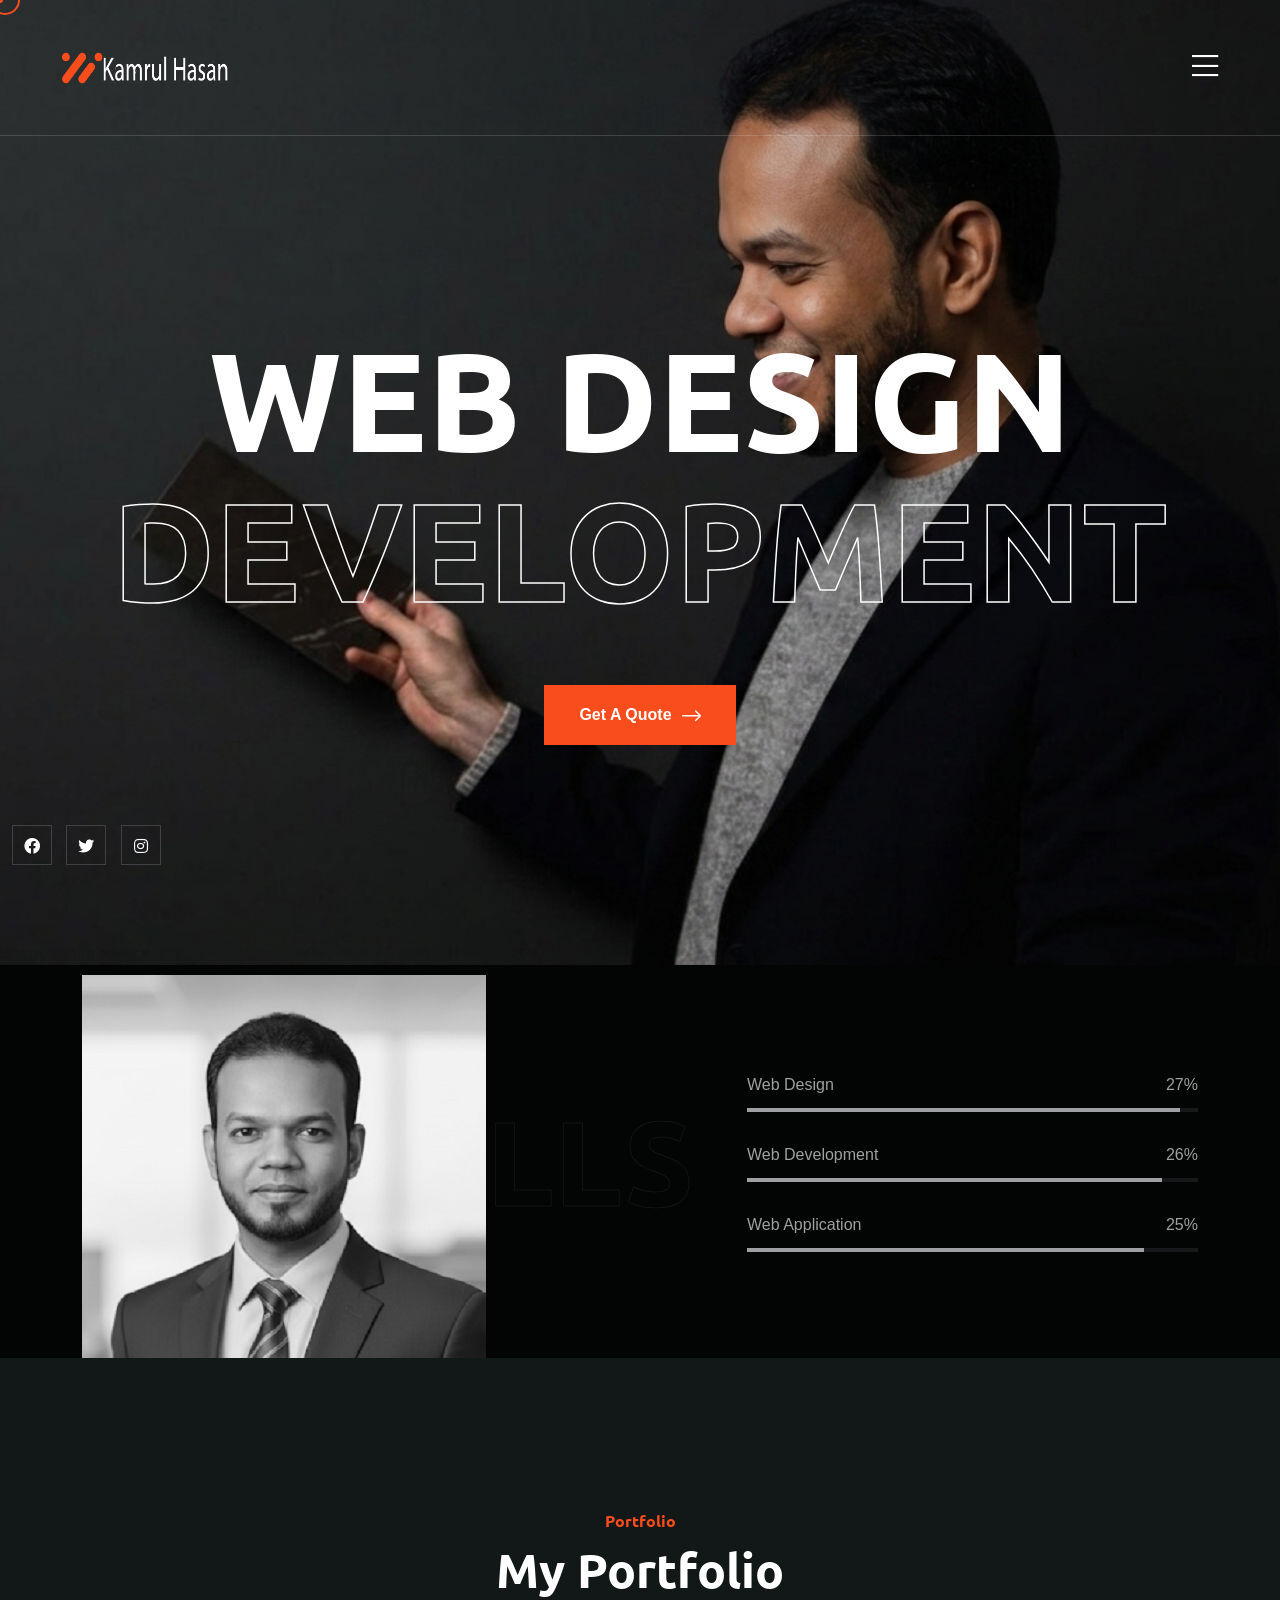
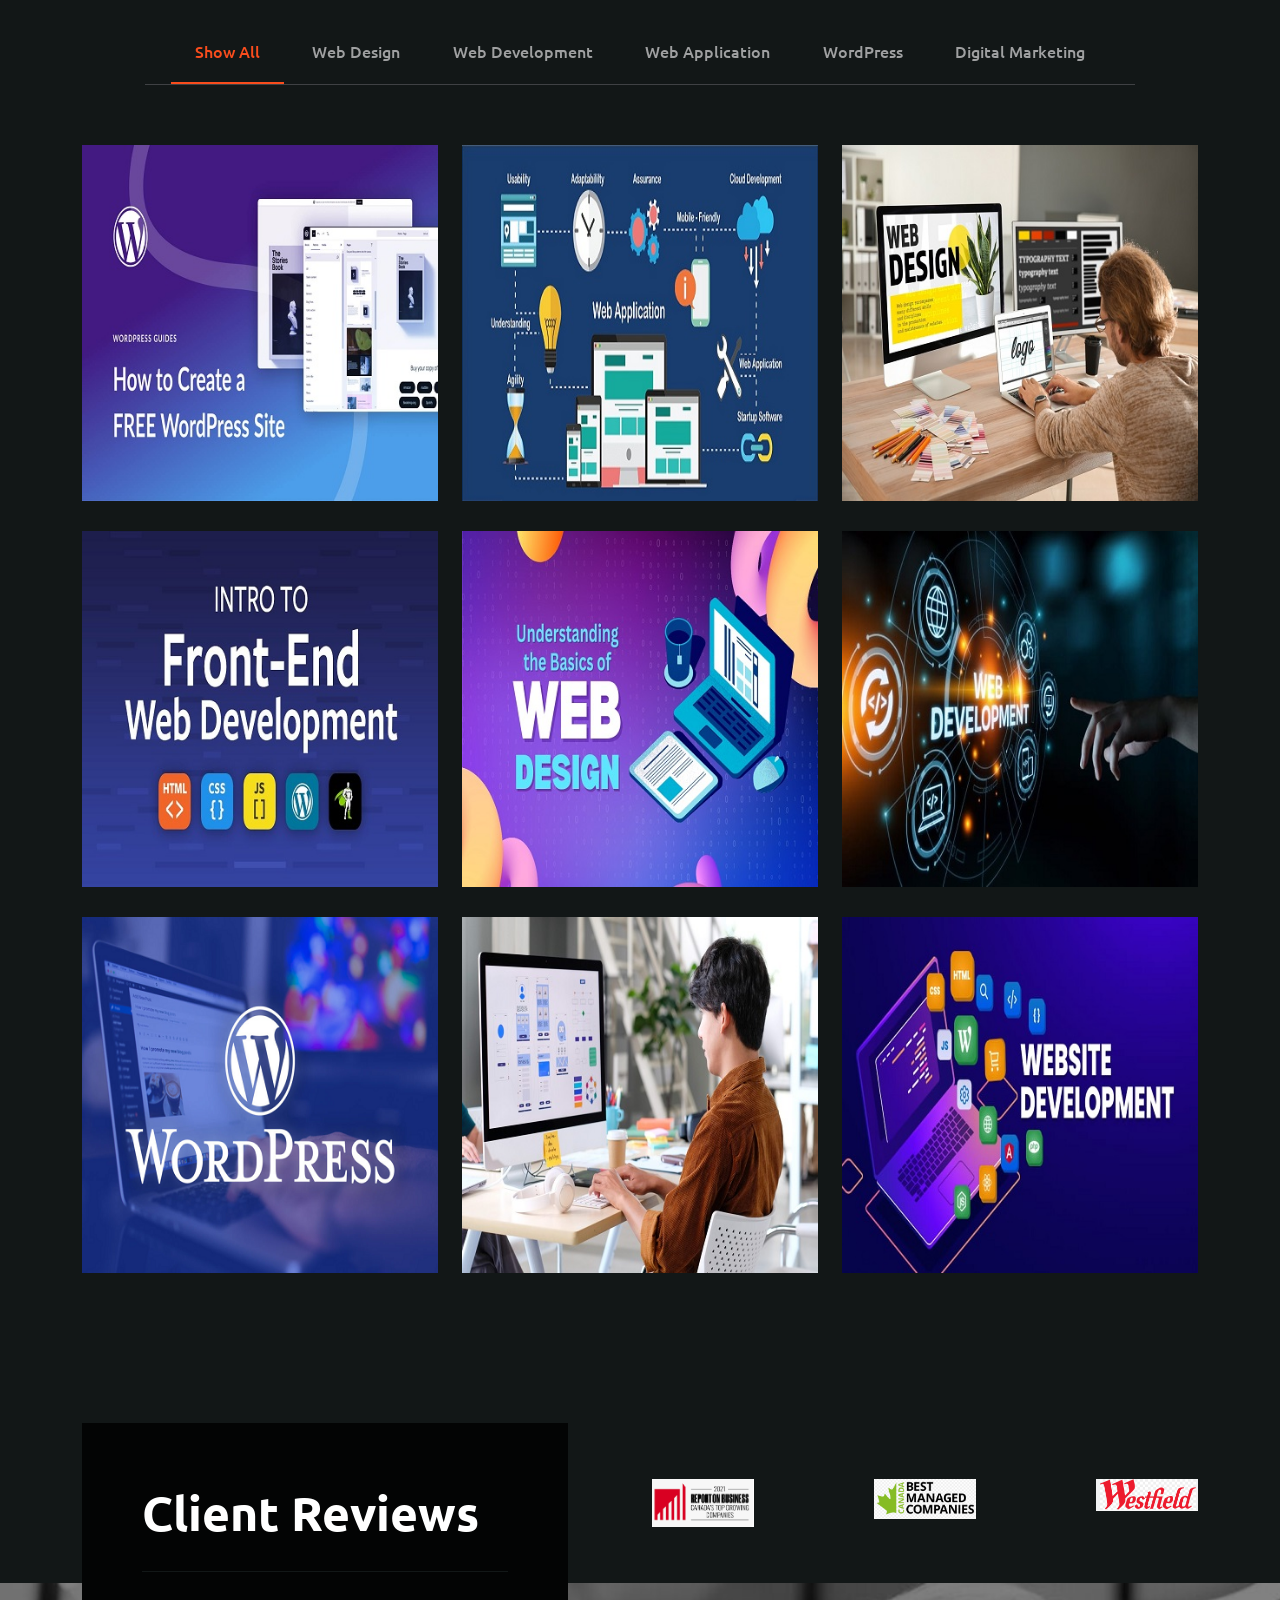
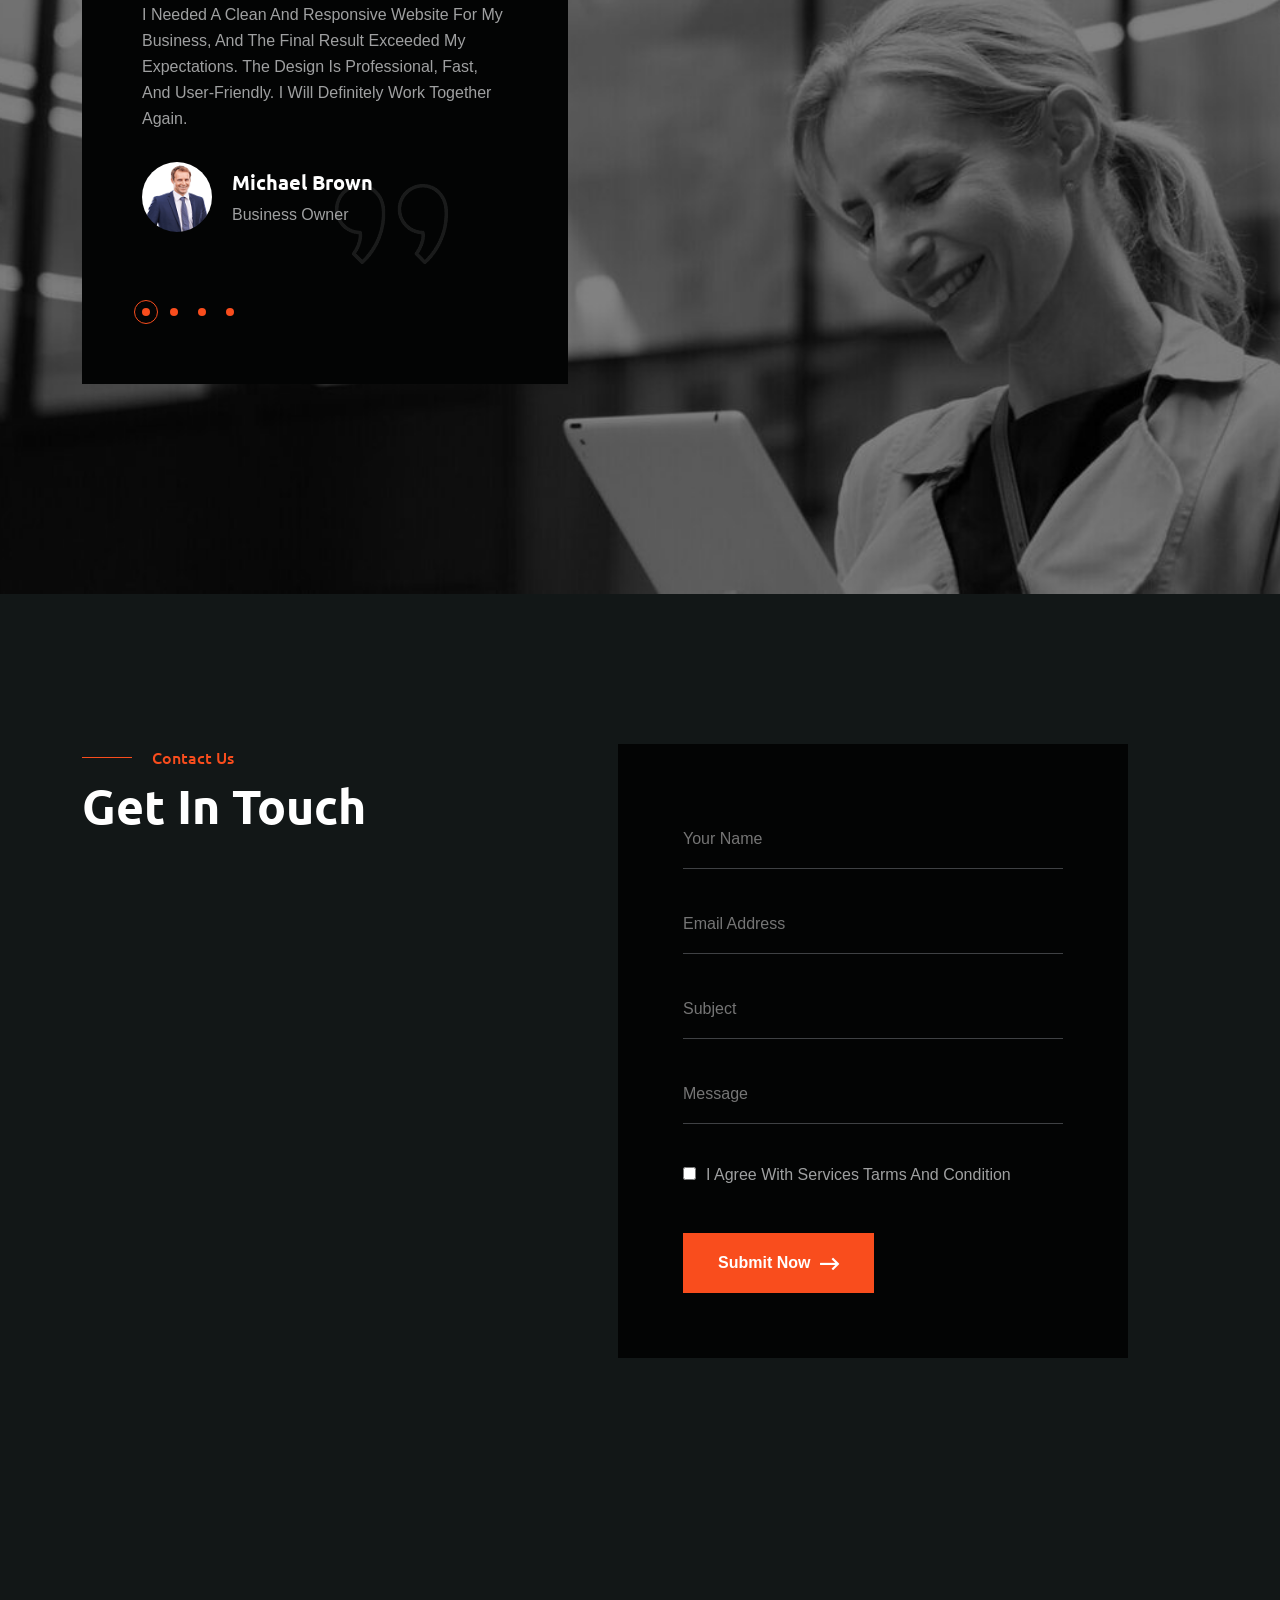
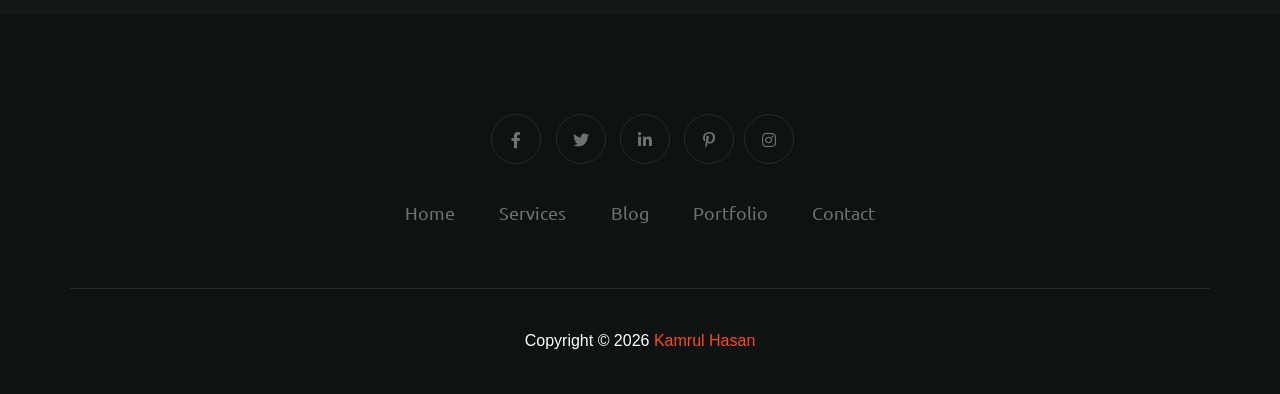
<file: index.html>
<!DOCTYPE html>
<html lang="en">
  <head>
    <!-- Start Meta -->
    <meta charset="UTF-8" />
    <meta http-equiv="X-UA-Compatible" content="IE=edge" />
    <meta name="description" content="Kamrul Hasan" />
    <meta
      name="keywords"
      content="Creative Web Designer, Web Designer, Digital Marketing, Website Designer, landing Page Design, freelancer, Google Ads, PPC, SEO, Facebook, Social Media"
    />
    <meta name="author" content="Kamrul Hasan" />
    <meta name="viewport" content="width=device-width, initial-scale=1" />
    <!-- Title of Site -->
    <title>Kamrul Hasan</title>
    <!-- Favicons -->
    <link rel="icon" type="image/png" href="assets/img/favicon.png" />
    <!-- Bootstrap CSS -->
    <link rel="stylesheet" href="assets/css/bootstrap.min.css" />
    <!-- font awesome -->
    <link rel="stylesheet" href="assets/css/all.css" />
    <!-- Animate CSS -->
    <link rel="stylesheet" href="assets/css/animate.css" />
    <!-- Swiper -->
    <link rel="stylesheet" href="assets/css/swiper-bundle.min.css" />
    <!-- Magnific -->
    <link rel="stylesheet" href="assets/css/magnific-popup.css" />
    <!-- Mean menu -->
    <link rel="stylesheet" href="assets/css/meanmenu.min.css" />
    <!-- Custom CSS -->
    <link rel="stylesheet" href="assets/sass/style.css" />
  </head>

  <body class="custom__cursor">
    <div class="custom__cursor-one"></div>
    <div class="custom__cursor-two"></div>
    <!-- Preloader start -->
    <div class="theme-loader">
      <div class="spinner">
        <div class="double-bounce1"></div>
        <div class="double-bounce2"></div>
      </div>
    </div>
    <!-- Preloader end -->
    <!-- Header Area Start -->
    <div class="header__area three">
      <div class="container custom-container">
        <div class="header__area-box">
          <div class="header__area-box-logo">
            <a href="index.html">
              <img src="assets/img/logo-2.png" alt="" />
            </a>
          </div>
          <div class="header__area-box-sidebar d-block">
            <div class="header__area-box-sidebar-popup-icon">
              <a href="#"><i class="fal fa-bars"></i></a>
            </div>
          </div>
          <!-- sidebar Menu Start -->
          <div class="header__area-box-sidebar-popup">
            <div class="sidebar-close-btn">
              <a href="#"><i class="fal fa-times"></i></a>
            </div>
            <div class="header__area-box-sidebar-popup-logo">
              <a href="index.html">
                <img src="assets/img/logo-2.png" alt="" />
              </a>
            </div>
            <div class="header__area-box-sidebar-popup-menu">
              <ul>
                <li class="toggle-menu">
                  <a href="#">Home</a>
                  <!-- <ul class="sub-menu">
                    <li><a href="index.html">Home 01</a></li>
                    <li><a href="index-2.html">Home 02</a></li>
                    <li><a href="index-3.html">Home 03</a></li>
                  </ul> -->
                </li>
                <li><a href="about.html">About</a></li>
                <li><a href="services.html">Services</a></li>

                <!-- <li class="toggle-menu">
                  <a href="#">Page<i class="fal fa-angle-down change"></i></a>
                  <ul class="sub-menu">
                    <li><a href="about.html">About</a></li>
                    <li><a href="services.html">Services</a></li>
                    <li>
                      <a href="services-details.html">Services Details</a>
                    </li>
                    <li><a href="error.html">Error</a></li>
                  </ul>
                </li> -->

                <li><a href="portfolio.html">Portfolio</a></li>
                <li><a href="blog.html">Blog</a></li>

                <!-- <li class="toggle-menu">
                  <a href="#"
                    >Portfolio<i class="fal fa-angle-down change"></i
                  ></a>
                  <ul class="sub-menu">
                    <li><a href="portfolio-1.html">Portfolio 01</a></li>
                    <li><a href="portfolio-2.html">Portfolio 02</a></li>
                    <li><a href="portfolio-3.html">Portfolio 03</a></li>
                    <li>
                      <a href="portfolio-details.html">Portfolio Details 01</a>
                    </li>
                    <li>
                      <a href="portfolio-details-2.html"
                        >Portfolio Details 02</a
                      >
                    </li>
                  </ul>
                </li> -->
                <!-- <li class="toggle-menu">
                  <a href="#">News<i class="fal fa-angle-down change"></i></a>
                  <ul class="sub-menu">
                    <li><a href="blog-standard.html">News</a></li>
                    <li><a href="blog-details.html">News Details</a></li>
                  </ul>
                </li> -->
                <li><a href="contact.html">Contact</a></li>
              </ul>
            </div>
            <div class="contact__info">
              <h4 class="mb-25">Contact Info</h4>
              <div class="contact__info-list">
                <a href="tel:89709806789"
                  ><i class="fal fa-phone-alt"></i>897 098 067 89</a
                >
                <a href="mailto:info@webmail.com"
                  ><i class="fal fa-envelope-open-text"></i>info@webmail.com</a
                >
                <a href="#"
                  ><i class="fal fa-map-marker-alt"></i>12/A, New Boston, NYC</a
                >
              </div>
            </div>
          </div>
          <div class="sidebar-overlay"></div>
          <!-- sidebar Menu Start -->
        </div>
      </div>
    </div>
    <!-- Header Area End -->
    <!-- Banner Area Start -->
    <div class="banner__area-three" data-background="assets/img/banner-3.jpg">
      <div class="container">
        <div class="row">
          <div class="col-xl-12">
            <div class="banner__area-three-content">
              <h1>Web Design <span>Development</span></h1>
              <a class="theme-btn-1" href="contact.html"
                >Get A Quote <i class="fal fa-long-arrow-right"></i
              ></a>
            </div>
          </div>
        </div>
      </div>
      <div class="banner__area-three-bottom">
        <div class="container custom-container">
          <div class="banner__area-three-bottom-icon">
            <ul>
              <li>
                <a href="https://www.facebook.com/profile.php?id=61591187701008"><i class="fab fa-facebook"></i></a>
              </li>
              
              <li>
                <a href="#"><i class="fab fa-twitter"></i></a>
              </li>
              <li>
                <a href="#"><i class="fab fa-instagram"></i></a>
              </li>
            </ul>
          </div>
        </div>
      </div>
    </div>
    <!-- Banner Area End -->
    <!-- Skill Area Start -->
    <div class="skill__area-two">
      <div class="container">
        <div class="row align-items-center">
          <div class="col-xl-7 col-lg-7 lg-mb-30">
            <div class="skill__area-two-left">
              <span>My Skills</span> <img src="assets/img/skills.png" alt="" />
            </div>
          </div>
          <div class="col-xl-5 col-lg-5">
            <div class="skill__area-two-right">
              <div class="skill__area-two-right-skill">
                <div class="skill__area-two-right-skill-item">
                  <div class="skill__area-two-right-skill-item-content">
                    <h6>Web Design</h6>
                    <span class="skill__area-two-right-skill-item-count">
                      <span class="counter">96</span>%</span
                    >
                  </div>
                  <div class="skill__area-two-right-skill-item-inner">
                    <div
                      class="skill__area-two-right-skill-item-bar"
                      data-width="96"
                    ></div>
                  </div>
                </div>
              </div>
              <div class="skill__area-two-right-skill mt-30">
                <div class="skill__area-two-right-skill-item">
                  <div class="skill__area-two-right-skill-item-content">
                    <h6>Web Development</h6>
                    <span class="skill__area-two-right-skill-item-count">
                      <span class="counter">92</span>%</span
                    >
                  </div>
                  <div class="skill__area-two-right-skill-item-inner">
                    <div
                      class="skill__area-two-right-skill-item-bar"
                      data-width="92"
                    ></div>
                  </div>
                </div>
              </div>
              <div class="skill__area-two-right-skill mt-30">
                <div class="skill__area-two-right-skill-item">
                  <div class="skill__area-two-right-skill-item-content">
                    <h6>Web Application</h6>
                    <span class="skill__area-two-right-skill-item-count">
                      <span class="counter">88</span>%</span
                    >
                  </div>
                  <div class="skill__area-two-right-skill-item-inner">
                    <div
                      class="skill__area-two-right-skill-item-bar"
                      data-width="88"
                    ></div>
                  </div>
                </div>
              </div>
            </div>
          </div>
        </div>
      </div>
    </div>
    <!-- Skill Area End -->
    <!-- Portfolio Area Start -->
    <div class="portfolio__area-two section-padding">
      <div class="container">
        <div class="row">
          <div class="col-xl-12 mb-60">
            <div class="portfolio__area-two-title">
              <span class="subtitle-one">Portfolio</span>
              <h2>My Portfolio</h2>
            </div>
            <div class="portfolio__area-two-btn">
              <ul>
                <li class="active" data-filter="*">Show All</li>
                <li data-filter=".webdesign">Web Design</li>
                <li data-filter=".webdevelopment">Web Development</li>
                <li data-filter=".webapplication">Web Application</li>
                <li data-filter=".wordpress">WordPress</li>
                <li data-filter=".digitalmarketing">Digital Marketing</li>
              </ul>
            </div>
          </div>
        </div>
        <div class="row portfolio__area-two-active">
          <div class="col-xl-4 col-lg-4 col-md-6 portfolio-item mb-30">
            <div class="portfolio__area-two-item">
              <img
                class="img__full"
                src="assets/img/portfolio/portfolio-7.jpg"
                alt=""
              />
              <div class="portfolio__area-two-item-content">
                <span>Web Development</span>
                <h4><a href="portfolio-details-2.html">Web Development</a></h4>
              </div>
            </div>
          </div>
          <div
            class="col-xl-4 col-lg-4 col-md-6 portfolio-item webapplication mb-30"
          >
            <div class="portfolio__area-two-item">
              <img
                class="img__full"
                src="assets/img/portfolio/portfolio-8.jpg"
                alt=""
              />
              <div class="portfolio__area-two-item-content">
                <span>Web Application</span>
                <h4><a href="portfolio-details-2.html">Web Application</a></h4>
              </div>
            </div>
          </div>
          <div
            class="col-xl-4 col-lg-4 col-md-6 portfolio-item digitalmarketing webdesign mb-30"
          >
            <div class="portfolio__area-two-item">
              <img
                class="img__full"
                src="assets/img/portfolio/portfolio-9.jpg"
                alt=""
              />
              <div class="portfolio__area-two-item-content">
                <span>Web Design</span>
                <h4><a href="portfolio-details-2.html">Web Design</a></h4>
              </div>
            </div>
          </div>
          <div
            class="col-xl-4 col-lg-4 col-md-6 portfolio-item webdevelopment webapplication mb-30"
          >
            <div class="portfolio__area-two-item">
              <img
                class="img__full"
                src="assets/img/portfolio/portfolio-10.jpg"
                alt=""
              />
              <div class="portfolio__area-two-item-content">
                <span>Web Development</span>
                <h4><a href="portfolio-details-2.html">Web Development</a></h4>
              </div>
            </div>
          </div>
          <div class="col-xl-4 col-lg-4 col-md-6 portfolio-item webdesign mb-30">
            <div class="portfolio__area-two-item">
              <img
                class="img__full"
                src="assets/img/portfolio/portfolio-11.jpg"
                alt=""
              />
              <div class="portfolio__area-two-item-content">
                <span>Web Design</span>
                <h4><a href="portfolio-details-2.html">Web Design</a></h4>
              </div>
            </div>
          </div>
          <div
            class="col-xl-4 col-lg-4 col-md-6 portfolio-item webdevelopment digitalmarketing wordpress mb-30"
          >
            <div class="portfolio__area-two-item">
              <img
                class="img__full"
                src="assets/img/portfolio/portfolio-12.jpg"
                alt=""
              />
              <div class="portfolio__area-two-item-content">
                <span>Digital Marketing</span>
                <h4><a href="portfolio-details-2.html">Digital Marketing</a></h4>
              </div>
            </div>
          </div>
          <div
            class="col-xl-4 col-lg-4 col-md-6 portfolio-item wordpress digitalmarketing lg-mb-30"
          >
            <div class="portfolio__area-two-item">
              <img
                class="img__full"
                src="assets/img/portfolio/portfolio-13.jpg"
                alt=""
              />
              <div class="portfolio__area-two-item-content">
                <span>WordPress</span>
                <h4><a href="portfolio-details-2.html">WordPress</a></h4>
              </div>
            </div>
          </div>
          <div
            class="col-xl-4 col-lg-4 col-md-6 portfolio-item webdesign lg-mb-30"
          >
            <div class="portfolio__area-two-item">
              <img
                class="img__full"
                src="assets/img/portfolio/portfolio-14.jpg"
                alt=""
              />
              <div class="portfolio__area-two-item-content">
                <span>Web Design</span>
                <h4><a href="portfolio-details-2.html">Web Design</a></h4>
              </div>
            </div>
          </div>
          <div
            class="col-xl-4 col-lg-4 col-md-6 portfolio-item wordpress webdevelopment"
          >
            <div class="portfolio__area-two-item">
              <img
                class="img__full"
                src="assets/img/portfolio/portfolio-15.jpg"
                alt=""
              />
              <div class="portfolio__area-two-item-content">
                <span>WordPress</span>
                <h4><a href="portfolio-details-2.html">WordPress</a></h4>
              </div>
            </div>
          </div>
        </div>
      </div>
    </div>
    <!-- Portfolio Area End -->
    <!-- Sponsors Area Start -->
    <div class="sponsors__area">
      <div class="container">
        <div class="row">
          <div class="col-xl-6"></div>
          <div class="col-xl-6">
            <div class="swiper sponsors-slider">
              <div class="swiper-wrapper">
                <div class="sponsors__area-brand swiper-slide">
                  <a href="#"><img src="assets/img/brand-1.png" alt="" /></a>
                </div>
                <div class="sponsors__area-brand swiper-slide">
                  <a href="#"><img src="assets/img/brand-2.png" alt="" /></a>
                </div>
                <div class="sponsors__area-brand swiper-slide">
                  <a href="#"><img src="assets/img/brand-3.png" alt="" /></a>
                </div>
                <div class="sponsors__area-brand swiper-slide">
                  <a href="#"><img src="assets/img/brand-4.png" alt="" /></a>
                </div>
              </div>
            </div>
          </div>
        </div>
      </div>
    </div>
    <!-- Sponsors Area End -->
    <!-- Reviews Area Start -->
    <div class="reviews__area" data-background="assets/img/reviews.jpg">
      <div class="container">
        <div class="row">
          <div class="col-xl-6 col-lg-8">
            <div class="reviews__area-left">
              <div class="reviews__area-left-title">
                <h2>Client Reviews</h2>
              </div>
              <div class="swiper reviews">
                <div class="swiper-wrapper">
                  <div class="reviews__area-left-item swiper-slide">
                    <p>
                      I needed a clean and responsive website for my business, and the final result exceeded my expectations. The design is professional, fast, and user-friendly. I will definitely work together again.
                    </p>
                    <div class="reviews__area-left-item-client">
                      <div class="reviews__area-left-item-client-avatar">
                        <img src="assets/img/avatar/client.jpg" alt="" />
                      </div>
                      <div class="reviews__area-left-item-client-content">
                        <h5>Michael Brown</h5>
                        <span>Business Owner</span>
                      </div>
                    </div>
                  </div>
                  <div class="reviews__area-left-item swiper-slide">
                    <p>
                      Working with this developer was an excellent experience. Our website was delivered on time, looks modern, and works perfectly on all devices. Communication was smooth throughout the project, and every detail was handled professionally. Highly recommended!
                    </p>
                    <div class="reviews__area-left-item-client">
                      <div class="reviews__area-left-item-client-avatar">
                        <img src="assets/img/avatar/client-1.jpg" alt="" />
                      </div>
                      <div class="reviews__area-left-item-client-content">
                        <h5>Sarah Johnson</h5>
                        <span>Marketing Manager</span>
                      </div>
                    </div>
                  </div>
                  <div class="reviews__area-left-item swiper-slide">
                    <p>
                      Professional, reliable, and highly skilled. Every milestone was delivered on schedule, and the final website matched our expectations perfectly. I would happily recommend these web design services.
                    </p>
                    <div class="reviews__area-left-item-client">
                      <div class="reviews__area-left-item-client-avatar">
                        <img src="assets/img/avatar/client-2.jpg" alt="" />
                      </div>
                      <div class="reviews__area-left-item-client-content">
                        <h5>Christopher Taylor</h5>
                        <span>Project Manager</span>
                      </div>
                    </div>
                  </div>
                  <div class="reviews__area-left-item swiper-slide">
                    <p>
                      The quality of work was outstanding. Our new website not only looks amazing but also performs exceptionally well. Thank you for creating a professional online presence for our company.
                    </p>
                    <div class="reviews__area-left-item-client">
                      <div class="reviews__area-left-item-client-avatar">
                        <img src="assets/img/avatar/client-3.jpg" alt="" />
                      </div>
                      <div class="reviews__area-left-item-client-content">
                        <h5>Daniel Anderson</h5>
                        <span>CEO</span>
                      </div>
                    </div>
                  </div>
                </div>
              </div>
              <div class="reviews__area-left-dots">
                <div class="reviews-pagination"></div>
              </div>
              <div class="reviews__area-left-quote">
                <img src="assets/img/icon/quote.png" alt="" />
              </div>
            </div>
          </div>
        </div>
      </div>
    </div>
    <!-- Reviews Area End -->
    <!-- Contact Area Start -->
    <div class="contact__area section-padding">
      <div class="container">
        <div class="row mb-60">
          <div class="col-xl-12">
            <div class="contact__area-title lg-t-center">
              <span class="subtitle">Contact Us</span>
              <h2>Get in Touch</h2>
            </div>
          </div>
        </div>
        <div class="row">
          <div class="col-xl-12">
            <div class="contact__area-bottom">
              <div class="contact__area-bottom-form">
                <form
                  id="contact-form"
                  action="assets/form/mail.php"
                  method="POST"
                >
                  <div class="row">
                    <div class="col-sm-12 mb-25">
                      <div class="contact__area-bottom-form-item">
                        <input
                          type="text"
                          name="name"
                          placeholder="Your Name"
                          required="required"
                        />
                      </div>
                    </div>
                    <div class="col-sm-12 mb-25">
                      <div class="contact__area-bottom-form-item">
                        <input
                          type="text"
                          name="email"
                          placeholder="Email Address"
                          required="required"
                        />
                      </div>
                    </div>
                    <div class="col-sm-12 mb-25">
                      <div class="contact__area-bottom-form-item">
                        <input
                          type="text"
                          name="subject"
                          placeholder="Subject"
                          required="required"
                        />
                      </div>
                    </div>
                    <div class="col-sm-12 mb-30">
                      <div class="contact__area-bottom-form-item">
                        <textarea
                          name="message"
                          rows="5"
                          placeholder="Message"
                        ></textarea>
                      </div>
                    </div>
                    <div class="col-sm-12 mb-45">
                      <div class="contact__area-bottom-form-item">
                        <label>
                          <input class="mr-10" type="checkbox" />I agree with
                          services tarms and condition</label
                        >
                      </div>
                    </div>
                    <div class="col-sm-12">
                      <div class="contact__area-bottom-form-item">
                        <button class="theme-btn-1" type="submit">
                          Submit Now<i class="far fa-long-arrow-right"></i>
                        </button>
                      </div>
                    </div>
                  </div>
                </form>
              </div>
              <div class="contact__area-bottom-map">
                
              

                <iframe src="https://www.google.com/maps/embed?pb=!1m18!1m12!1m3!1d7497568.715992224!2d85.04596142271285!3d23.427176529853078!2m3!1f0!2f0!3f0!3m2!1i1024!2i768!4f13.1!3m3!1m2!1s0x30adaaed80e18ba7%3A0xf2d28e0c4e1fc6b!2sBangladesh!5e0!3m2!1sen!2sbd!4v1783216453153!5m2!1sen!2sbd"  loading="lazy" 
                ></iframe>

              </div>
            </div>
          </div>
        </div>
      </div>
    </div>
    <!-- Contact Area End -->
    <!-- Footer Area Start -->
    <div class="footer__area pt-60 pb-60">
      <div class="container">
        <div class="row align-items-center">
          <div class="col-xl-12">
            <div class="footer__area-widget t-center">
              <div class="footer__area-widget-about">
                <div class="footer__area-widget-about-social three">
                  <ul>
                    <li>
                      <a href="https://www.facebook.com/profile.php?id=61591187701008"><i class="fab fa-facebook-f"></i></a>
                    </li>
                    <li>
                      <a href="#"><i class="fab fa-twitter"></i></a>
                    </li>
                    
                    <li>
                      <a href="#"><i class="fab fa-linkedin-in"></i></a>
                    </li>
                    
                    <li>
                      <a href="#"><i class="fab fa-pinterest-p"></i></a>
                    </li>
                    <li>
                      <a href="#"><i class="fab fa-instagram"></i></a>
                    </li>
                  </ul>
                </div>
                <div class="footer__area-widget-about-menu three">
                  <ul>
                    <li><a href="index.html">Home</a></li>
                    <li><a href="services.html">Services</a></li>
                    <li><a href="blog.html">Blog</a></li>
                    <li><a href="portfolio.html">Portfolio</a></li>
                    <li><a href="contact.html">Contact</a></li>
                  </ul>
                </div>
              </div>
            </div>
          </div>
        </div>
      </div>
    </div>
    <!-- Footer Area End -->
    <!-- Copyright Area Start -->
    <div class="copyright__area">
      <div class="container">
        <div class="row align-items-center copyright__area-border">
          <div class="col-xl-12">
            <div class="copyright__area-left t-center">
              <p>
                Copyright © 2026<a href="index.html"> Kamrul Hasan</a> 
              </p>
            </div>
          </div>
        </div>
      </div>
    </div>
    <!-- Copyright Area End -->
    <!-- Scroll Btn Start -->
    <div class="scroll-up">
      <svg
        class="scroll-circle svg-content"
        width="100%"
        height="100%"
        viewBox="-1 -1 102 102"
      >
        <path d="M50,1 a49,49 0 0,1 0,98 a49,49 0 0,1 0,-98" />
      </svg>
    </div>
    <!-- Scroll Btn End -->
    <!-- Main JS -->
    <script src="assets/js/jquery-3.6.0.min.js"></script>
    <!-- Bootstrap JS -->
    <script src="assets/js/bootstrap.min.js"></script>
    <!-- Counter up -->
    <script src="assets/js/jquery.counterup.min.js"></script>
    <!-- Popper JS -->
    <script src="assets/js/popper.min.js"></script>
    <!-- Progressbar JS -->
    <script src="assets/js/progressbar.min.js"></script>
    <!-- Magnific JS -->
    <script src="assets/js/jquery.magnific-popup.min.js"></script>
    <!-- Swiper JS -->
    <script src="assets/js/swiper-bundle.min.js"></script>
    <!-- Waypoints JS -->
    <script src="assets/js/jquery.waypoints.min.js"></script>
    <!-- Isotope JS -->
    <script src="assets/js/isotope.pkgd.min.js"></script>
    <!-- Mean menu -->
    <script src="assets/js/jquery.meanmenu.min.js"></script>
    <!-- Custom JS -->
    <script src="assets/js/custom.js"></script>
  </body>
</html>
</file>
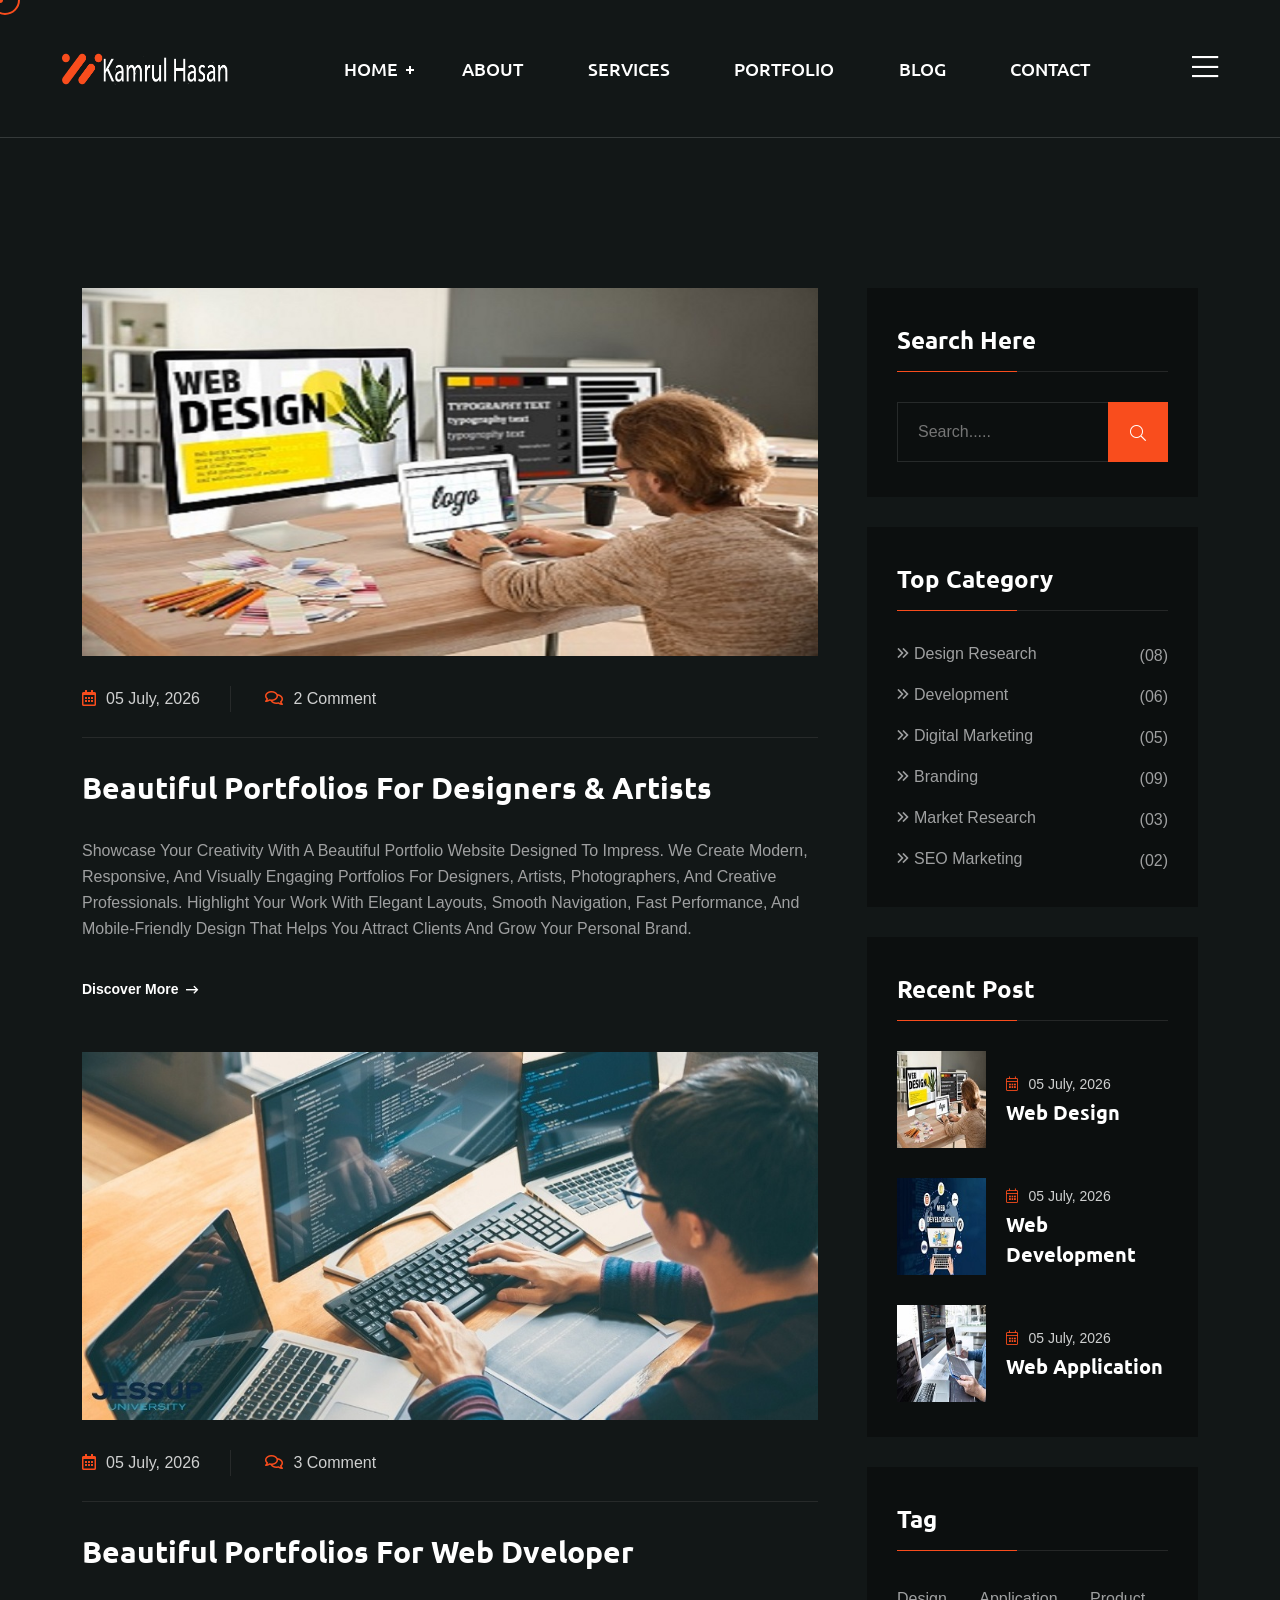
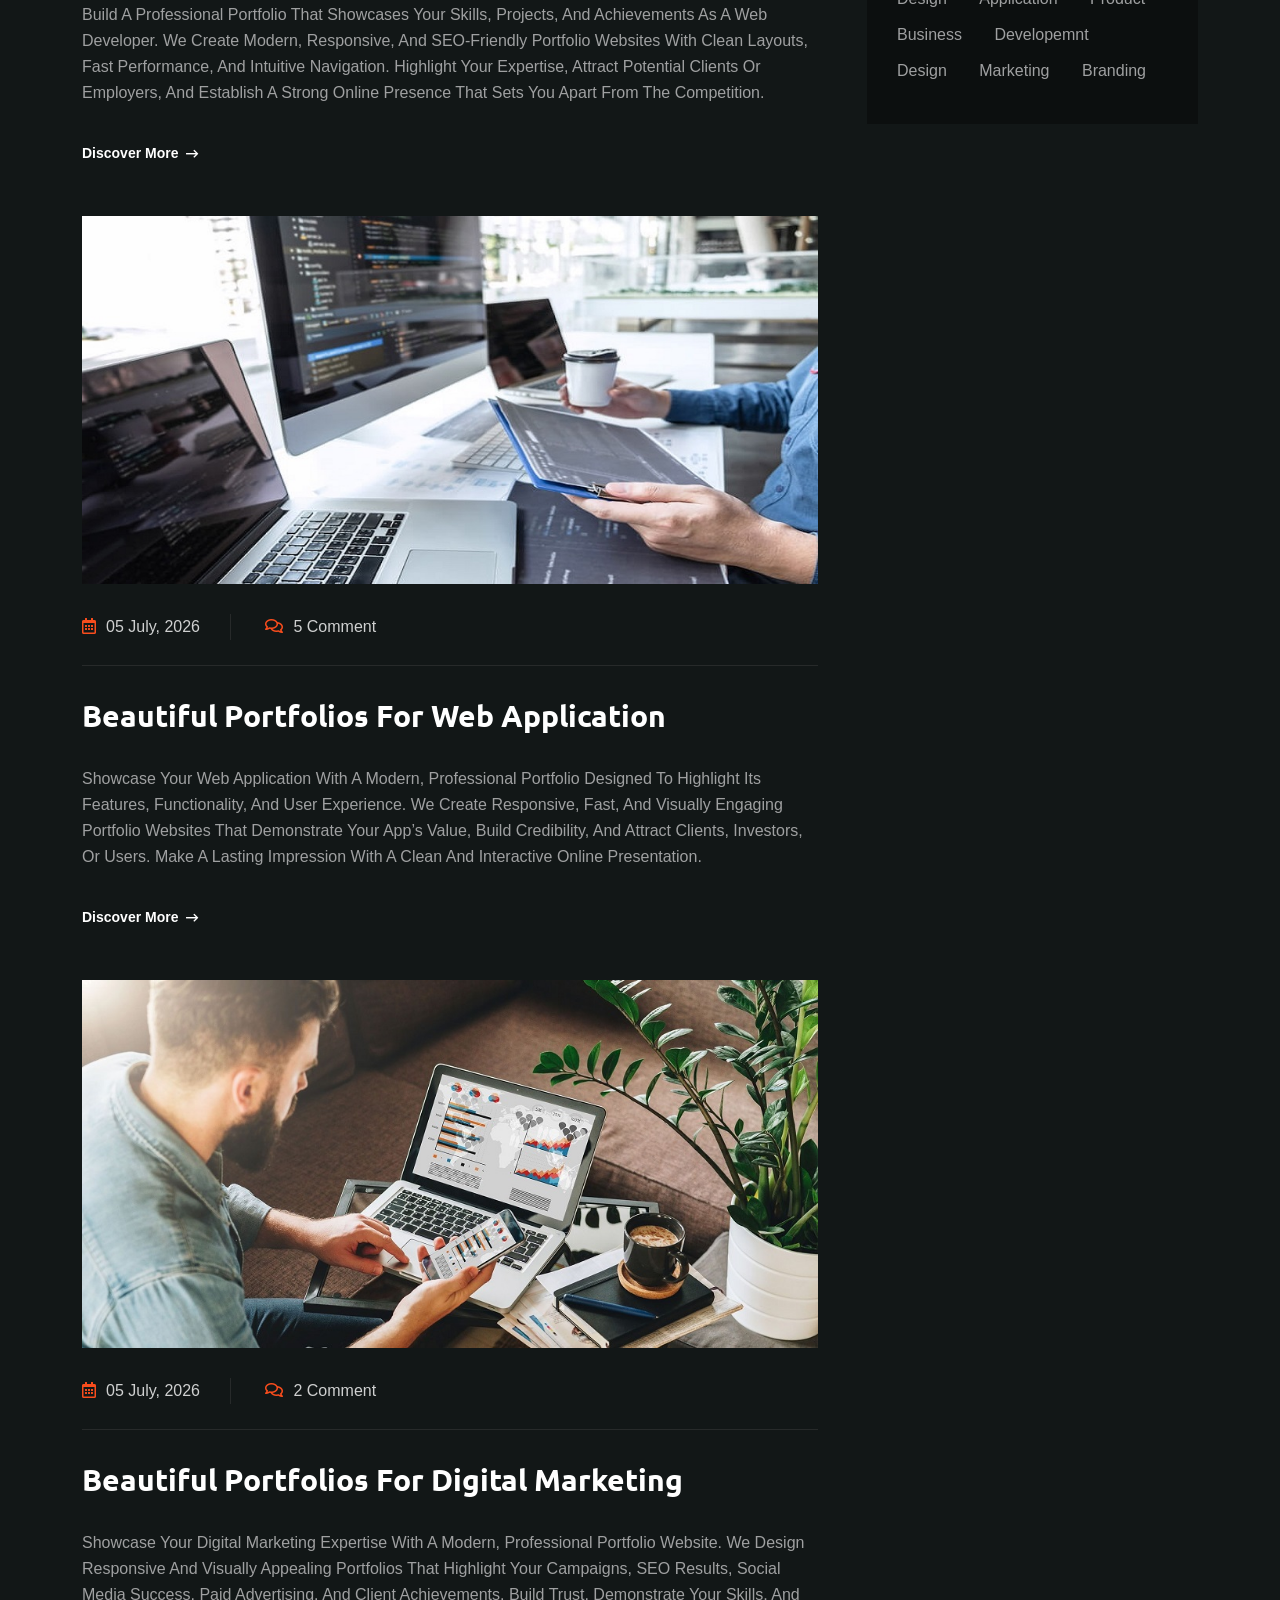
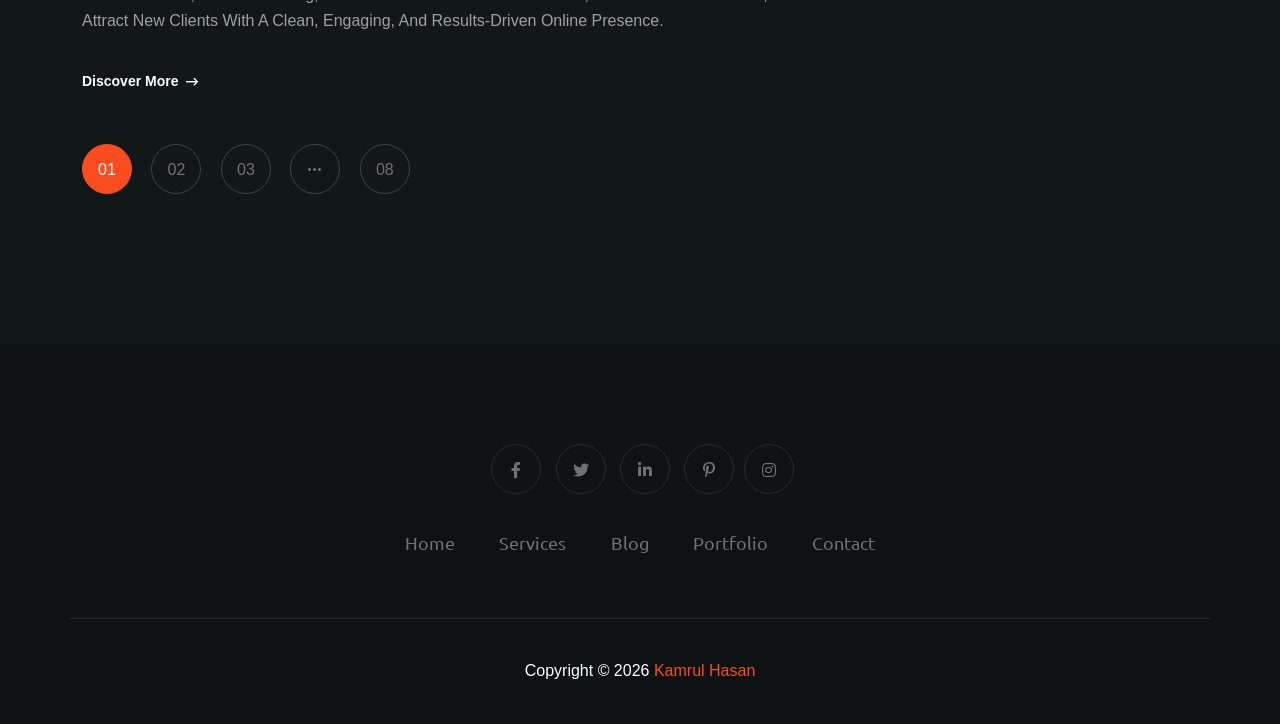
<file: blog.html>
<!DOCTYPE html>
<html lang="en">
  <head>
    <!-- Start Meta -->
    <meta charset="UTF-8" />
    <meta http-equiv="X-UA-Compatible" content="IE=edge" />
    <meta name="description" content="Kamrul Hasan" />
    <meta
      name="keywords"
      content="Creative Web Designer, Web Designer, Digital Marketing, Website Designer, landing Page Design, freelancer, Google Ads, PPC, SEO, Facebook, Social Media"
    />
    <meta name="author" content="Kamrul Hasan" />
    <meta name="viewport" content="width=device-width, initial-scale=1" />
    <!-- Title of Site -->
    <title>Kamrul Hasan</title>
    <!-- Favicons -->
    <link rel="icon" type="image/png" href="assets/img/favicon.png" />
    <!-- Bootstrap CSS -->
    <link rel="stylesheet" href="assets/css/bootstrap.min.css" />
    <!-- font awesome -->
    <link rel="stylesheet" href="assets/css/all.css" />
    <!-- Animate CSS -->
    <link rel="stylesheet" href="assets/css/animate.css" />
    <!-- Swiper -->
    <link rel="stylesheet" href="assets/css/swiper-bundle.min.css" />
    <!-- Magnific -->
    <link rel="stylesheet" href="assets/css/magnific-popup.css" />
    <!-- Mean menu -->
    <link rel="stylesheet" href="assets/css/meanmenu.min.css" />
    <!-- Custom CSS -->
    <link rel="stylesheet" href="assets/sass/style.css" />
  </head>

  <body class="custom__cursor">
    <div class="custom__cursor-one"></div>
    <div class="custom__cursor-two"></div>
    <!-- Preloader start -->
    <div class="theme-loader">
      <div class="spinner">
        <div class="double-bounce1"></div>
        <div class="double-bounce2"></div>
      </div>
    </div>
    <!-- Preloader end -->
    <!-- Header Area Start -->
    <div class="header__area all-page">
      <div class="container custom-container">
        <div class="header__area-box">
          <div class="header__area-box-logo two">
            <a href="index.html">
              <img src="assets/img/logo-2.png" alt="" />
            </a>
            <div class="responsive-menu"></div>
          </div>
          <div class="header__area-box-main-menu meanmenu-responsive">
            <ul id="mobilemenu">
              <li class="menu-item-has-children">
                <a href="index.html">Home</a>
                <!-- <ul class="sub-menu">
                  <li><a href="index.html">Home 01</a></li>
                  <li><a href="index-2.html">Home 02</a></li>
                  <li><a href="index-3.html">Home 03</a></li>
                </ul> -->
              </li>

              <li><a href="about.html">About</a></li>
              <li><a href="services.html">Services</a></li>
              <li><a href="portfolio.html">Portfolio</a></li>
              <li><a href="blog.html">Blog</a></li>

              <!-- <li class="menu-item-has-children">
                <a href="#">Page</a>
                <ul class="sub-menu">
                  <li><a href="about.html">About</a></li>
                  <li><a href="services.html">Services</a></li>
                  <li><a href="services-details.html">Services Details</a></li>
                  <li><a href="error.html">Error</a></li>
                </ul>
              </li> -->
              <!-- <li class="menu-item-has-children">
                <a href="#">Portfolio</a>
                <ul class="sub-menu">
                  <li><a href="portfolio-1.html">Portfolio 01</a></li>
                  <li><a href="portfolio-2.html">Portfolio 02</a></li>
                  <li><a href="portfolio-3.html">Portfolio 03</a></li>
                  <li>
                    <a href="portfolio-details.html">Portfolio Details 01</a>
                  </li>
                  <li>
                    <a href="portfolio-details-2.html">Portfolio Details 02</a>
                  </li>
                </ul>
              </li> -->
              <!-- <li class="menu-item-has-children">
                <a href="#">News</a>
                <ul class="sub-menu">
                  <li><a href="blog-standard.html">News</a></li>
                  <li><a href="blog-details.html">News Details</a></li>
                </ul>
              </li> -->
              <li><a href="contact.html">Contact</a></li>
            </ul>
          </div>
          <div class="header__area-box-sidebar">
            <div class="header__area-box-sidebar-popup-icon">
              <a href="#"><i class="fal fa-bars"></i></a>
            </div>
          </div>
          <!-- sidebar Menu Start -->
          <div class="header__area-box-sidebar-popup">
            <div class="sidebar-close-btn">
              <a href="#"><i class="fal fa-times"></i></a>
            </div>
            <div class="header__area-box-sidebar-popup-logo">
              <a href="index.html">
                <img src="assets/img/logo-2.png" alt="" />
              </a>
            </div>
            <p>
              Aliquam nibh tortor, faucibus quis ligula eget, faucibus auctor
              sapien. Fusce vulputate magna in magna pellentesque in mauris
              dignissim, imperdiet risus ac, congue nunc.
            </p>
            <div class="header__area-box-sidebar-popup-contact">
              <h4 class="mb-25">Contact Us</h4>
              <form action="#">
                <div class="row">
                  <div class="col-sm-12 mb-30">
                    <div
                      class="header__area-box-sidebar-popup-contact-form-item two"
                    >
                      <i class="far fa-user"></i>
                      <input
                        type="text"
                        name="name"
                        placeholder="Your Name"
                        required="required"
                      />
                    </div>
                  </div>
                  <div class="col-sm-12 mb-30">
                    <div
                      class="header__area-box-sidebar-popup-contact-form-item two"
                    >
                      <i class="far fa-envelope-open"></i>
                      <input
                        type="text"
                        name="email"
                        placeholder="Email Address"
                        required="required"
                      />
                    </div>
                  </div>
                  <div class="col-sm-12 mb-30">
                    <div
                      class="header__area-box-sidebar-popup-contact-form-item two"
                    >
                      <i class="fal fa-pen"></i>
                      <textarea
                        name="message"
                        rows="5"
                        placeholder="Message"
                      ></textarea>
                    </div>
                  </div>
                  <div class="col-sm-12">
                    <div
                      class="header__area-box-sidebar-popup-contact-form-item"
                    >
                      <button class="theme-btn-1" type="submit">
                        Submit Now<i class="fal fa-long-arrow-right"></i>
                      </button>
                    </div>
                  </div>
                </div>
              </form>
            </div>
            <div class="header__area-box-sidebar-popup-follow-us">
              <h4 class="mb-25">Follow Us</h4>
              <div class="header__area-box-sidebar-popup-follow-us-social two">
                <ul>
                  <li>
                    <a href="#"><i class="fab fa-facebook-f"></i></a>
                  </li>
                  <li>
                    <a href="#"><i class="fab fa-twitter"></i></a>
                  </li>
                  <li>
                    <a href="#"><i class="fab fa-instagram"></i></a>
                  </li>
                  <li>
                    <a href="#"><i class="fab fa-linkedin-in"></i></a>
                  </li>
                </ul>
              </div>
            </div>
          </div>
          <div class="sidebar-overlay"></div>
          <!-- sidebar Menu Start -->
        </div>
      </div>
    </div>
    <!-- Header Area End -->
    <!-- Blog Standard Start -->
    <div class="blog__standard section-padding">
      <div class="container">
        <div class="row">
          <div class="col-xl-8 col-lg-8 lg-mb-30">
            <div class="blog__standard-item">
              <div class="blog__standard-item-image">
                <a href="blog-details.html"
                  ><img src="assets/img/blog-4.jpg" alt=""
                /></a>
              </div>
              <div class="blog__standard-item-meta">
                <ul>
                  <li>
                    <a href="#"
                      ><i class="far fa-calendar-alt"></i>05 July, 2026</a
                    >
                  </li>
                  <li>
                    <a href="#"><i class="far fa-comments"></i>2 Comment</a>
                  </li>
                </ul>
              </div>
              <div class="blog__standard-item-content">
                <h3>
                  <a href="blog-details.html"
                    > Beautiful Portfolios For Designers & Artists</a
                  >
                </h3>
                <p>
                  Showcase your creativity with a beautiful portfolio website designed to impress. We create modern, responsive, and visually engaging portfolios for designers, artists, photographers, and creative professionals. Highlight your work with elegant layouts, smooth navigation, fast performance, and mobile-friendly design that helps you attract clients and grow your personal brand.
                </p>
                <a class="simple-btn mt-35" href="blog-details.html"
                  >Discover More<i class="far fa-long-arrow-right"></i
                ></a>
              </div>
            </div>
            <div class="blog__standard-item">
              <div class="blog__standard-item-image">
                <a href="blog-details.html"
                  ><img src="assets/img/blog-5.jpg" alt=""
                /></a>
              </div>
              <div class="blog__standard-item-meta">
                <ul>
                  <li>
                    <a href="#"
                      ><i class="far fa-calendar-alt"></i>05 July, 2026</a
                    >
                  </li>
                  <li>
                    <a href="#"><i class="far fa-comments"></i>3 Comment</a>
                  </li>
                </ul>
              </div>
              <div class="blog__standard-item-content">
                <h3>
                  <a href="blog-details.html"
                    >Beautiful Portfolios For Web Dveloper </a
                  >
                </h3>
                <p>
                  Build a professional portfolio that showcases your skills, projects, and achievements as a web developer. We create modern, responsive, and SEO-friendly portfolio websites with clean layouts, fast performance, and intuitive navigation. Highlight your expertise, attract potential clients or employers, and establish a strong online presence that sets you apart from the competition.
                </p>
                <a class="simple-btn mt-35" href="blog-details.html"
                  >Discover More<i class="far fa-long-arrow-right"></i
                ></a>
              </div>
            </div>
            <div class="blog__standard-item">
              <div class="blog__standard-item-image">
                <a href="blog-details.html"
                  ><img src="assets/img/blog-6.jpg" alt=""
                /></a>
              </div>
              <div class="blog__standard-item-meta">
                <ul>
                  <li>
                    <a href="#"
                      ><i class="far fa-calendar-alt"></i>05 July, 2026</a
                    >
                  </li>
                  <li>
                    <a href="#"><i class="far fa-comments"></i>5 Comment</a>
                  </li>
                </ul>
              </div>
              <div class="blog__standard-item-content">
                <h3>
                  <a href="blog-details.html"
                    >Beautiful Portfolios For Web Application</a
                  >
                </h3>
                <p>
                  Showcase your web application with a modern, professional portfolio designed to highlight its features, functionality, and user experience. We create responsive, fast, and visually engaging portfolio websites that demonstrate your app’s value, build credibility, and attract clients, investors, or users. Make a lasting impression with a clean and interactive online presentation.
                </p>
                <a class="simple-btn mt-35" href="blog-details.html"
                  >Discover More<i class="far fa-long-arrow-right"></i
                ></a>
              </div>
            </div>
            <div class="blog__standard-item">
              <div class="blog__standard-item-image">
                <a href="blog-details.html"
                  ><img src="assets/img/blog-7.jpg" alt=""
                /></a>
              </div>
              <div class="blog__standard-item-meta">
                <ul>
                  <li>
                    <a href="#"
                      ><i class="far fa-calendar-alt"></i>05 July, 2026</a
                    >
                  </li>
                  <li>
                    <a href="#"><i class="far fa-comments"></i>2 Comment</a>
                  </li>
                </ul>
              </div>
              <div class="blog__standard-item-content">
                <h3>
                  <a href="blog-details.html"
                    >Beautiful Portfolios For Digital Marketing</a
                  >
                </h3>
                <p>
                  Showcase your digital marketing expertise with a modern, professional portfolio website. We design responsive and visually appealing portfolios that highlight your campaigns, SEO results, social media success, paid advertising, and client achievements. Build trust, demonstrate your skills, and attract new clients with a clean, engaging, and results-driven online presence.

                </p>
                <a class="simple-btn mt-35" href="blog-details.html"
                  >Discover More<i class="far fa-long-arrow-right"></i
                ></a>
              </div>
            </div>
            <div class="pagination mt-50">
              <ul>
                <li><a class="active" href="#">01</a></li>
                <li><a href="#">02</a></li>
                <li><a href="#">03</a></li>
                <li>
                  <a href="#"><i class="far fa-ellipsis-h"></i></a>
                </li>
                <li><a href="#">08</a></li>
              </ul>
            </div>
          </div>
          <div class="col-xl-4 col-lg-4">
            <div class="all__sidebar ml-25 xl-ml-0">
              <div class="all__sidebar-item">
                <h4>Search Here</h4>
                <div class="all__sidebar-item-search">
                  <form action="#">
                    <input type="text" placeholder="Search....." />
                    <button type="submit"><i class="fal fa-search"></i></button>
                  </form>
                </div>
              </div>
              <div class="all__sidebar-item">
                <h4>Top Category</h4>
                <div class="all__sidebar-item-category">
                  <ul>
                    <li>
                      <a href="blog-standard.html"
                        ><i class="far fa-angle-double-right"></i>Design
                        Research<span>(08)</span></a
                      >
                    </li>
                    <li>
                      <a href="blog-standard.html"
                        ><i class="far fa-angle-double-right"></i
                        >Development<span>(06)</span></a
                      >
                    </li>
                    <li>
                      <a href="blog-standard.html"
                        ><i class="far fa-angle-double-right"></i>Digital
                        Marketing<span>(05)</span></a
                      >
                    </li>
                    <li>
                      <a href="blog-standard.html"
                        ><i class="far fa-angle-double-right"></i>Branding<span
                          >(09)</span
                        ></a
                      >
                    </li>
                    <li>
                      <a href="blog-standard.html"
                        ><i class="far fa-angle-double-right"></i>Market
                        Research<span>(03)</span></a
                      >
                    </li>
                    <li>
                      <a href="blog-standard.html"
                        ><i class="far fa-angle-double-right"></i>SEO
                        marketing<span>(02)</span></a
                      >
                    </li>
                  </ul>
                </div>
              </div>
              <div class="all__sidebar-item">
                <h4>Recent Post</h4>
                <div class="all__sidebar-item-post">
                  <div class="all__sidebar-item-post-item">
                    <div class="all__sidebar-item-post-item-image">
                      <a href="blog-details.html"
                        ><img src="assets/img/post-1.jpg" alt=""
                      /></a>
                    </div>
                    <div class="all__sidebar-item-post-item-content">
                      <span
                        ><i class="fal fa-calendar-alt"></i>05 July, 2026</span
                      >
                      <h5>
                        <a href="blog-details.html">Web Design</a>
                      </h5>
                    </div>
                  </div>
                  <div class="all__sidebar-item-post-item">
                    <div class="all__sidebar-item-post-item-image">
                      <a href="blog-details.html"
                        ><img src="assets/img/post-2.jpg" alt=""
                      /></a>
                    </div>
                    <div class="all__sidebar-item-post-item-content">
                      <span
                        ><i class="fal fa-calendar-alt"></i>05 July, 2026</span
                      >
                      <h5>
                        <a href="blog-details.html">Web Development</a>
                      </h5>
                    </div>
                  </div>
                  <div class="all__sidebar-item-post-item">
                    <div class="all__sidebar-item-post-item-image">
                      <a href="blog-details.html"
                        ><img src="assets/img/post-3.jpg" alt=""
                      /></a>
                    </div>
                    <div class="all__sidebar-item-post-item-content">
                      <span
                        ><i class="fal fa-calendar-alt"></i>05 July, 2026</span
                      >
                      <h5>
                        <a href="blog-details.html">Web Application</a>
                      </h5>
                    </div>
                  </div>
                </div>
              </div>
              <div class="all__sidebar-item">
                <h4>Tag</h4>
                <div class="all__sidebar-item-tag">
                  <ul>
                    <li><a href="blog-standard.html">Design</a></li>
                    <li><a href="blog-standard.html">Application</a></li>
                    <li><a href="blog-standard.html">Product</a></li>
                    <li><a href="blog-standard.html">Business</a></li>
                    <li><a href="blog-standard.html">Developemnt</a></li>
                    <li><a href="blog-standard.html">Design</a></li>
                    <li><a href="blog-standard.html">Marketing</a></li>
                    <li><a href="blog-standard.html">Branding</a></li>
                  </ul>
                </div>
              </div>
            </div>
          </div>
        </div>
      </div>
    </div>
    <!-- Blog Standard End -->
    <!-- Footer Area Start -->
    <div class="footer__area pt-60 pb-60">
      <div class="container">
        <div class="row align-items-center">
          <div class="col-xl-12">
            <div class="footer__area-widget t-center">
              <div class="footer__area-widget-about m-0">
                <div class="footer__area-widget-about-social three">
                  <ul>
                    <li>
                      <a href="https://www.facebook.com/profile.php?id=61591187701008"><i class="fab fa-facebook-f"></i></a>
                    </li>
                    <li>
                      <a href="#"><i class="fab fa-twitter"></i></a>
                    </li>
                    
                    <li>
                      <a href="#"><i class="fab fa-linkedin-in"></i></a>
                    </li>
                    
                    <li>
                      <a href="#"><i class="fab fa-pinterest-p"></i></a>
                    </li>
                    <li>
                      <a href="#"><i class="fab fa-instagram"></i></a>
                    </li>
                  </ul>
                </div>
                <div class="footer__area-widget-about-menu three">
                  <ul>
                    <li><a href="index.html">Home</a></li>
                    <li><a href="services.html">Services</a></li>
                    <li><a href="blog.html">Blog</a></li>
                    <li><a href="portfolio.html">Portfolio</a></li>
                    <li><a href="contact.html">Contact</a></li>
                  </ul>
                </div>
              </div>
            </div>
          </div>
        </div>
      </div>
    </div>
    <!-- Footer Area End -->
    <!-- Copyright Area Start -->
    <div class="copyright__area">
      <div class="container">
        <div class="row align-items-center copyright__area-border">
          <div class="col-xl-12">
            <div class="copyright__area-left t-center">
              <p>
                Copyright © 2026<a href="index.html"> Kamrul Hasan</a> 
              </p>
            </div>
          </div>
        </div>
      </div>
    </div>
    <!-- Copyright Area End -->
    <!-- Scroll Btn Start -->
    <div class="scroll-up">
      <svg
        class="scroll-circle svg-content"
        width="100%"
        height="100%"
        viewBox="-1 -1 102 102"
      >
        <path d="M50,1 a49,49 0 0,1 0,98 a49,49 0 0,1 0,-98" />
      </svg>
    </div>
    <!-- Scroll Btn End -->
    <!-- Main JS -->
    <script src="assets/js/jquery-3.6.0.min.js"></script>
    <!-- Bootstrap JS -->
    <script src="assets/js/bootstrap.min.js"></script>
    <!-- Counter up -->
    <script src="assets/js/jquery.counterup.min.js"></script>
    <!-- Popper JS -->
    <script src="assets/js/popper.min.js"></script>
    <!-- Progressbar JS -->
    <script src="assets/js/progressbar.min.js"></script>
    <!-- Magnific JS -->
    <script src="assets/js/jquery.magnific-popup.min.js"></script>
    <!-- Swiper JS -->
    <script src="assets/js/swiper-bundle.min.js"></script>
    <!-- Waypoints JS -->
    <script src="assets/js/jquery.waypoints.min.js"></script>
    <!-- Isotope JS -->
    <script src="assets/js/isotope.pkgd.min.js"></script>
    <!-- Mean menu -->
    <script src="assets/js/jquery.meanmenu.min.js"></script>
    <!-- Custom JS -->
    <script src="assets/js/custom.js"></script>
  </body>
</html>
</file>
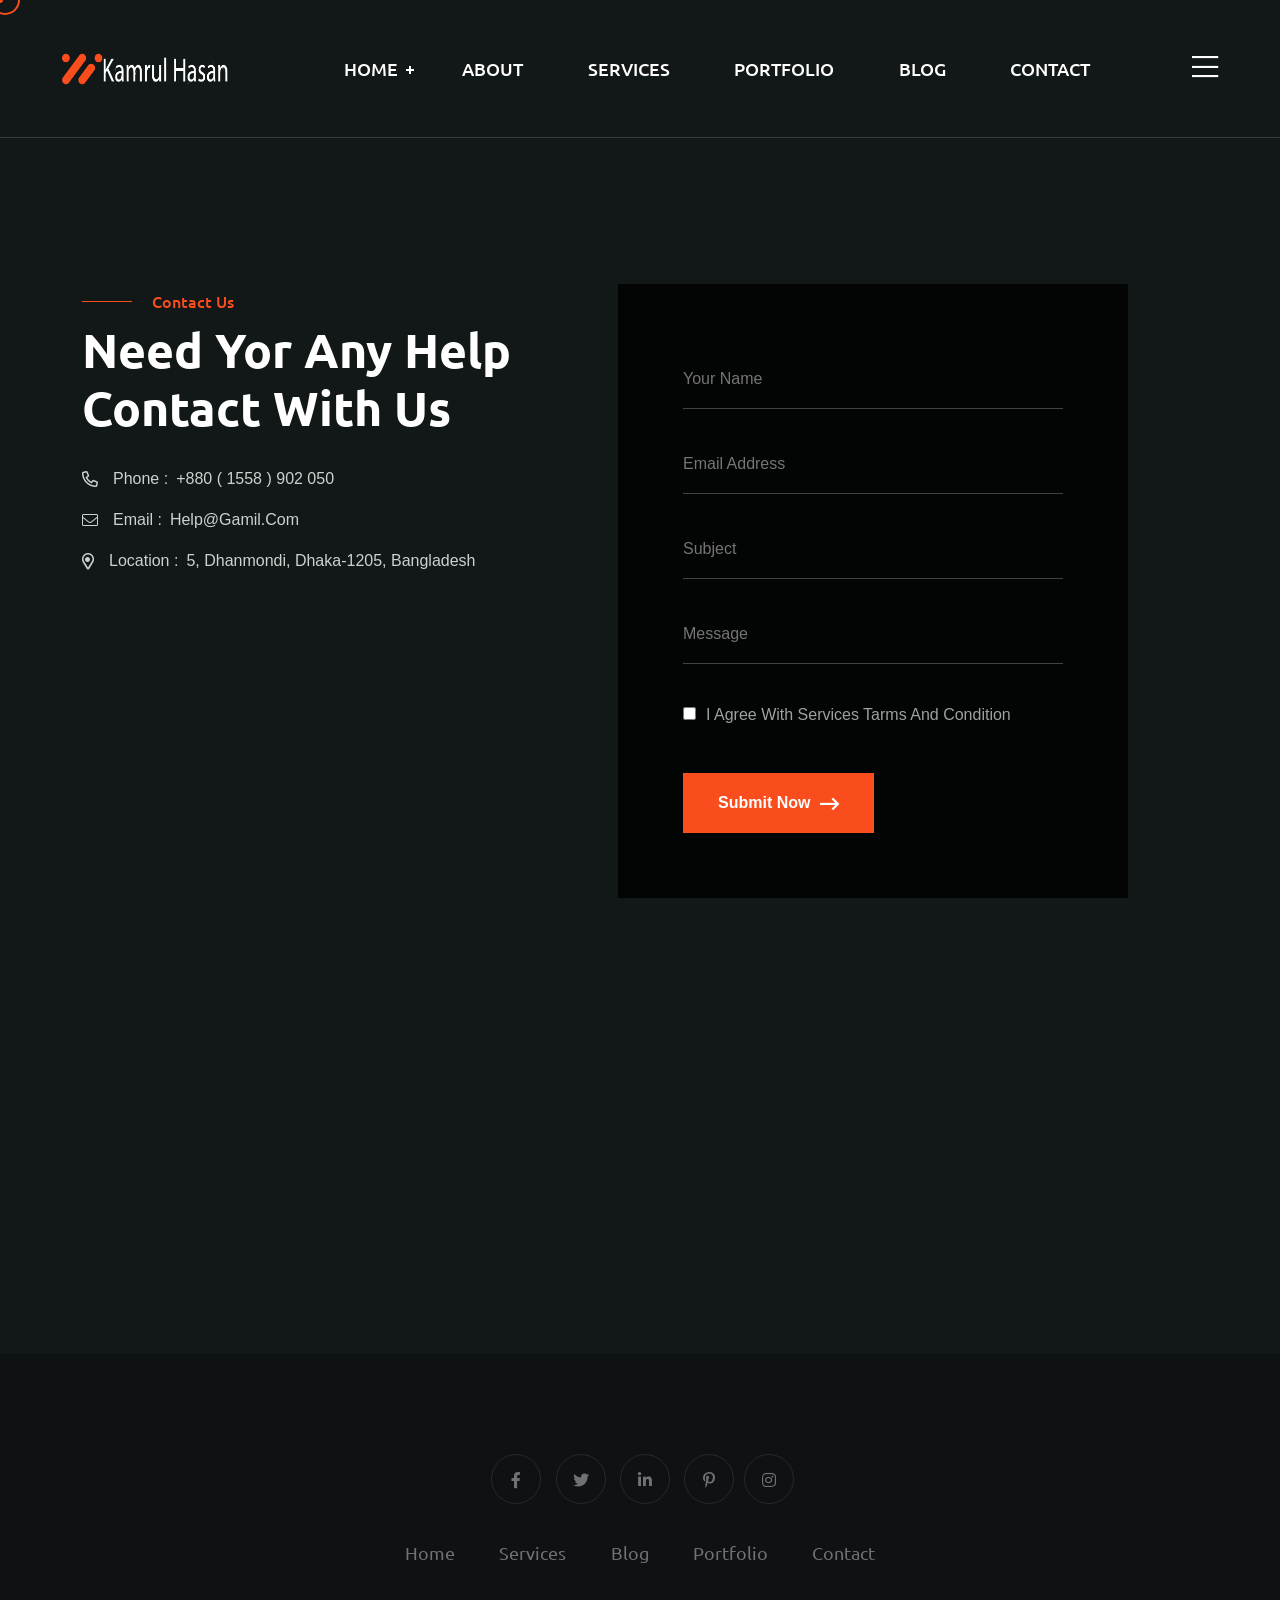
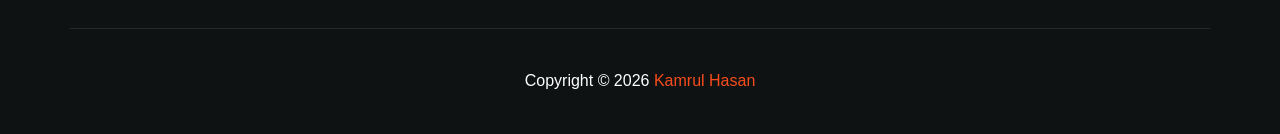
<file: contact.html>
<!DOCTYPE html>
<html lang="en">
  <head>
    <!-- Start Meta -->
    <meta charset="UTF-8" />
    <meta http-equiv="X-UA-Compatible" content="IE=edge" />
    <meta name="description" content="Kamrul Hasan" />
    <meta
      name="keywords"
      content="Creative Web Designer, Web Designer, Digital Marketing, Website Designer, landing Page Design, freelancer, Google Ads, PPC, SEO, Facebook, Social Media"
    />
    <meta name="author" content="Kamrul Hasan" />
    <meta name="viewport" content="width=device-width, initial-scale=1" />
    <!-- Title of Site -->
    <title>Kamrul Hasan</title>
    <!-- Favicons -->
    <link rel="icon" type="image/png" href="assets/img/favicon.png" />
    <!-- Bootstrap CSS -->
    <link rel="stylesheet" href="assets/css/bootstrap.min.css" />
    <!-- font awesome -->
    <link rel="stylesheet" href="assets/css/all.css" />
    <!-- Animate CSS -->
    <link rel="stylesheet" href="assets/css/animate.css" />
    <!-- Swiper -->
    <link rel="stylesheet" href="assets/css/swiper-bundle.min.css" />
    <!-- Magnific -->
    <link rel="stylesheet" href="assets/css/magnific-popup.css" />
    <!-- Mean menu -->
    <link rel="stylesheet" href="assets/css/meanmenu.min.css" />
    <!-- Custom CSS -->
    <link rel="stylesheet" href="assets/sass/style.css" />
  </head>

  <body class="custom__cursor">
    <div class="custom__cursor-one"></div>
    <div class="custom__cursor-two"></div>
    <!-- Preloader start -->
    <div class="theme-loader">
      <div class="spinner">
        <div class="double-bounce1"></div>
        <div class="double-bounce2"></div>
      </div>
    </div>
    <!-- Preloader end -->
    <!-- Header Area Start -->
    <div class="header__area all-page">
      <div class="container custom-container">
        <div class="header__area-box">
          <div class="header__area-box-logo two">
            <a href="index.html">
              <img src="assets/img/logo-2.png" alt="" />
            </a>
            <div class="responsive-menu"></div>
          </div>
          <div class="header__area-box-main-menu meanmenu-responsive">
            <ul id="mobilemenu">
              <li class="menu-item-has-children">
                <a href="index.html">Home</a>
                <!-- <ul class="sub-menu">
                  <li><a href="index.html">Home 01</a></li>
                  <li><a href="index-2.html">Home 02</a></li>
                  <li><a href="index-3.html">Home 03</a></li>
                </ul> -->
              </li>

              <li><a href="about.html">About</a></li>
              <li><a href="services.html">Services</a></li>
              <li><a href="portfolio.html">Portfolio</a></li>
              <li><a href="blog.html">Blog</a></li>

              <!-- <li class="menu-item-has-children">
                <a href="#">Page</a>
                <ul class="sub-menu">
                  <li><a href="about.html">About</a></li>
                  <li><a href="services.html">Services</a></li>
                  <li><a href="services-details.html">Services Details</a></li>
                  <li><a href="error.html">Error</a></li>
                </ul>
              </li> -->
              <!-- <li class="menu-item-has-children">
                <a href="#">Portfolio</a>
                <ul class="sub-menu">
                  <li><a href="portfolio-1.html">Portfolio 01</a></li>
                  <li><a href="portfolio-2.html">Portfolio 02</a></li>
                  <li><a href="portfolio-3.html">Portfolio 03</a></li>
                  <li>
                    <a href="portfolio-details.html">Portfolio Details 01</a>
                  </li>
                  <li>
                    <a href="portfolio-details-2.html">Portfolio Details 02</a>
                  </li>
                </ul>
              </li> -->
              <!-- <li class="menu-item-has-children">
                <a href="#">News</a>
                <ul class="sub-menu">
                  <li><a href="blog-standard.html">News</a></li>
                  <li><a href="blog-details.html">News Details</a></li>
                </ul>
              </li> -->
              <li><a href="contact.html">Contact</a></li>
            </ul>
          </div>
          <div class="header__area-box-sidebar">
            <div class="header__area-box-sidebar-popup-icon">
              <a href="#"><i class="fal fa-bars"></i></a>
            </div>
          </div>
          <!-- sidebar Menu Start -->
          <div class="header__area-box-sidebar-popup">
            <div class="sidebar-close-btn">
              <a href="#"><i class="fal fa-times"></i></a>
            </div>
            <div class="header__area-box-sidebar-popup-logo">
              <a href="index.html">
                <img src="assets/img/logo-2.png" alt="" />
              </a>
            </div>
            <p>
              Aliquam nibh tortor, faucibus quis ligula eget, faucibus auctor
              sapien. Fusce vulputate magna in magna pellentesque in mauris
              dignissim, imperdiet risus ac, congue nunc.
            </p>
            <div class="header__area-box-sidebar-popup-contact">
              <h4 class="mb-25">Contact Us</h4>
              <form action="#">
                <div class="row">
                  <div class="col-sm-12 mb-30">
                    <div
                      class="header__area-box-sidebar-popup-contact-form-item two"
                    >
                      <i class="far fa-user"></i>
                      <input
                        type="text"
                        name="name"
                        placeholder="Your Name"
                        required="required"
                      />
                    </div>
                  </div>
                  <div class="col-sm-12 mb-30">
                    <div
                      class="header__area-box-sidebar-popup-contact-form-item two"
                    >
                      <i class="far fa-envelope-open"></i>
                      <input
                        type="text"
                        name="email"
                        placeholder="Email Address"
                        required="required"
                      />
                    </div>
                  </div>
                  <div class="col-sm-12 mb-30">
                    <div
                      class="header__area-box-sidebar-popup-contact-form-item two"
                    >
                      <i class="fal fa-pen"></i>
                      <textarea
                        name="message"
                        rows="5"
                        placeholder="Message"
                      ></textarea>
                    </div>
                  </div>
                  <div class="col-sm-12">
                    <div
                      class="header__area-box-sidebar-popup-contact-form-item"
                    >
                      <button class="theme-btn-1" type="submit">
                        Submit Now<i class="fal fa-long-arrow-right"></i>
                      </button>
                    </div>
                  </div>
                </div>
              </form>
            </div>
            <div class="header__area-box-sidebar-popup-follow-us">
              <h4 class="mb-25">Follow Us</h4>
              <div class="header__area-box-sidebar-popup-follow-us-social two">
                <ul>
                  <li>
                    <a href="#"><i class="fab fa-facebook-f"></i></a>
                  </li>
                  <li>
                    <a href="#"><i class="fab fa-twitter"></i></a>
                  </li>
                  <li>
                    <a href="#"><i class="fab fa-instagram"></i></a>
                  </li>
                  <li>
                    <a href="#"><i class="fab fa-linkedin-in"></i></a>
                  </li>
                </ul>
              </div>
            </div>
          </div>
          <div class="sidebar-overlay"></div>
          <!-- sidebar Menu Start -->
        </div>
      </div>
    </div>
    <!-- Header Area End -->
    <!-- Contact Area Start -->
    <div class="contact__area section-padding">
      <div class="container">
        <div class="row mb-60">
          <div class="col-xl-5 col-lg-6">
            <div class="contact__area-title">
              <span class="subtitle">Contact Us</span>
              <h2>Need Yor any help Contact with Us</h2>
            </div>
            <div class="contact__area-info">
              <div class="contact__area-info-item">
                <div class="contact__area-info-item-icon">
                  <i class="far fa-phone-alt"></i>
                  <span>Phone :</span>
                </div>
                <div class="contact__area-info-item-content">
                  <a href="tel:+123(458)896895">+880 ( 1558 ) 902 050</a>
                </div>
              </div>
              <div class="contact__area-info-item">
                <div class="contact__area-info-item-icon">
                  <i class="fal fa-envelope"></i>
                  <span>Email :</span>
                </div>
                <div class="contact__area-info-item-content">
                  <a href="mailto:support@gamil.com">help@gamil.com</a>
                </div>
              </div>
              <div class="contact__area-info-item">
                <div class="contact__area-info-item-icon">
                  <i class="far fa-map-marker-alt"></i>
                  <span>Location :</span>
                </div>
                <div class="contact__area-info-item-content">
                  <a href="#">5, Dhanmondi, Dhaka-1205, Bangladesh</a>
                </div>
              </div>
            </div>
          </div>
        </div>
        <div class="row">
          <div class="col-xl-12">
            <div class="contact__area-bottom">
              <div class="contact__area-bottom-form page">
                <form
                  id="contact-form"
                  action="assets/form/mail.php"
                  method="POST"
                >
                  <div class="row">
                    <div class="col-sm-12 mb-25">
                      <div class="contact__area-bottom-form-item">
                        <input
                          type="text"
                          name="name"
                          placeholder="Your Name"
                          required="required"
                        />
                      </div>
                    </div>
                    <div class="col-sm-12 mb-25">
                      <div class="contact__area-bottom-form-item">
                        <input
                          type="text"
                          name="email"
                          placeholder="Email Address"
                          required="required"
                        />
                      </div>
                    </div>
                    <div class="col-sm-12 mb-25">
                      <div class="contact__area-bottom-form-item">
                        <input
                          type="text"
                          name="subject"
                          placeholder="Subject"
                          required="required"
                        />
                      </div>
                    </div>
                    <div class="col-sm-12 mb-30">
                      <div class="contact__area-bottom-form-item">
                        <textarea
                          name="message"
                          rows="5"
                          placeholder="Message"
                        ></textarea>
                      </div>
                    </div>
                    <div class="col-sm-12 mb-45">
                      <div class="contact__area-bottom-form-item">
                        <label>
                          <input class="mr-10" type="checkbox" />I agree with
                          services tarms and condition</label
                        >
                      </div>
                    </div>
                    <div class="col-sm-12">
                      <div class="contact__area-bottom-form-item">
                        <button class="theme-btn-1" type="submit">
                          Submit Now<i class="far fa-long-arrow-right"></i>
                        </button>
                      </div>
                    </div>
                  </div>
                </form>
              </div>
              <div class="contact__area-bottom-map">
                
                <iframe 
                src="https://www.google.com/maps/embed?pb=!1m18!1m12!1m3!1d233667.49930322517!2d90.25487367081577!3d23.781067238446077!2m3!1f0!2f0!3f0!3m2!1i1024!2i768!4f13.1!3m3!1m2!1s0x3755b8b087026b81%3A0x8fa563bbdd5904c2!2sDhaka!5e0!3m2!1sen!2sbd!4v1783228354069!5m2!1sen!2sbd"  loading="lazy" 
                ></iframe>
              </div>
            </div>
          </div>
        </div>
      </div>
    </div>
    <!-- Contact Area End -->
    <!-- Footer Area Start -->
    <div class="footer__area pt-60 pb-60">
      <div class="container">
        <div class="row align-items-center">
          <div class="col-xl-12">
            <div class="footer__area-widget t-center">
              <div class="footer__area-widget-about m-0">
                <div class="footer__area-widget-about-social three">
                  <ul>
                    <li>
                      <a href="https://www.facebook.com/profile.php?id=61591187701008"><i class="fab fa-facebook-f"></i></a>
                    </li>
                    <li>
                      <a href="#"><i class="fab fa-twitter"></i></a>
                    </li>
                    
                    <li>
                      <a href="#"><i class="fab fa-linkedin-in"></i></a>
                    </li>
                    
                    <li>
                      <a href="#"><i class="fab fa-pinterest-p"></i></a>
                    </li>
                    <li>
                      <a href="#"><i class="fab fa-instagram"></i></a>
                    </li>
                  </ul>
                </div>
                <div class="footer__area-widget-about-menu three">
                  <ul>
                    <li><a href="index.html">Home</a></li>
                    <li><a href="services.html">Services</a></li>
                    <li><a href="blog.html">Blog</a></li>
                    <li><a href="portfolio.html">Portfolio</a></li>
                    <li><a href="contact.html">Contact</a></li>
                  </ul>
                </div>
              </div>
            </div>
          </div>
        </div>
      </div>
    </div>
    <!-- Footer Area End -->
    <!-- Copyright Area Start -->
    <div class="copyright__area">
      <div class="container">
        <div class="row align-items-center copyright__area-border">
          <div class="col-xl-12">
            <div class="copyright__area-left t-center">
              <p>
                Copyright © 2026<a href="index.html"> Kamrul Hasan</a> 
              </p>
            </div>
          </div>
        </div>
      </div>
    </div>
    <!-- Copyright Area End -->
    <!-- Scroll Btn Start -->
    <div class="scroll-up">
      <svg
        class="scroll-circle svg-content"
        width="100%"
        height="100%"
        viewBox="-1 -1 102 102"
      >
        <path d="M50,1 a49,49 0 0,1 0,98 a49,49 0 0,1 0,-98" />
      </svg>
    </div>
    <!-- Scroll Btn End -->
    <!-- Main JS -->
    <script src="assets/js/jquery-3.6.0.min.js"></script>
    <!-- Bootstrap JS -->
    <script src="assets/js/bootstrap.min.js"></script>
    <!-- Counter up -->
    <script src="assets/js/jquery.counterup.min.js"></script>
    <!-- Popper JS -->
    <script src="assets/js/popper.min.js"></script>
    <!-- Progressbar JS -->
    <script src="assets/js/progressbar.min.js"></script>
    <!-- Magnific JS -->
    <script src="assets/js/jquery.magnific-popup.min.js"></script>
    <!-- Swiper JS -->
    <script src="assets/js/swiper-bundle.min.js"></script>
    <!-- Waypoints JS -->
    <script src="assets/js/jquery.waypoints.min.js"></script>
    <!-- Isotope JS -->
    <script src="assets/js/isotope.pkgd.min.js"></script>
    <!-- Mean menu -->
    <script src="assets/js/jquery.meanmenu.min.js"></script>
    <!-- Custom JS -->
    <script src="assets/js/custom.js"></script>
  </body>
</html>
</file>
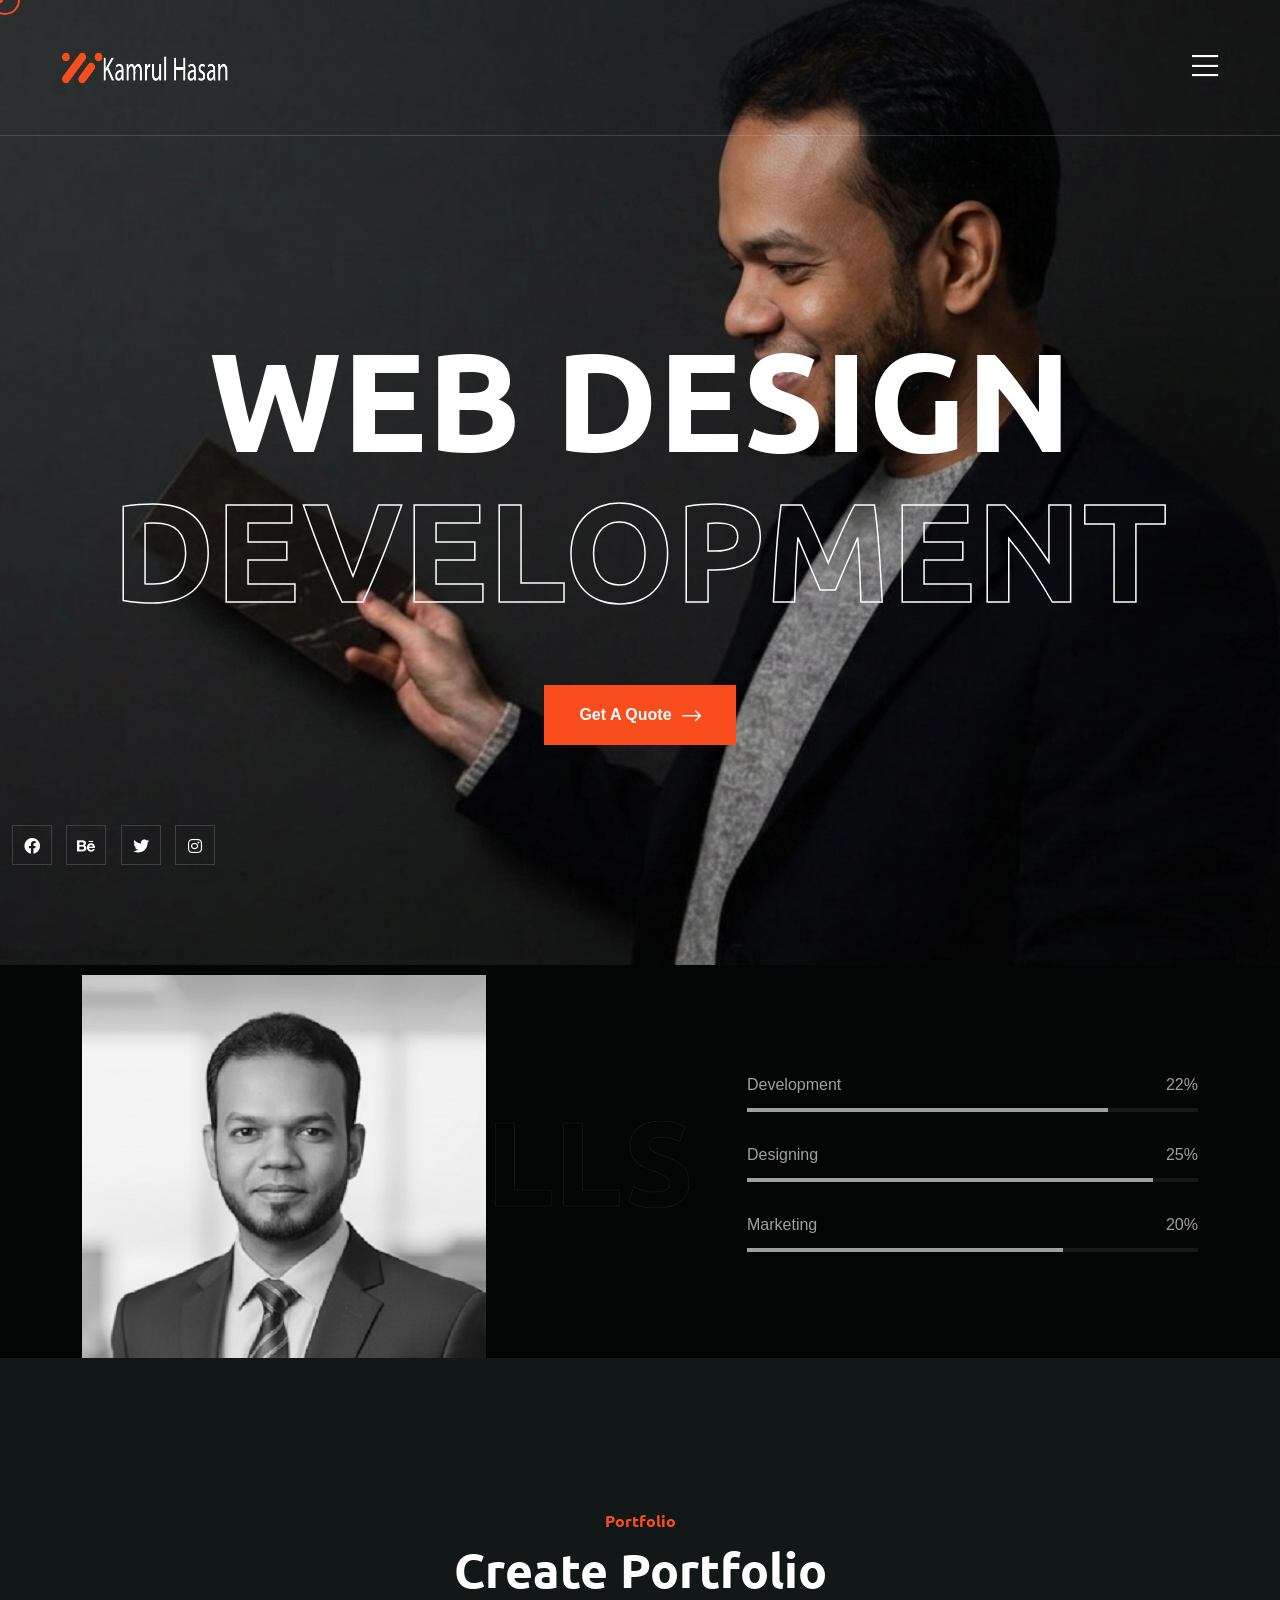
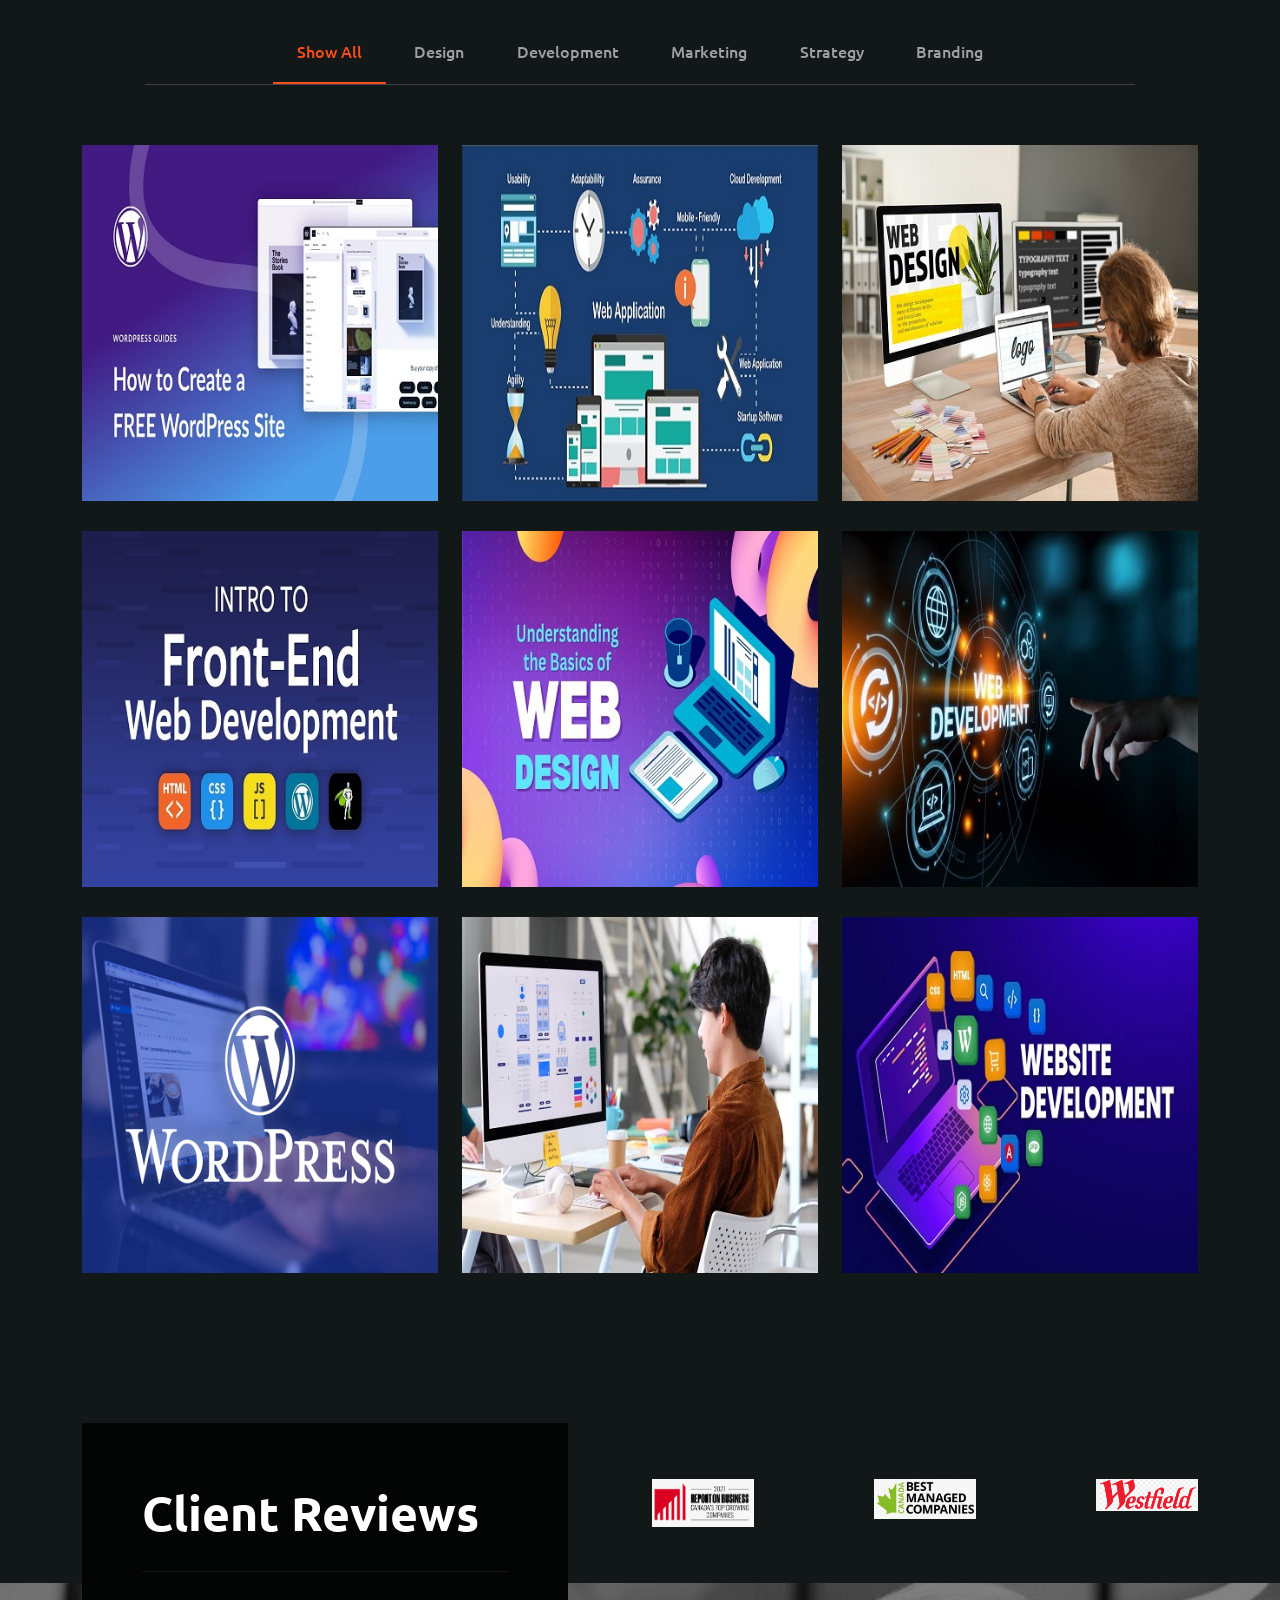
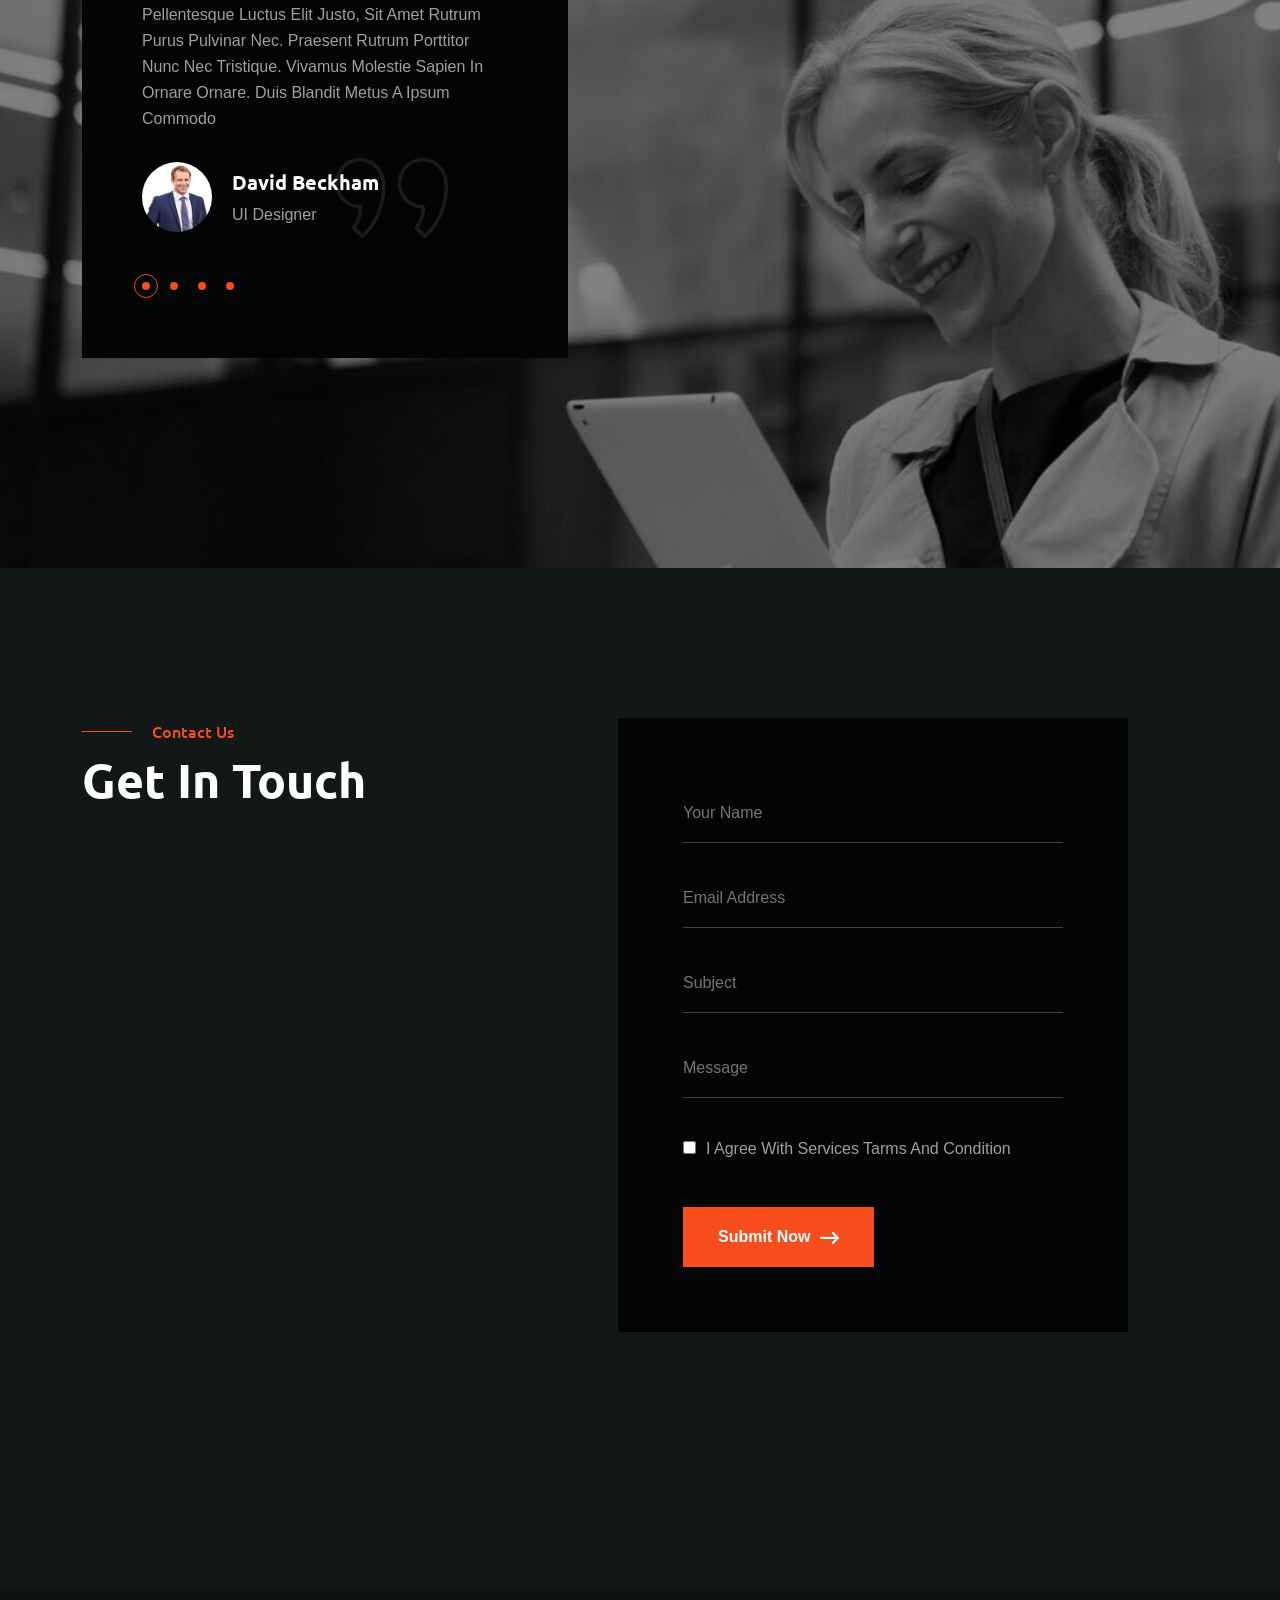
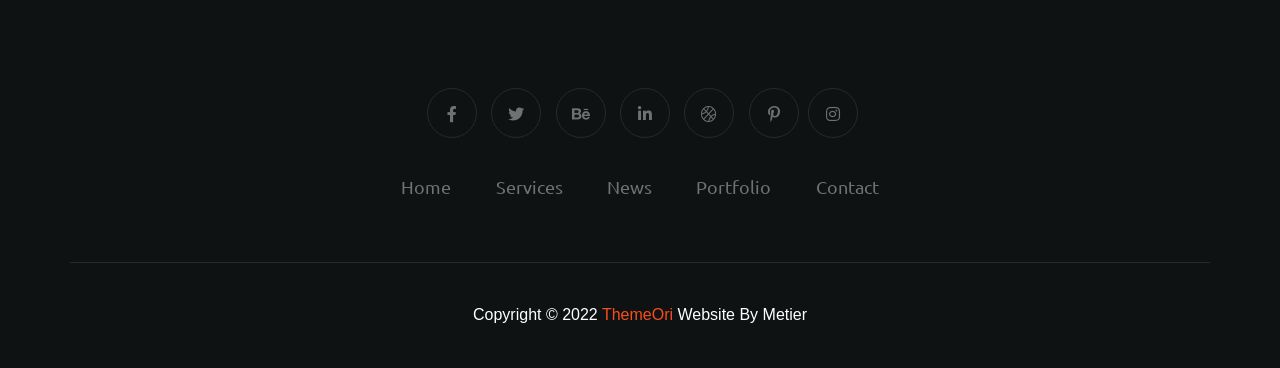
<file: index-3.html>
<!DOCTYPE html>
<html lang="en">
  <head>
    <!-- Start Meta -->
    <meta charset="UTF-8" />
    <meta http-equiv="X-UA-Compatible" content="IE=edge" />
    <meta name="description" content="Kamrul Hasan" />
    <meta
      name="keywords"
      content="Creative Web Designer, Web Designer, Digital Marketing, Website Designer, landing Page Design, freelancer, Google Ads, PPC, SEO, Facebook, Social Media"
    />
    <meta name="author" content="Kamrul Hasan" />
    <meta name="viewport" content="width=device-width, initial-scale=1" />
    <!-- Title of Site -->
    <title>Kamrul Hasan</title>
    <!-- Favicons -->
    <link rel="icon" type="image/png" href="assets/img/favicon.png" />
    <!-- Bootstrap CSS -->
    <link rel="stylesheet" href="assets/css/bootstrap.min.css" />
    <!-- font awesome -->
    <link rel="stylesheet" href="assets/css/all.css" />
    <!-- Animate CSS -->
    <link rel="stylesheet" href="assets/css/animate.css" />
    <!-- Swiper -->
    <link rel="stylesheet" href="assets/css/swiper-bundle.min.css" />
    <!-- Magnific -->
    <link rel="stylesheet" href="assets/css/magnific-popup.css" />
    <!-- Mean menu -->
    <link rel="stylesheet" href="assets/css/meanmenu.min.css" />
    <!-- Custom CSS -->
    <link rel="stylesheet" href="assets/sass/style.css" />
  </head>

  <body class="custom__cursor">
    <div class="custom__cursor-one"></div>
    <div class="custom__cursor-two"></div>
    <!-- Preloader start -->
    <div class="theme-loader">
      <div class="spinner">
        <div class="double-bounce1"></div>
        <div class="double-bounce2"></div>
      </div>
    </div>
    <!-- Preloader end -->
    <!-- Header Area Start -->
    <div class="header__area three">
      <div class="container custom-container">
        <div class="header__area-box">
          <div class="header__area-box-logo">
            <a href="index.html">
              <img src="assets/img/logo-2.png" alt="" />
            </a>
          </div>
          <div class="header__area-box-sidebar d-block">
            <div class="header__area-box-sidebar-popup-icon">
              <a href="#"><i class="fal fa-bars"></i></a>
            </div>
          </div>
          <!-- sidebar Menu Start -->
          <div class="header__area-box-sidebar-popup">
            <div class="sidebar-close-btn">
              <a href="#"><i class="fal fa-times"></i></a>
            </div>
            <div class="header__area-box-sidebar-popup-logo">
              <a href="index.html">
                <img src="assets/img/logo-2.png" alt="" />
              </a>
            </div>
            <div class="header__area-box-sidebar-popup-menu">
              <ul>
                <li class="toggle-menu">
                  <a href="#">Home</a>
                  <!-- <ul class="sub-menu">
                    <li><a href="index.html">Home 01</a></li>
                    <li><a href="index-2.html">Home 02</a></li>
                    <li><a href="index-3.html">Home 03</a></li>
                  </ul> -->
                </li>
                <li class="toggle-menu">
                  <a href="#">Page<i class="fal fa-angle-down change"></i></a>
                  <ul class="sub-menu">
                    <li><a href="about.html">About</a></li>
                    <li><a href="services.html">Services</a></li>
                    <li>
                      <a href="services-details.html">Services Details</a>
                    </li>
                    <li><a href="error.html">Error</a></li>
                  </ul>
                </li>
                <li class="toggle-menu">
                  <a href="#"
                    >Portfolio<i class="fal fa-angle-down change"></i
                  ></a>
                  <ul class="sub-menu">
                    <li><a href="portfolio-1.html">Portfolio 01</a></li>
                    <li><a href="portfolio-2.html">Portfolio 02</a></li>
                    <li><a href="portfolio-3.html">Portfolio 03</a></li>
                    <li>
                      <a href="portfolio-details.html">Portfolio Details 01</a>
                    </li>
                    <li>
                      <a href="portfolio-details-2.html"
                        >Portfolio Details 02</a
                      >
                    </li>
                  </ul>
                </li>
                <li class="toggle-menu">
                  <a href="#">News<i class="fal fa-angle-down change"></i></a>
                  <ul class="sub-menu">
                    <li><a href="blog-standard.html">News</a></li>
                    <li><a href="blog-details.html">News Details</a></li>
                  </ul>
                </li>
                <li><a href="contact.html">Contact</a></li>
              </ul>
            </div>
            <div class="contact__info">
              <h4 class="mb-25">Contact Info</h4>
              <div class="contact__info-list">
                <a href="tel:89709806789"
                  ><i class="fal fa-phone-alt"></i>897 098 067 89</a
                >
                <a href="mailto:info@webmail.com"
                  ><i class="fal fa-envelope-open-text"></i>info@webmail.com</a
                >
                <a href="#"
                  ><i class="fal fa-map-marker-alt"></i>12/A, New Boston, NYC</a
                >
              </div>
            </div>
          </div>
          <div class="sidebar-overlay"></div>
          <!-- sidebar Menu Start -->
        </div>
      </div>
    </div>
    <!-- Header Area End -->
    <!-- Banner Area Start -->
    <div class="banner__area-three" data-background="assets/img/banner-3.jpg">
      <div class="container">
        <div class="row">
          <div class="col-xl-12">
            <div class="banner__area-three-content">
              <h1>Web Design <span>Development</span></h1>
              <a class="theme-btn-1" href="contact.html"
                >Get A Quote <i class="fal fa-long-arrow-right"></i
              ></a>
            </div>
          </div>
        </div>
      </div>
      <div class="banner__area-three-bottom">
        <div class="container custom-container">
          <div class="banner__area-three-bottom-icon">
            <ul>
              <li>
                <a href="#"><i class="fab fa-facebook"></i></a>
              </li>
              <li>
                <a href="#"><i class="fab fa-behance"></i></a>
              </li>
              <li>
                <a href="#"><i class="fab fa-twitter"></i></a>
              </li>
              <li>
                <a href="#"><i class="fab fa-instagram"></i></a>
              </li>
            </ul>
          </div>
        </div>
      </div>
    </div>
    <!-- Banner Area End -->
    <!-- Skill Area Start -->
    <div class="skill__area-two">
      <div class="container">
        <div class="row align-items-center">
          <div class="col-xl-7 col-lg-7 lg-mb-30">
            <div class="skill__area-two-left">
              <span>My Skills</span> <img src="assets/img/skills.png" alt="" />
            </div>
          </div>
          <div class="col-xl-5 col-lg-5">
            <div class="skill__area-two-right">
              <div class="skill__area-two-right-skill">
                <div class="skill__area-two-right-skill-item">
                  <div class="skill__area-two-right-skill-item-content">
                    <h6>Development</h6>
                    <span class="skill__area-two-right-skill-item-count">
                      <span class="counter">80</span>%</span
                    >
                  </div>
                  <div class="skill__area-two-right-skill-item-inner">
                    <div
                      class="skill__area-two-right-skill-item-bar"
                      data-width="80"
                    ></div>
                  </div>
                </div>
              </div>
              <div class="skill__area-two-right-skill mt-30">
                <div class="skill__area-two-right-skill-item">
                  <div class="skill__area-two-right-skill-item-content">
                    <h6>Designing</h6>
                    <span class="skill__area-two-right-skill-item-count">
                      <span class="counter">90</span>%</span
                    >
                  </div>
                  <div class="skill__area-two-right-skill-item-inner">
                    <div
                      class="skill__area-two-right-skill-item-bar"
                      data-width="90"
                    ></div>
                  </div>
                </div>
              </div>
              <div class="skill__area-two-right-skill mt-30">
                <div class="skill__area-two-right-skill-item">
                  <div class="skill__area-two-right-skill-item-content">
                    <h6>Marketing</h6>
                    <span class="skill__area-two-right-skill-item-count">
                      <span class="counter">70</span>%</span
                    >
                  </div>
                  <div class="skill__area-two-right-skill-item-inner">
                    <div
                      class="skill__area-two-right-skill-item-bar"
                      data-width="70"
                    ></div>
                  </div>
                </div>
              </div>
            </div>
          </div>
        </div>
      </div>
    </div>
    <!-- Skill Area End -->
    <!-- Portfolio Area Start -->
    <div class="portfolio__area-two section-padding">
      <div class="container">
        <div class="row">
          <div class="col-xl-12 mb-60">
            <div class="portfolio__area-two-title">
              <span class="subtitle-one">Portfolio</span>
              <h2>Create Portfolio</h2>
            </div>
            <div class="portfolio__area-two-btn">
              <ul>
                <li class="active" data-filter="*">Show All</li>
                <li data-filter=".design">Design</li>
                <li data-filter=".development">Development</li>
                <li data-filter=".marketing">Marketing</li>
                <li data-filter=".strategy">Strategy</li>
                <li data-filter=".branding">Branding</li>
              </ul>
            </div>
          </div>
        </div>
        <div class="row portfolio__area-two-active">
          <div class="col-xl-4 col-lg-4 col-md-6 portfolio-item mb-30">
            <div class="portfolio__area-two-item">
              <img
                class="img__full"
                src="assets/img/portfolio/portfolio-7.jpg"
                alt=""
              />
              <div class="portfolio__area-two-item-content">
                <span>Photography</span>
                <h4><a href="portfolio-details-2.html">Photography</a></h4>
              </div>
            </div>
          </div>
          <div
            class="col-xl-4 col-lg-4 col-md-6 portfolio-item marketing mb-30"
          >
            <div class="portfolio__area-two-item">
              <img
                class="img__full"
                src="assets/img/portfolio/portfolio-8.jpg"
                alt=""
              />
              <div class="portfolio__area-two-item-content">
                <span>Photography</span>
                <h4><a href="portfolio-details-2.html">Photography</a></h4>
              </div>
            </div>
          </div>
          <div
            class="col-xl-4 col-lg-4 col-md-6 portfolio-item branding design mb-30"
          >
            <div class="portfolio__area-two-item">
              <img
                class="img__full"
                src="assets/img/portfolio/portfolio-9.jpg"
                alt=""
              />
              <div class="portfolio__area-two-item-content">
                <span>Photography</span>
                <h4><a href="portfolio-details-2.html">Photography</a></h4>
              </div>
            </div>
          </div>
          <div
            class="col-xl-4 col-lg-4 col-md-6 portfolio-item development marketing mb-30"
          >
            <div class="portfolio__area-two-item">
              <img
                class="img__full"
                src="assets/img/portfolio/portfolio-10.jpg"
                alt=""
              />
              <div class="portfolio__area-two-item-content">
                <span>Photography</span>
                <h4><a href="portfolio-details-2.html">Photography</a></h4>
              </div>
            </div>
          </div>
          <div class="col-xl-4 col-lg-4 col-md-6 portfolio-item design mb-30">
            <div class="portfolio__area-two-item">
              <img
                class="img__full"
                src="assets/img/portfolio/portfolio-11.jpg"
                alt=""
              />
              <div class="portfolio__area-two-item-content">
                <span>Photography</span>
                <h4><a href="portfolio-details-2.html">Photography</a></h4>
              </div>
            </div>
          </div>
          <div
            class="col-xl-4 col-lg-4 col-md-6 portfolio-item development branding strategy mb-30"
          >
            <div class="portfolio__area-two-item">
              <img
                class="img__full"
                src="assets/img/portfolio/portfolio-12.jpg"
                alt=""
              />
              <div class="portfolio__area-two-item-content">
                <span>Photography</span>
                <h4><a href="portfolio-details-2.html">Photography</a></h4>
              </div>
            </div>
          </div>
          <div
            class="col-xl-4 col-lg-4 col-md-6 portfolio-item strategy branding lg-mb-30"
          >
            <div class="portfolio__area-two-item">
              <img
                class="img__full"
                src="assets/img/portfolio/portfolio-13.jpg"
                alt=""
              />
              <div class="portfolio__area-two-item-content">
                <span>Photography</span>
                <h4><a href="portfolio-details-2.html">Photography</a></h4>
              </div>
            </div>
          </div>
          <div
            class="col-xl-4 col-lg-4 col-md-6 portfolio-item design lg-mb-30"
          >
            <div class="portfolio__area-two-item">
              <img
                class="img__full"
                src="assets/img/portfolio/portfolio-14.jpg"
                alt=""
              />
              <div class="portfolio__area-two-item-content">
                <span>Photography</span>
                <h4><a href="portfolio-details-2.html">Photography</a></h4>
              </div>
            </div>
          </div>
          <div
            class="col-xl-4 col-lg-4 col-md-6 portfolio-item strategy development"
          >
            <div class="portfolio__area-two-item">
              <img
                class="img__full"
                src="assets/img/portfolio/portfolio-15.jpg"
                alt=""
              />
              <div class="portfolio__area-two-item-content">
                <span>Photography</span>
                <h4><a href="portfolio-details-2.html">Photography</a></h4>
              </div>
            </div>
          </div>
        </div>
      </div>
    </div>
    <!-- Portfolio Area End -->
    <!-- Sponsors Area Start -->
    <div class="sponsors__area">
      <div class="container">
        <div class="row">
          <div class="col-xl-6"></div>
          <div class="col-xl-6">
            <div class="swiper sponsors-slider">
              <div class="swiper-wrapper">
                <div class="sponsors__area-brand swiper-slide">
                  <a href="#"><img src="assets/img/brand-1.png" alt="" /></a>
                </div>
                <div class="sponsors__area-brand swiper-slide">
                  <a href="#"><img src="assets/img/brand-2.png" alt="" /></a>
                </div>
                <div class="sponsors__area-brand swiper-slide">
                  <a href="#"><img src="assets/img/brand-3.png" alt="" /></a>
                </div>
                <div class="sponsors__area-brand swiper-slide">
                  <a href="#"><img src="assets/img/brand-4.png" alt="" /></a>
                </div>
              </div>
            </div>
          </div>
        </div>
      </div>
    </div>
    <!-- Sponsors Area End -->
    <!-- Reviews Area Start -->
    <div class="reviews__area" data-background="assets/img/reviews.jpg">
      <div class="container">
        <div class="row">
          <div class="col-xl-6 col-lg-8">
            <div class="reviews__area-left">
              <div class="reviews__area-left-title">
                <h2>Client Reviews</h2>
              </div>
              <div class="swiper reviews">
                <div class="swiper-wrapper">
                  <div class="reviews__area-left-item swiper-slide">
                    <p>
                      Pellentesque luctus elit justo, sit amet rutrum purus
                      pulvinar nec. Praesent rutrum porttitor nunc nec
                      tristique. Vivamus molestie sapien in ornare ornare. Duis
                      blandit metus a ipsum commodo
                    </p>
                    <div class="reviews__area-left-item-client">
                      <div class="reviews__area-left-item-client-avatar">
                        <img src="assets/img/avatar/client.jpg" alt="" />
                      </div>
                      <div class="reviews__area-left-item-client-content">
                        <h5>David Beckham</h5>
                        <span>UI Designer</span>
                      </div>
                    </div>
                  </div>
                  <div class="reviews__area-left-item swiper-slide">
                    <p>
                      Pellentesque luctus elit justo, sit amet rutrum purus
                      pulvinar nec. Praesent rutrum porttitor nunc nec
                      tristique. Vivamus molestie sapien in ornare ornare. Duis
                      blandit metus a ipsum commodo
                    </p>
                    <div class="reviews__area-left-item-client">
                      <div class="reviews__area-left-item-client-avatar">
                        <img src="assets/img/avatar/client-1.jpg" alt="" />
                      </div>
                      <div class="reviews__area-left-item-client-content">
                        <h5>Philip Kotler</h5>
                        <span>UI Designer</span>
                      </div>
                    </div>
                  </div>
                  <div class="reviews__area-left-item swiper-slide">
                    <p>
                      Pellentesque luctus elit justo, sit amet rutrum purus
                      pulvinar nec. Praesent rutrum porttitor nunc nec
                      tristique. Vivamus molestie sapien in ornare ornare. Duis
                      blandit metus a ipsum commodo
                    </p>
                    <div class="reviews__area-left-item-client">
                      <div class="reviews__area-left-item-client-avatar">
                        <img src="assets/img/avatar/client-2.jpg" alt="" />
                      </div>
                      <div class="reviews__area-left-item-client-content">
                        <h5>Janet Jackson</h5>
                        <span>UI Designer</span>
                      </div>
                    </div>
                  </div>
                  <div class="reviews__area-left-item swiper-slide">
                    <p>
                      Pellentesque luctus elit justo, sit amet rutrum purus
                      pulvinar nec. Praesent rutrum porttitor nunc nec
                      tristique. Vivamus molestie sapien in ornare ornare. Duis
                      blandit metus a ipsum commodo
                    </p>
                    <div class="reviews__area-left-item-client">
                      <div class="reviews__area-left-item-client-avatar">
                        <img src="assets/img/avatar/client-3.jpg" alt="" />
                      </div>
                      <div class="reviews__area-left-item-client-content">
                        <h5>Paris Jackson</h5>
                        <span>UI Designer</span>
                      </div>
                    </div>
                  </div>
                </div>
              </div>
              <div class="reviews__area-left-dots">
                <div class="reviews-pagination"></div>
              </div>
              <div class="reviews__area-left-quote">
                <img src="assets/img/icon/quote.png" alt="" />
              </div>
            </div>
          </div>
        </div>
      </div>
    </div>
    <!-- Reviews Area End -->
    <!-- Contact Area Start -->
    <div class="contact__area section-padding">
      <div class="container">
        <div class="row mb-60">
          <div class="col-xl-12">
            <div class="contact__area-title lg-t-center">
              <span class="subtitle">Contact Us</span>
              <h2>Get in Touch</h2>
            </div>
          </div>
        </div>
        <div class="row">
          <div class="col-xl-12">
            <div class="contact__area-bottom">
              <div class="contact__area-bottom-form">
                <form
                  id="contact-form"
                  action="assets/form/mail.php"
                  method="POST"
                >
                  <div class="row">
                    <div class="col-sm-12 mb-25">
                      <div class="contact__area-bottom-form-item">
                        <input
                          type="text"
                          name="name"
                          placeholder="Your Name"
                          required="required"
                        />
                      </div>
                    </div>
                    <div class="col-sm-12 mb-25">
                      <div class="contact__area-bottom-form-item">
                        <input
                          type="text"
                          name="email"
                          placeholder="Email Address"
                          required="required"
                        />
                      </div>
                    </div>
                    <div class="col-sm-12 mb-25">
                      <div class="contact__area-bottom-form-item">
                        <input
                          type="text"
                          name="subject"
                          placeholder="Subject"
                          required="required"
                        />
                      </div>
                    </div>
                    <div class="col-sm-12 mb-30">
                      <div class="contact__area-bottom-form-item">
                        <textarea
                          name="message"
                          rows="5"
                          placeholder="Message"
                        ></textarea>
                      </div>
                    </div>
                    <div class="col-sm-12 mb-45">
                      <div class="contact__area-bottom-form-item">
                        <label>
                          <input class="mr-10" type="checkbox" />I agree with
                          services tarms and condition</label
                        >
                      </div>
                    </div>
                    <div class="col-sm-12">
                      <div class="contact__area-bottom-form-item">
                        <button class="theme-btn-1" type="submit">
                          Submit Now<i class="far fa-long-arrow-right"></i>
                        </button>
                      </div>
                    </div>
                  </div>
                </form>
              </div>
              <div class="contact__area-bottom-map">
                <iframe
                  src="https://www.google.com/maps/embed?pb=!1m18!1m12!1m3!1d193595.15830894606!2d-74.11976383964463!3d40.69766374865767!2m3!1f0!2f0!3f0!3m2!1i1024!2i768!4f13.1!3m3!1m2!1s0x89c24fa5d33f083b%3A0xc80b8f06e177fe62!2sNew%20York%2C%20NY%2C%20USA!5e0!3m2!1sen!2sbd!4v1652012644726!5m2!1sen!2sbd"
                  loading="lazy"
                ></iframe>
              </div>
            </div>
          </div>
        </div>
      </div>
    </div>
    <!-- Contact Area End -->
    <!-- Footer Area Start -->
    <div class="footer__area pt-60 pb-60">
      <div class="container">
        <div class="row align-items-center">
          <div class="col-xl-12">
            <div class="footer__area-widget t-center">
              <div class="footer__area-widget-about">
                <div class="footer__area-widget-about-social three">
                  <ul>
                    <li>
                      <a href="#"><i class="fab fa-facebook-f"></i></a>
                    </li>
                    <li>
                      <a href="#"><i class="fab fa-twitter"></i></a>
                    </li>
                    <li>
                      <a href="#"><i class="fab fa-behance"></i></a>
                    </li>
                    <li>
                      <a href="#"><i class="fab fa-linkedin-in"></i></a>
                    </li>
                    <li>
                      <a href="#"><i class="fal fa-basketball-ball"></i></a>
                    </li>
                    <li>
                      <a href="#"><i class="fab fa-pinterest-p"></i></a>
                    </li>
                    <li>
                      <a href="#"><i class="fab fa-instagram"></i></a>
                    </li>
                  </ul>
                </div>
                <div class="footer__area-widget-about-menu three">
                  <ul>
                    <li><a href="index.html">Home</a></li>
                    <li><a href="services.html">Services</a></li>
                    <li><a href="blog-standard.html">News</a></li>
                    <li><a href="portfolio-1.html">Portfolio</a></li>
                    <li><a href="contact.html">Contact</a></li>
                  </ul>
                </div>
              </div>
            </div>
          </div>
        </div>
      </div>
    </div>
    <!-- Footer Area End -->
    <!-- Copyright Area Start -->
    <div class="copyright__area">
      <div class="container">
        <div class="row align-items-center copyright__area-border">
          <div class="col-xl-12">
            <div class="copyright__area-left t-center">
              <p>
                Copyright © 2022<a href="index.html"> ThemeOri</a> Website by
                Metier
              </p>
            </div>
          </div>
        </div>
      </div>
    </div>
    <!-- Copyright Area End -->
    <!-- Scroll Btn Start -->
    <div class="scroll-up">
      <svg
        class="scroll-circle svg-content"
        width="100%"
        height="100%"
        viewBox="-1 -1 102 102"
      >
        <path d="M50,1 a49,49 0 0,1 0,98 a49,49 0 0,1 0,-98" />
      </svg>
    </div>
    <!-- Scroll Btn End -->
    <!-- Main JS -->
    <script src="assets/js/jquery-3.6.0.min.js"></script>
    <!-- Bootstrap JS -->
    <script src="assets/js/bootstrap.min.js"></script>
    <!-- Counter up -->
    <script src="assets/js/jquery.counterup.min.js"></script>
    <!-- Popper JS -->
    <script src="assets/js/popper.min.js"></script>
    <!-- Progressbar JS -->
    <script src="assets/js/progressbar.min.js"></script>
    <!-- Magnific JS -->
    <script src="assets/js/jquery.magnific-popup.min.js"></script>
    <!-- Swiper JS -->
    <script src="assets/js/swiper-bundle.min.js"></script>
    <!-- Waypoints JS -->
    <script src="assets/js/jquery.waypoints.min.js"></script>
    <!-- Isotope JS -->
    <script src="assets/js/isotope.pkgd.min.js"></script>
    <!-- Mean menu -->
    <script src="assets/js/jquery.meanmenu.min.js"></script>
    <!-- Custom JS -->
    <script src="assets/js/custom.js"></script>
  </body>
</html>
</file>
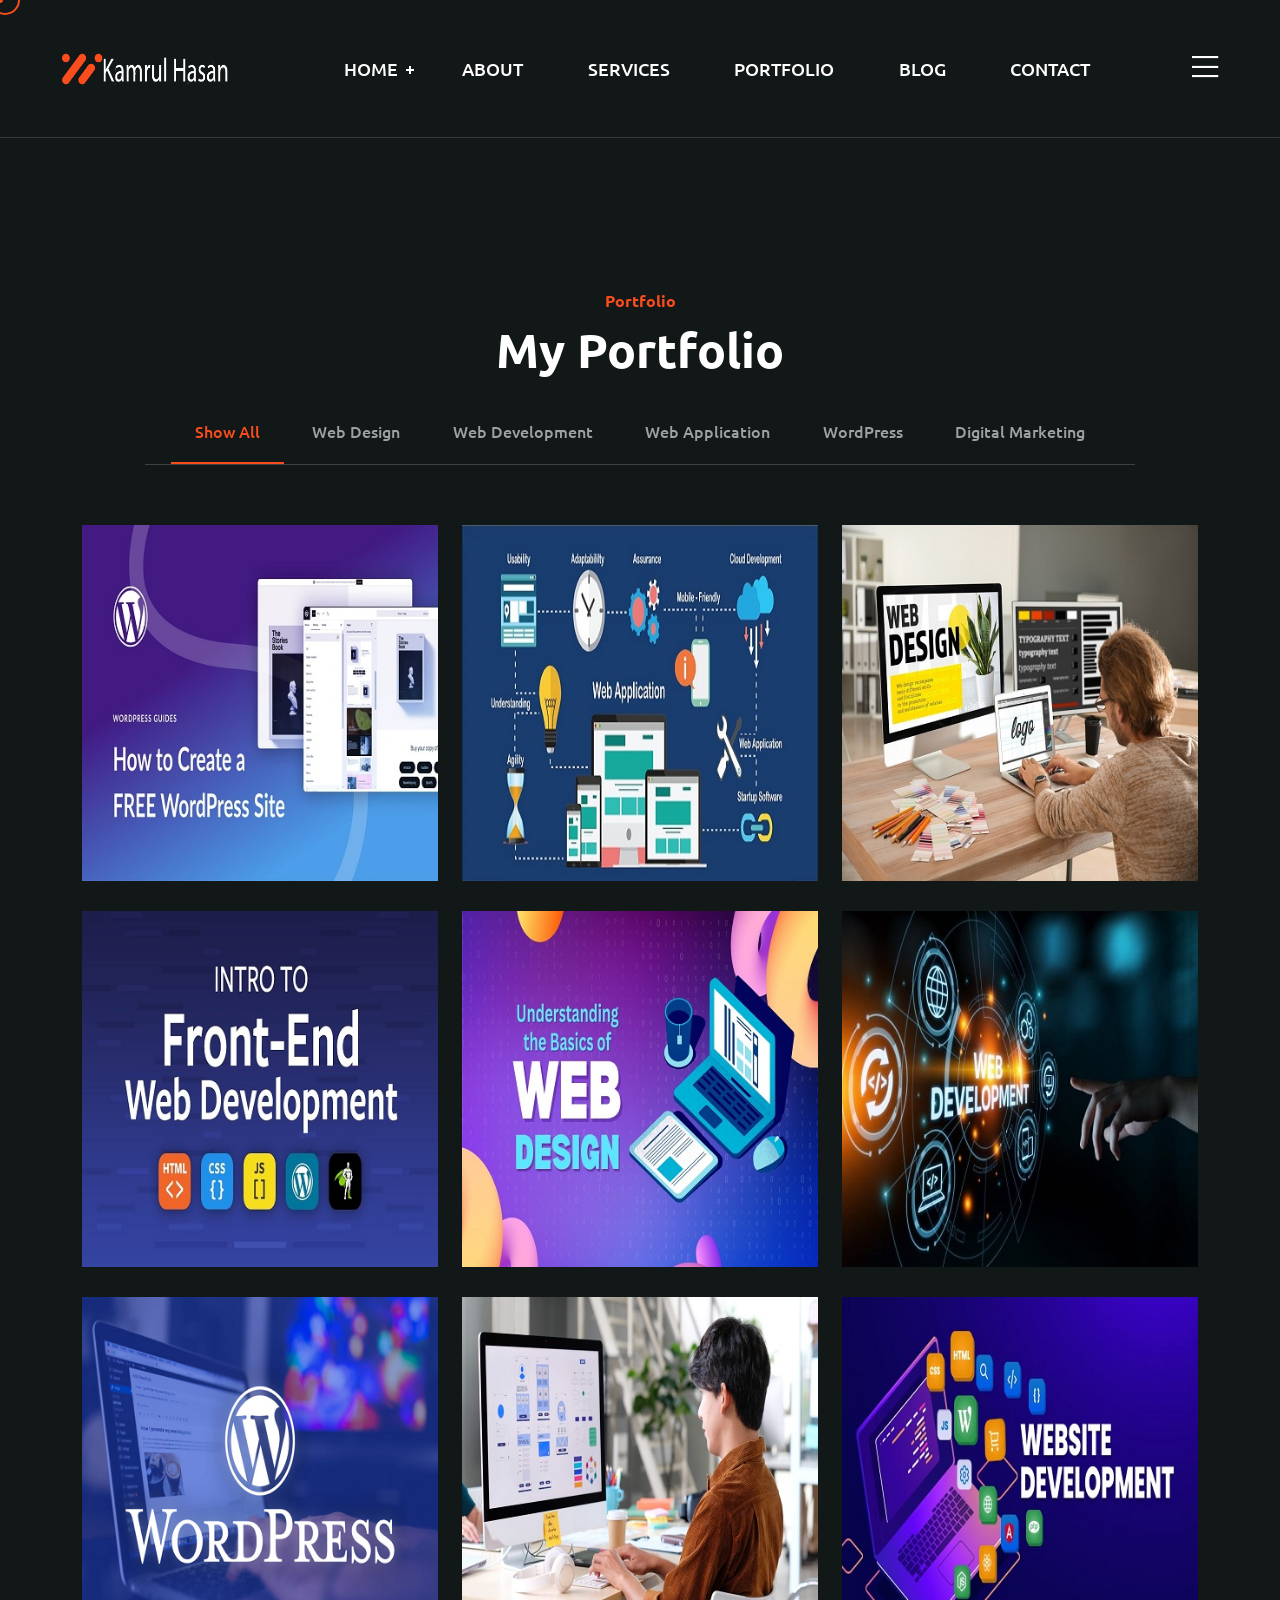
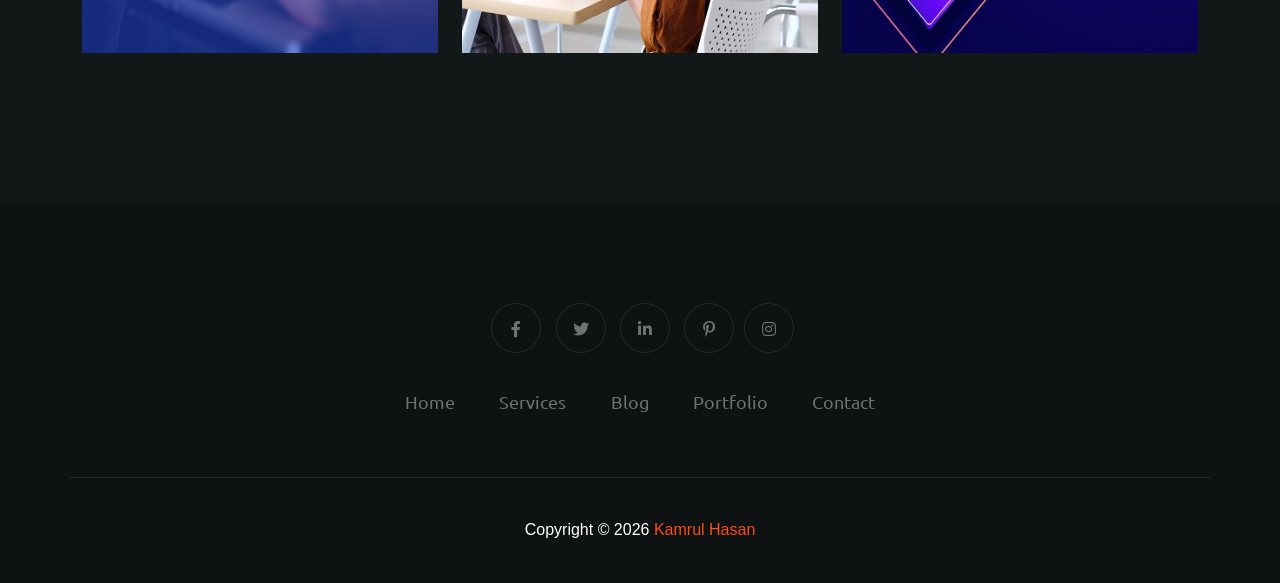
<file: portfolio.html>
<!DOCTYPE html>
<html lang="en">
  <head>
    <!-- Start Meta -->
    <meta charset="UTF-8" />
    <meta http-equiv="X-UA-Compatible" content="IE=edge" />
    <meta name="description" content="Kamrul Hasane" />
    <meta
      name="keywords"
      content="Creative Web Designer, Web Designer, Digital Marketing, Website Designer, landing Page Design, freelancer, Google Ads, PPC, SEO, Facebook, Social Media"
    />
    <meta name="author" content="Kamrul Hasan" />
    <meta name="viewport" content="width=device-width, initial-scale=1" />
    <!-- Title of Site -->
    <title>Kamrul Hasan</title>
    <!-- Favicons -->
    <link rel="icon" type="image/png" href="assets/img/favicon.png" />
    <!-- Bootstrap CSS -->
    <link rel="stylesheet" href="assets/css/bootstrap.min.css" />
    <!-- font awesome -->
    <link rel="stylesheet" href="assets/css/all.css" />
    <!-- Animate CSS -->
    <link rel="stylesheet" href="assets/css/animate.css" />
    <!-- Swiper -->
    <link rel="stylesheet" href="assets/css/swiper-bundle.min.css" />
    <!-- Magnific -->
    <link rel="stylesheet" href="assets/css/magnific-popup.css" />
    <!-- Mean menu -->
    <link rel="stylesheet" href="assets/css/meanmenu.min.css" />
    <!-- Custom CSS -->
    <link rel="stylesheet" href="assets/sass/style.css" />
  </head>

  <body class="custom__cursor">
    <div class="custom__cursor-one"></div>
    <div class="custom__cursor-two"></div>
    <!-- Preloader start -->
    <div class="theme-loader">
      <div class="spinner">
        <div class="double-bounce1"></div>
        <div class="double-bounce2"></div>
      </div>
    </div>
    <!-- Preloader end -->
    <!-- Header Area Start -->
    <div class="header__area all-page">
      <div class="container custom-container">
        <div class="header__area-box">
          <div class="header__area-box-logo two">
            <a href="index.html">
              <img src="assets/img/logo-2.png" alt="" />
            </a>
            <div class="responsive-menu"></div>
          </div>
          <div class="header__area-box-main-menu meanmenu-responsive">
            <ul id="mobilemenu">
              <li class="menu-item-has-children">
                <a href="index.html">Home</a>
                <!-- <ul class="sub-menu">
                  <li><a href="index.html">Home 01</a></li>
                  <li><a href="index-2.html">Home 02</a></li>
                  <li><a href="index-3.html">Home 03</a></li>
                </ul> -->
              </li>

              <li><a href="about.html">About</a></li>
              <li><a href="services.html">Services</a></li>
              <li><a href="portfolio.html">Portfolio</a></li>
              <li><a href="blog.html">Blog</a></li>

              <!-- <li class="menu-item-has-children">
                <a href="#">Page</a>
                <ul class="sub-menu">
                  <li><a href="about.html">About</a></li>
                  <li><a href="services.html">Services</a></li>
                  <li><a href="services-details.html">Services Details</a></li>
                  <li><a href="error.html">Error</a></li>
                </ul>
              </li> -->
              <!-- <li class="menu-item-has-children">
                <a href="#">Portfolio</a>
                <ul class="sub-menu">
                  <li><a href="portfolio-1.html">Portfolio 01</a></li>
                  <li><a href="portfolio-2.html">Portfolio 02</a></li>
                  <li><a href="portfolio-3.html">Portfolio 03</a></li>
                  <li>
                    <a href="portfolio-details.html">Portfolio Details 01</a>
                  </li>
                  <li>
                    <a href="portfolio-details-2.html">Portfolio Details 02</a>
                  </li>
                </ul>
              </li> -->
              <!-- <li class="menu-item-has-children">
                <a href="#">News</a>
                <ul class="sub-menu">
                  <li><a href="blog-standard.html">News</a></li>
                  <li><a href="blog-details.html">News Details</a></li>
                </ul>
              </li> -->
              <li><a href="contact.html">Contact</a></li>
            </ul>
          </div>
          <div class="header__area-box-sidebar">
            <div class="header__area-box-sidebar-popup-icon">
              <a href="#"><i class="fal fa-bars"></i></a>
            </div>
          </div>
          <!-- sidebar Menu Start -->
          <div class="header__area-box-sidebar-popup">
            <div class="sidebar-close-btn">
              <a href="#"><i class="fal fa-times"></i></a>
            </div>
            <div class="header__area-box-sidebar-popup-logo">
              <a href="index.html">
                <img src="assets/img/logo-2.png" alt="" />
              </a>
            </div>
            <p>
              Aliquam nibh tortor, faucibus quis ligula eget, faucibus auctor
              sapien. Fusce vulputate magna in magna pellentesque in mauris
              dignissim, imperdiet risus ac, congue nunc.
            </p>
            <div class="header__area-box-sidebar-popup-contact">
              <h4 class="mb-25">Contact Us</h4>
              <form action="#">
                <div class="row">
                  <div class="col-sm-12 mb-30">
                    <div
                      class="header__area-box-sidebar-popup-contact-form-item two"
                    >
                      <i class="far fa-user"></i>
                      <input
                        type="text"
                        name="name"
                        placeholder="Your Name"
                        required="required"
                      />
                    </div>
                  </div>
                  <div class="col-sm-12 mb-30">
                    <div
                      class="header__area-box-sidebar-popup-contact-form-item two"
                    >
                      <i class="far fa-envelope-open"></i>
                      <input
                        type="text"
                        name="email"
                        placeholder="Email Address"
                        required="required"
                      />
                    </div>
                  </div>
                  <div class="col-sm-12 mb-30">
                    <div
                      class="header__area-box-sidebar-popup-contact-form-item two"
                    >
                      <i class="fal fa-pen"></i>
                      <textarea
                        name="message"
                        rows="5"
                        placeholder="Message"
                      ></textarea>
                    </div>
                  </div>
                  <div class="col-sm-12">
                    <div
                      class="header__area-box-sidebar-popup-contact-form-item"
                    >
                      <button class="theme-btn-1" type="submit">
                        Submit Now<i class="fal fa-long-arrow-right"></i>
                      </button>
                    </div>
                  </div>
                </div>
              </form>
            </div>
            <div class="header__area-box-sidebar-popup-follow-us">
              <h4 class="mb-25">Follow Us</h4>
              <div class="header__area-box-sidebar-popup-follow-us-social two">
                <ul>
                  <li>
                    <a href="#"><i class="fab fa-facebook-f"></i></a>
                  </li>
                  <li>
                    <a href="#"><i class="fab fa-twitter"></i></a>
                  </li>
                  <li>
                    <a href="#"><i class="fab fa-instagram"></i></a>
                  </li>
                  <li>
                    <a href="#"><i class="fab fa-linkedin-in"></i></a>
                  </li>
                </ul>
              </div>
            </div>
          </div>
          <div class="sidebar-overlay"></div>
          <!-- sidebar Menu Start -->
        </div>
      </div>
    </div>
    <!-- Header Area End -->
    <!-- Portfolio Area Start -->
   <div class="portfolio__area-two section-padding">
      <div class="container">
        <div class="row">
          <div class="col-xl-12 mb-60">
            <div class="portfolio__area-two-title">
              <span class="subtitle-one">Portfolio</span>
              <h2>My Portfolio</h2>
            </div>
            <div class="portfolio__area-two-btn">
              <ul>
                <li class="active" data-filter="*">Show All</li>
                <li data-filter=".webdesign">Web Design</li>
                <li data-filter=".webdevelopment">Web Development</li>
                <li data-filter=".webapplication">Web Application</li>
                <li data-filter=".wordpress">WordPress</li>
                <li data-filter=".digitalmarketing">Digital Marketing</li>
              </ul>
            </div>
          </div>
        </div>
        <div class="row portfolio__area-two-active">
          <div class="col-xl-4 col-lg-4 col-md-6 portfolio-item mb-30">
            <div class="portfolio__area-two-item">
              <img
                class="img__full"
                src="assets/img/portfolio/portfolio-7.jpg"
                alt=""
              />
              <div class="portfolio__area-two-item-content">
                <span>Web Development</span>
                <h4><a href="portfolio-details-2.html">Web Development</a></h4>
              </div>
            </div>
          </div>
          <div
            class="col-xl-4 col-lg-4 col-md-6 portfolio-item webapplication mb-30"
          >
            <div class="portfolio__area-two-item">
              <img
                class="img__full"
                src="assets/img/portfolio/portfolio-8.jpg"
                alt=""
              />
              <div class="portfolio__area-two-item-content">
                <span>Web Application</span>
                <h4><a href="portfolio-details-2.html">Web Application</a></h4>
              </div>
            </div>
          </div>
          <div
            class="col-xl-4 col-lg-4 col-md-6 portfolio-item digitalmarketing webdesign mb-30"
          >
            <div class="portfolio__area-two-item">
              <img
                class="img__full"
                src="assets/img/portfolio/portfolio-9.jpg"
                alt=""
              />
              <div class="portfolio__area-two-item-content">
                <span>Web Design</span>
                <h4><a href="portfolio-details-2.html">Web Design</a></h4>
              </div>
            </div>
          </div>
          <div
            class="col-xl-4 col-lg-4 col-md-6 portfolio-item webdevelopment webapplication mb-30"
          >
            <div class="portfolio__area-two-item">
              <img
                class="img__full"
                src="assets/img/portfolio/portfolio-10.jpg"
                alt=""
              />
              <div class="portfolio__area-two-item-content">
                <span>Web Development</span>
                <h4><a href="portfolio-details-2.html">Web Development</a></h4>
              </div>
            </div>
          </div>
          <div class="col-xl-4 col-lg-4 col-md-6 portfolio-item webdesign mb-30">
            <div class="portfolio__area-two-item">
              <img
                class="img__full"
                src="assets/img/portfolio/portfolio-11.jpg"
                alt=""
              />
              <div class="portfolio__area-two-item-content">
                <span>Web Design</span>
                <h4><a href="portfolio-details-2.html">Web Design</a></h4>
              </div>
            </div>
          </div>
          <div
            class="col-xl-4 col-lg-4 col-md-6 portfolio-item webdevelopment digitalmarketing wordpress mb-30"
          >
            <div class="portfolio__area-two-item">
              <img
                class="img__full"
                src="assets/img/portfolio/portfolio-12.jpg"
                alt=""
              />
              <div class="portfolio__area-two-item-content">
                <span>Digital Marketing</span>
                <h4><a href="portfolio-details-2.html">Digital Marketing</a></h4>
              </div>
            </div>
          </div>
          <div
            class="col-xl-4 col-lg-4 col-md-6 portfolio-item wordpress digitalmarketing lg-mb-30"
          >
            <div class="portfolio__area-two-item">
              <img
                class="img__full"
                src="assets/img/portfolio/portfolio-13.jpg"
                alt=""
              />
              <div class="portfolio__area-two-item-content">
                <span>WordPress</span>
                <h4><a href="portfolio-details-2.html">WordPress</a></h4>
              </div>
            </div>
          </div>
          <div
            class="col-xl-4 col-lg-4 col-md-6 portfolio-item webdesign lg-mb-30"
          >
            <div class="portfolio__area-two-item">
              <img
                class="img__full"
                src="assets/img/portfolio/portfolio-14.jpg"
                alt=""
              />
              <div class="portfolio__area-two-item-content">
                <span>Web Design</span>
                <h4><a href="portfolio-details-2.html">Web Design</a></h4>
              </div>
            </div>
          </div>
          <div
            class="col-xl-4 col-lg-4 col-md-6 portfolio-item wordpress webdevelopment"
          >
            <div class="portfolio__area-two-item">
              <img
                class="img__full"
                src="assets/img/portfolio/portfolio-15.jpg"
                alt=""
              />
              <div class="portfolio__area-two-item-content">
                <span>WordPress</span>
                <h4><a href="portfolio-details-2.html">WordPress</a></h4>
              </div>
            </div>
          </div>
        </div>
      </div>
    </div>
    <!-- Portfolio Area End -->
    <!-- Footer Area Start -->
    <div class="footer__area pt-60 pb-60">
      <div class="container">
        <div class="row align-items-center">
          <div class="col-xl-12">
            <div class="footer__area-widget t-center">
              <div class="footer__area-widget-about m-0">
                <div class="footer__area-widget-about-social three">
                  <ul>
                    <li>
                      <a href="https://www.facebook.com/profile.php?id=61591187701008"><i class="fab fa-facebook-f"></i></a>
                    </li>
                    <li>
                      <a href="#"><i class="fab fa-twitter"></i></a>
                    </li>
                    
                    <li>
                      <a href="#"><i class="fab fa-linkedin-in"></i></a>
                    </li>
                    
                    <li>
                      <a href="#"><i class="fab fa-pinterest-p"></i></a>
                    </li>
                    <li>
                      <a href="#"><i class="fab fa-instagram"></i></a>
                    </li>
                  </ul>
                </div>
                <div class="footer__area-widget-about-menu three">
                  <ul>
                    <li><a href="index.html">Home</a></li>
                    <li><a href="services.html">Services</a></li>
                    <li><a href="blog.html">Blog</a></li>
                    <li><a href="portfolio.html">Portfolio</a></li>
                    <li><a href="contact.html">Contact</a></li>
                  </ul>
                </div>
              </div>
            </div>
          </div>
        </div>
      </div>
    </div>
    <!-- Footer Area End -->
    <!-- Copyright Area Start -->
    <div class="copyright__area">
      <div class="container">
        <div class="row align-items-center copyright__area-border">
          <div class="col-xl-12">
            <div class="copyright__area-left t-center">
              <p>
                Copyright © 2026<a href="index.html"> Kamrul Hasan</a> 
              </p>
            </div>
          </div>
        </div>
      </div>
    </div>
    <!-- Copyright Area End -->
    <!-- Scroll Btn Start -->
    <div class="scroll-up">
      <svg
        class="scroll-circle svg-content"
        width="100%"
        height="100%"
        viewBox="-1 -1 102 102"
      >
        <path d="M50,1 a49,49 0 0,1 0,98 a49,49 0 0,1 0,-98" />
      </svg>
    </div>
    <!-- Scroll Btn End -->
    <!-- Main JS -->
    <script src="assets/js/jquery-3.6.0.min.js"></script>
    <!-- Bootstrap JS -->
    <script src="assets/js/bootstrap.min.js"></script>
    <!-- Counter up -->
    <script src="assets/js/jquery.counterup.min.js"></script>
    <!-- Popper JS -->
    <script src="assets/js/popper.min.js"></script>
    <!-- Progressbar JS -->
    <script src="assets/js/progressbar.min.js"></script>
    <!-- Magnific JS -->
    <script src="assets/js/jquery.magnific-popup.min.js"></script>
    <!-- Swiper JS -->
    <script src="assets/js/swiper-bundle.min.js"></script>
    <!-- Waypoints JS -->
    <script src="assets/js/jquery.waypoints.min.js"></script>
    <!-- Isotope JS -->
    <script src="assets/js/isotope.pkgd.min.js"></script>
    <!-- Mean menu -->
    <script src="assets/js/jquery.meanmenu.min.js"></script>
    <!-- Custom JS -->
    <script src="assets/js/custom.js"></script>
  </body>
</html>
</file>
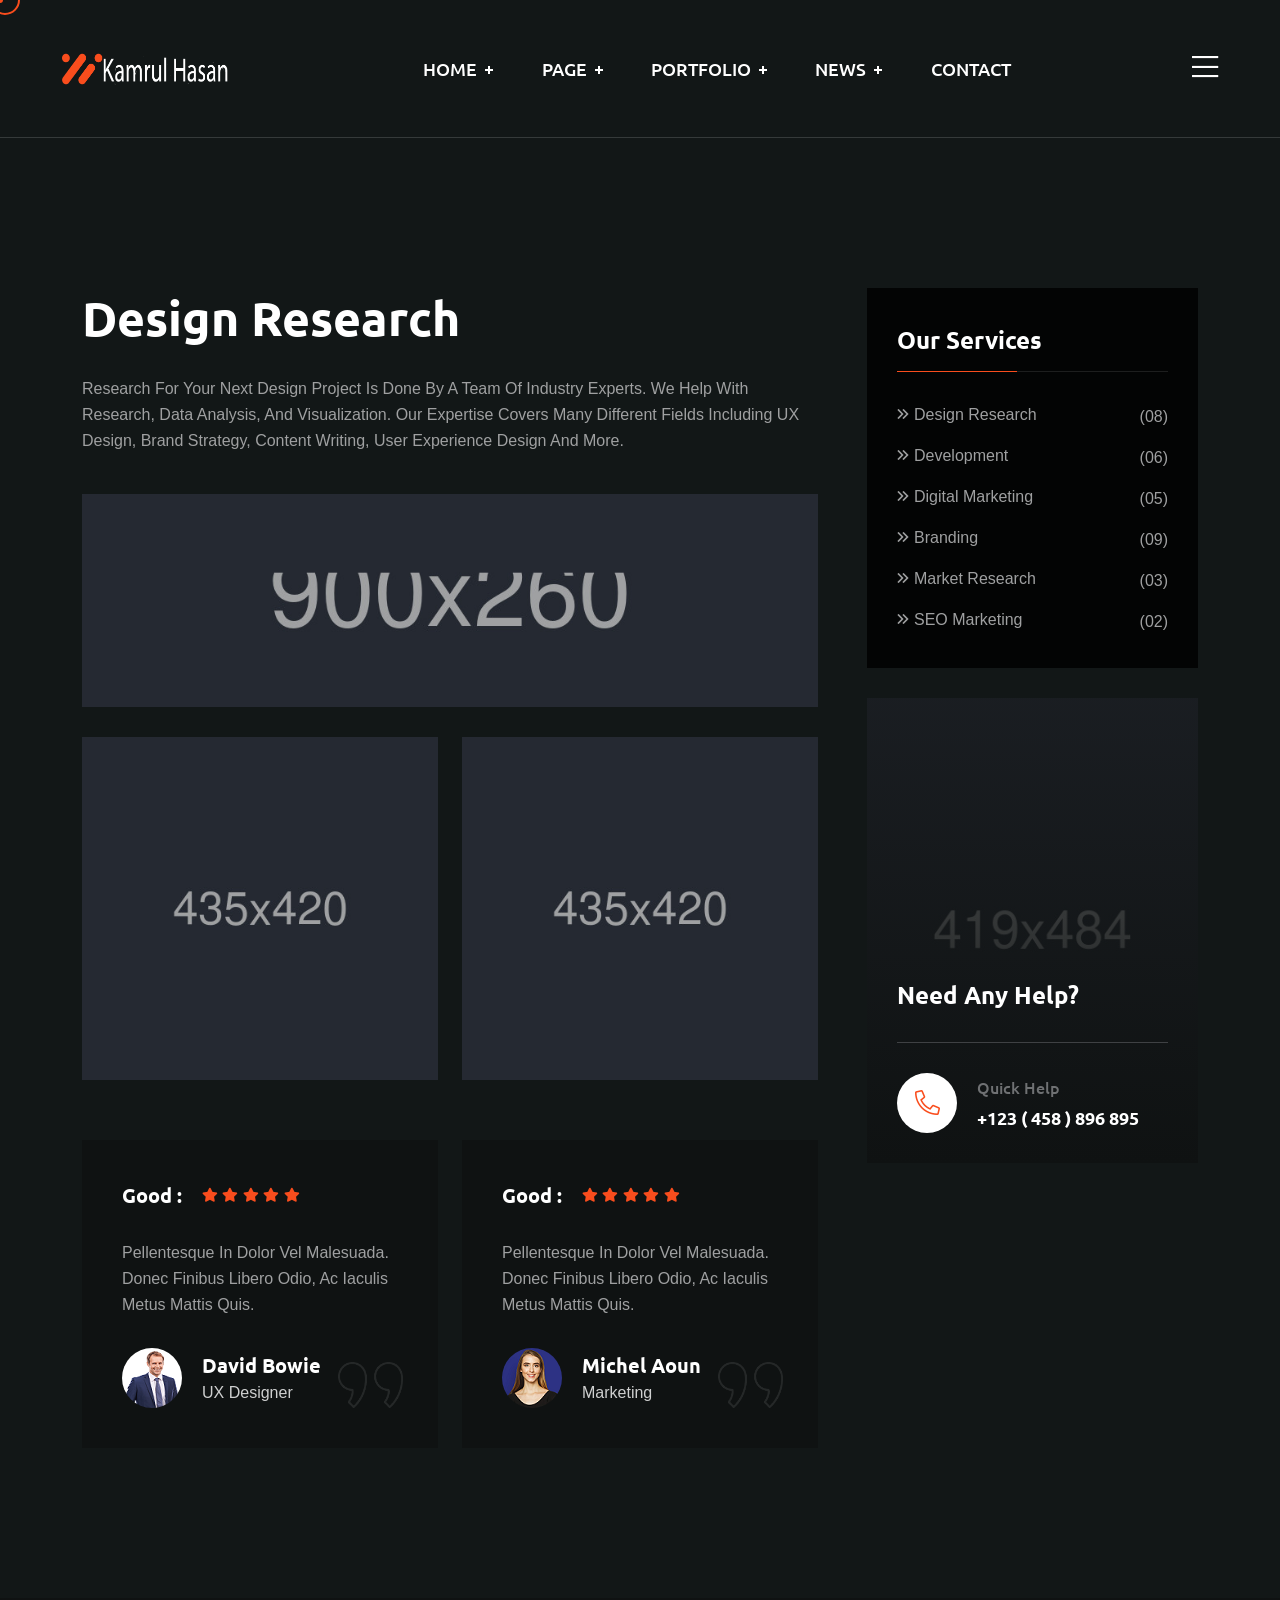
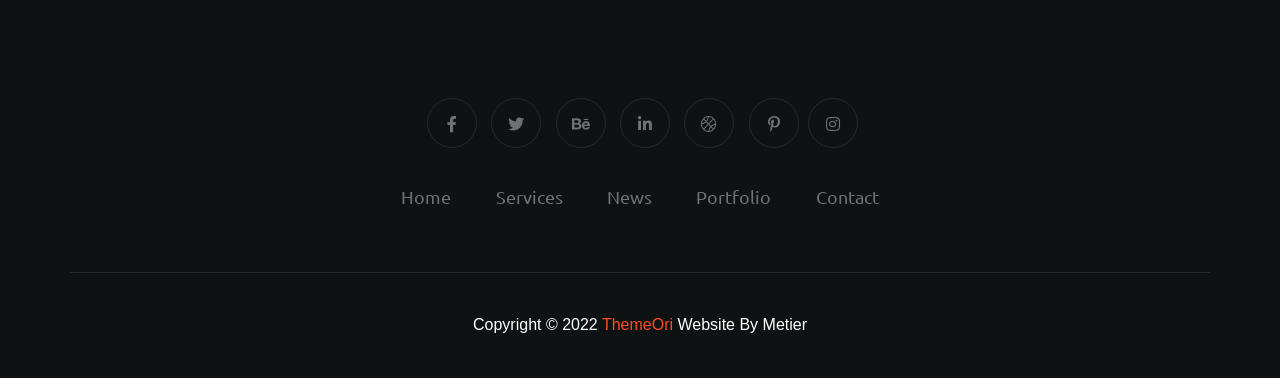
<file: services-details.html>
<!DOCTYPE html>
<html lang="en">
  <head>
    <!-- Start Meta -->
    <meta charset="UTF-8" />
    <meta http-equiv="X-UA-Compatible" content="IE=edge" />
    <meta name="description" content="Metier  - Portfolio HTML5 Template" />
    <meta
      name="keywords"
      content="Creative, Digital, multipage, landing, freelancer template"
    />
    <meta name="author" content="ThemeOri" />
    <meta name="viewport" content="width=device-width, initial-scale=1" />
    <!-- Title of Site -->
    <title>Metier - Portfolio HTML5 Template</title>
    <!-- Favicons -->
    <link rel="icon" type="image/png" href="assets/img/favicon.png" />
    <!-- Bootstrap CSS -->
    <link rel="stylesheet" href="assets/css/bootstrap.min.css" />
    <!-- font awesome -->
    <link rel="stylesheet" href="assets/css/all.css" />
    <!-- Animate CSS -->
    <link rel="stylesheet" href="assets/css/animate.css" />
    <!-- Swiper -->
    <link rel="stylesheet" href="assets/css/swiper-bundle.min.css" />
    <!-- Magnific -->
    <link rel="stylesheet" href="assets/css/magnific-popup.css" />
    <!-- Mean menu -->
    <link rel="stylesheet" href="assets/css/meanmenu.min.css" />
    <!-- Custom CSS -->
    <link rel="stylesheet" href="assets/sass/style.css" />
  </head>

  <body class="custom__cursor">
    <div class="custom__cursor-one"></div>
    <div class="custom__cursor-two"></div>
    <!-- Preloader start -->
    <div class="theme-loader">
      <div class="spinner">
        <div class="double-bounce1"></div>
        <div class="double-bounce2"></div>
      </div>
    </div>
    <!-- Preloader end -->
    <!-- Header Area Start -->
    <div class="header__area all-page">
      <div class="container custom-container">
        <div class="header__area-box">
          <div class="header__area-box-logo two">
            <a href="index.html">
              <img src="assets/img/logo-2.png" alt="" />
            </a>
            <div class="responsive-menu"></div>
          </div>
          <div class="header__area-box-main-menu meanmenu-responsive">
            <ul id="mobilemenu">
              <li class="menu-item-has-children">
                <a href="#">Home</a>
                <ul class="sub-menu">
                  <li><a href="index.html">Home 01</a></li>
                  <li><a href="index-2.html">Home 02</a></li>
                  <li><a href="index-3.html">Home 03</a></li>
                </ul>
              </li>
              <li class="menu-item-has-children">
                <a href="#">Page</a>
                <ul class="sub-menu">
                  <li><a href="about.html">About</a></li>
                  <li><a href="services.html">Services</a></li>
                  <li><a href="services-details.html">Services Details</a></li>
                  <li><a href="error.html">Error</a></li>
                </ul>
              </li>
              <li class="menu-item-has-children">
                <a href="#">Portfolio</a>
                <ul class="sub-menu">
                  <li><a href="portfolio-1.html">Portfolio 01</a></li>
                  <li><a href="portfolio-2.html">Portfolio 02</a></li>
                  <li><a href="portfolio-3.html">Portfolio 03</a></li>
                  <li>
                    <a href="portfolio-details.html">Portfolio Details 01</a>
                  </li>
                  <li>
                    <a href="portfolio-details-2.html">Portfolio Details 02</a>
                  </li>
                </ul>
              </li>
              <li class="menu-item-has-children">
                <a href="#">News</a>
                <ul class="sub-menu">
                  <li><a href="blog-standard.html">News</a></li>
                  <li><a href="blog-details.html">News Details</a></li>
                </ul>
              </li>
              <li><a href="contact.html">Contact</a></li>
            </ul>
          </div>
          <div class="header__area-box-sidebar">
            <div class="header__area-box-sidebar-popup-icon">
              <a href="#"><i class="fal fa-bars"></i></a>
            </div>
          </div>
          <!-- sidebar Menu Start -->
          <div class="header__area-box-sidebar-popup">
            <div class="sidebar-close-btn">
              <a href="#"><i class="fal fa-times"></i></a>
            </div>
            <div class="header__area-box-sidebar-popup-logo">
              <a href="index.html">
                <img src="assets/img/logo-2.png" alt="" />
              </a>
            </div>
            <p>
              Aliquam nibh tortor, faucibus quis ligula eget, faucibus auctor
              sapien. Fusce vulputate magna in magna pellentesque in mauris
              dignissim, imperdiet risus ac, congue nunc.
            </p>
            <div class="header__area-box-sidebar-popup-contact">
              <h4 class="mb-25">Contact Us</h4>
              <form action="#">
                <div class="row">
                  <div class="col-sm-12 mb-30">
                    <div
                      class="header__area-box-sidebar-popup-contact-form-item two"
                    >
                      <i class="far fa-user"></i>
                      <input
                        type="text"
                        name="name"
                        placeholder="Your Name"
                        required="required"
                      />
                    </div>
                  </div>
                  <div class="col-sm-12 mb-30">
                    <div
                      class="header__area-box-sidebar-popup-contact-form-item two"
                    >
                      <i class="far fa-envelope-open"></i>
                      <input
                        type="text"
                        name="email"
                        placeholder="Email Address"
                        required="required"
                      />
                    </div>
                  </div>
                  <div class="col-sm-12 mb-30">
                    <div
                      class="header__area-box-sidebar-popup-contact-form-item two"
                    >
                      <i class="fal fa-pen"></i>
                      <textarea
                        name="message"
                        rows="5"
                        placeholder="Message"
                      ></textarea>
                    </div>
                  </div>
                  <div class="col-sm-12">
                    <div
                      class="header__area-box-sidebar-popup-contact-form-item"
                    >
                      <button class="theme-btn-1" type="submit">
                        Submit Now<i class="fal fa-long-arrow-right"></i>
                      </button>
                    </div>
                  </div>
                </div>
              </form>
            </div>
            <div class="header__area-box-sidebar-popup-follow-us">
              <h4 class="mb-25">Follow Us</h4>
              <div class="header__area-box-sidebar-popup-follow-us-social two">
                <ul>
                  <li>
                    <a href="#"><i class="fab fa-facebook-f"></i></a>
                  </li>
                  <li>
                    <a href="#"><i class="fab fa-twitter"></i></a>
                  </li>
                  <li>
                    <a href="#"><i class="fab fa-instagram"></i></a>
                  </li>
                  <li>
                    <a href="#"><i class="fab fa-linkedin-in"></i></a>
                  </li>
                </ul>
              </div>
            </div>
          </div>
          <div class="sidebar-overlay"></div>
          <!-- sidebar Menu Start -->
        </div>
      </div>
    </div>
    <!-- Header Area End -->
    <!-- Services Details Area Start -->
    <div class="services__details section-padding">
      <div class="container">
        <div class="row">
          <div class="col-xl-8 col-lg-8">
            <div class="services__details-left">
              <div class="services__details-left-content mb-40">
                <h2 class="mb-30">Design Research</h2>
                <p>
                  Research for your next design project is done by a team of
                  industry experts. We help with research, data analysis, and
                  visualization. Our expertise covers many different fields
                  including UX Design, Brand Strategy, Content Writing, User
                  Experience Design and more.
                </p>
              </div>
              <div class="services__details-left-image mb-60">
                <img src="assets/img/services_details-1.jpg" alt="" />
                <div class="row mt-30">
                  <div class="col-sm-6 sm-mb-30">
                    <img
                      class="img__full"
                      src="assets/img/services_details-2.jpg"
                      alt=""
                    />
                  </div>
                  <div class="col-sm-6">
                    <img
                      class="img__full"
                      src="assets/img/services_details-3.jpg"
                      alt=""
                    />
                  </div>
                </div>
              </div>
              <div class="services__details-left-feedback">
                <div class="row">
                  <div class="col-xl-6 xl-mb-30">
                    <div class="feedback__area-item">
                      <div class="feedback__area-item-quote">
                        <img src="assets/img/icon/quote.png" alt="" />
                      </div>
                      <div class="feedback__area-item-reviews">
                        <h5>Good :</h5>
                        <ul>
                          <li>
                            <a href="#"><i class="fas fa-star"></i></a>
                          </li>
                          <li>
                            <a href="#"><i class="fas fa-star"></i></a>
                          </li>
                          <li>
                            <a href="#"><i class="fas fa-star"></i></a>
                          </li>
                          <li>
                            <a href="#"><i class="fas fa-star"></i></a>
                          </li>
                          <li>
                            <a href="#"><i class="fas fa-star"></i></a>
                          </li>
                        </ul>
                      </div>
                      <div class="feedback__area-item-content">
                        <p>
                          pellentesque in dolor vel malesuada. Donec finibus
                          libero odio, ac iaculis metus mattis quis.
                        </p>
                      </div>
                      <div class="feedback__area-item-bottom">
                        <div class="feedback__area-item-bottom-avatar">
                          <img src="assets/img/avatar/feedback-1.jpg" alt="" />
                        </div>
                        <div class="feedback__area-item-bottom-title">
                          <h5>david bowie</h5>
                          <span>UX Designer</span>
                        </div>
                      </div>
                    </div>
                  </div>
                  <div class="col-xl-6 lg-mb-30">
                    <div class="feedback__area-item">
                      <div class="feedback__area-item-quote">
                        <img src="assets/img/icon/quote.png" alt="" />
                      </div>
                      <div class="feedback__area-item-reviews">
                        <h5>Good :</h5>
                        <ul>
                          <li>
                            <a href="#"><i class="fas fa-star"></i></a>
                          </li>
                          <li>
                            <a href="#"><i class="fas fa-star"></i></a>
                          </li>
                          <li>
                            <a href="#"><i class="fas fa-star"></i></a>
                          </li>
                          <li>
                            <a href="#"><i class="fas fa-star"></i></a>
                          </li>
                          <li>
                            <a href="#"><i class="fas fa-star"></i></a>
                          </li>
                        </ul>
                      </div>
                      <div class="feedback__area-item-content">
                        <p>
                          pellentesque in dolor vel malesuada. Donec finibus
                          libero odio, ac iaculis metus mattis quis.
                        </p>
                      </div>
                      <div class="feedback__area-item-bottom">
                        <div class="feedback__area-item-bottom-avatar">
                          <img src="assets/img/avatar/feedback-2.jpg" alt="" />
                        </div>
                        <div class="feedback__area-item-bottom-title">
                          <h5>michel aoun</h5>
                          <span>Marketing</span>
                        </div>
                      </div>
                    </div>
                  </div>
                </div>
              </div>
            </div>
          </div>
          <div class="col-xl-4 col-lg-4">
            <div class="all__sidebar ml-25 xl-ml-0">
              <div class="all__sidebar-item services">
                <h4>Our Services</h4>
                <div class="all__sidebar-item-category">
                  <ul>
                    <li>
                      <a href="services-details.html"
                        ><i class="far fa-angle-double-right"></i>Design
                        Research<span>(08)</span></a
                      >
                    </li>
                    <li>
                      <a href="services-details.html"
                        ><i class="far fa-angle-double-right"></i
                        >Development<span>(06)</span></a
                      >
                    </li>
                    <li>
                      <a href="services-details.html"
                        ><i class="far fa-angle-double-right"></i>Digital
                        Marketing<span>(05)</span></a
                      >
                    </li>
                    <li>
                      <a href="services-details.html"
                        ><i class="far fa-angle-double-right"></i>Branding<span
                          >(09)</span
                        ></a
                      >
                    </li>
                    <li>
                      <a href="services-details.html"
                        ><i class="far fa-angle-double-right"></i>Market
                        Research<span>(03)</span></a
                      >
                    </li>
                    <li>
                      <a href="services-details.html"
                        ><i class="far fa-angle-double-right"></i>SEO
                        marketing<span>(02)</span></a
                      >
                    </li>
                  </ul>
                </div>
              </div>
              <div
                class="all__sidebar-item-help"
                data-background="assets/img/details-3.jpg"
              >
                <h4>Need Any Help?</h4>
                <div class="all__sidebar-item-help-contact">
                  <div class="all__sidebar-item-help-contact-icon">
                    <i class="fal fa-phone-alt"></i>
                  </div>
                  <div class="all__sidebar-item-help-contact-content">
                    <span>Quick Help</span>
                    <h6>
                      <a href="tel:+123(458)896895">+123 ( 458 ) 896 895</a>
                    </h6>
                  </div>
                </div>
              </div>
            </div>
          </div>
        </div>
      </div>
    </div>
    <!-- Services Details Area End -->
    <!-- Footer Area Start -->
    <div class="footer__area pt-60 pb-60">
      <div class="container">
        <div class="row align-items-center">
          <div class="col-xl-12">
            <div class="footer__area-widget t-center">
              <div class="footer__area-widget-about m-0">
                <div class="footer__area-widget-about-social three">
                  <ul>
                    <li>
                      <a href="#"><i class="fab fa-facebook-f"></i></a>
                    </li>
                    <li>
                      <a href="#"><i class="fab fa-twitter"></i></a>
                    </li>
                    <li>
                      <a href="#"><i class="fab fa-behance"></i></a>
                    </li>
                    <li>
                      <a href="#"><i class="fab fa-linkedin-in"></i></a>
                    </li>
                    <li>
                      <a href="#"><i class="fal fa-basketball-ball"></i></a>
                    </li>
                    <li>
                      <a href="#"><i class="fab fa-pinterest-p"></i></a>
                    </li>
                    <li>
                      <a href="#"><i class="fab fa-instagram"></i></a>
                    </li>
                  </ul>
                </div>
                <div class="footer__area-widget-about-menu three">
                  <ul>
                    <li><a href="index.html">Home</a></li>
                    <li><a href="services.html">Services</a></li>
                    <li><a href="blog-standard.html">News</a></li>
                    <li><a href="portfolio-1.html">Portfolio</a></li>
                    <li><a href="contact.html">Contact</a></li>
                  </ul>
                </div>
              </div>
            </div>
          </div>
        </div>
      </div>
    </div>
    <!-- Footer Area End -->
    <!-- Copyright Area Start -->
    <div class="copyright__area">
      <div class="container">
        <div class="row align-items-center copyright__area-border">
          <div class="col-xl-12">
            <div class="copyright__area-left t-center">
              <p>
                Copyright © 2022<a href="index.html"> ThemeOri</a> Website by
                Metier
              </p>
            </div>
          </div>
        </div>
      </div>
    </div>
    <!-- Copyright Area End -->
    <!-- Scroll Btn Start -->
    <div class="scroll-up">
      <svg
        class="scroll-circle svg-content"
        width="100%"
        height="100%"
        viewBox="-1 -1 102 102"
      >
        <path d="M50,1 a49,49 0 0,1 0,98 a49,49 0 0,1 0,-98" />
      </svg>
    </div>
    <!-- Scroll Btn End -->
    <!-- Main JS -->
    <script src="assets/js/jquery-3.6.0.min.js"></script>
    <!-- Bootstrap JS -->
    <script src="assets/js/bootstrap.min.js"></script>
    <!-- Counter up -->
    <script src="assets/js/jquery.counterup.min.js"></script>
    <!-- Popper JS -->
    <script src="assets/js/popper.min.js"></script>
    <!-- Progressbar JS -->
    <script src="assets/js/progressbar.min.js"></script>
    <!-- Magnific JS -->
    <script src="assets/js/jquery.magnific-popup.min.js"></script>
    <!-- Swiper JS -->
    <script src="assets/js/swiper-bundle.min.js"></script>
    <!-- Waypoints JS -->
    <script src="assets/js/jquery.waypoints.min.js"></script>
    <!-- Isotope JS -->
    <script src="assets/js/isotope.pkgd.min.js"></script>
    <!-- Mean menu -->
    <script src="assets/js/jquery.meanmenu.min.js"></script>
    <!-- Custom JS -->
    <script src="assets/js/custom.js"></script>
  </body>
</html>
</file>
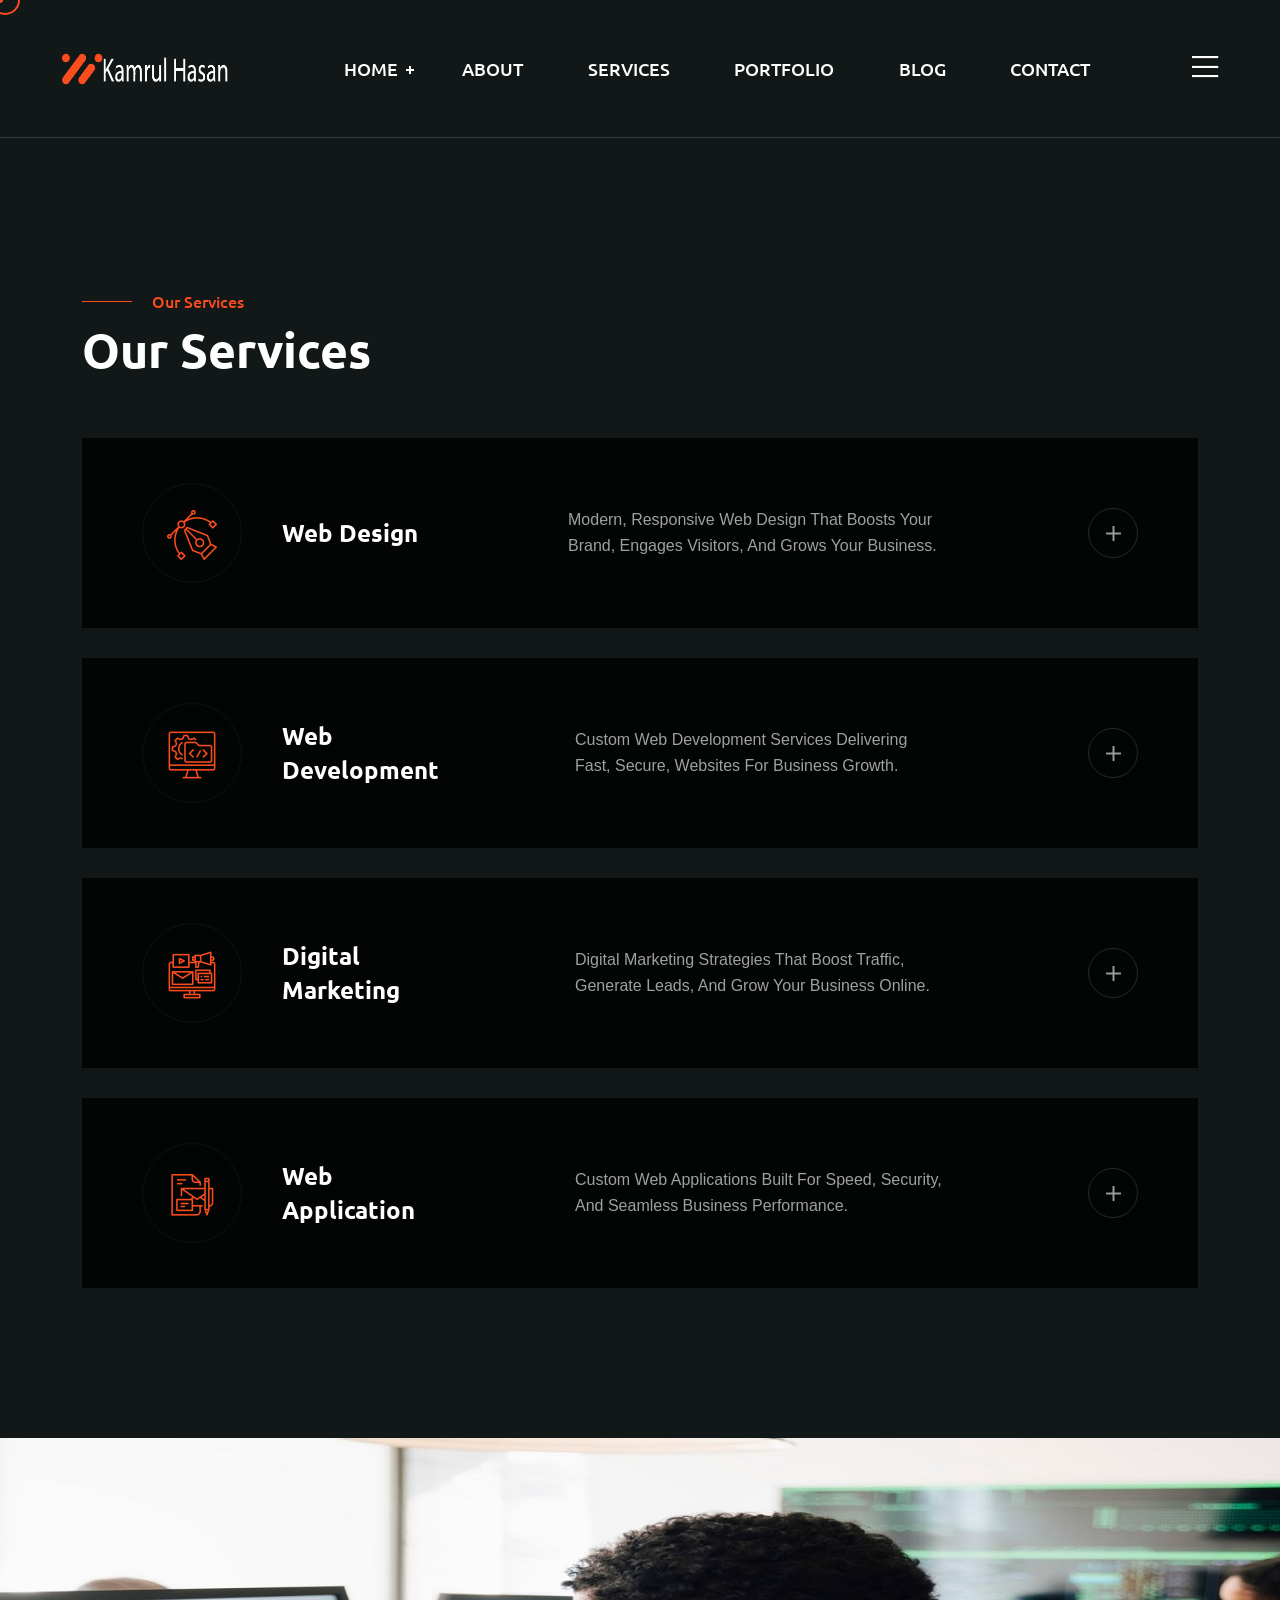
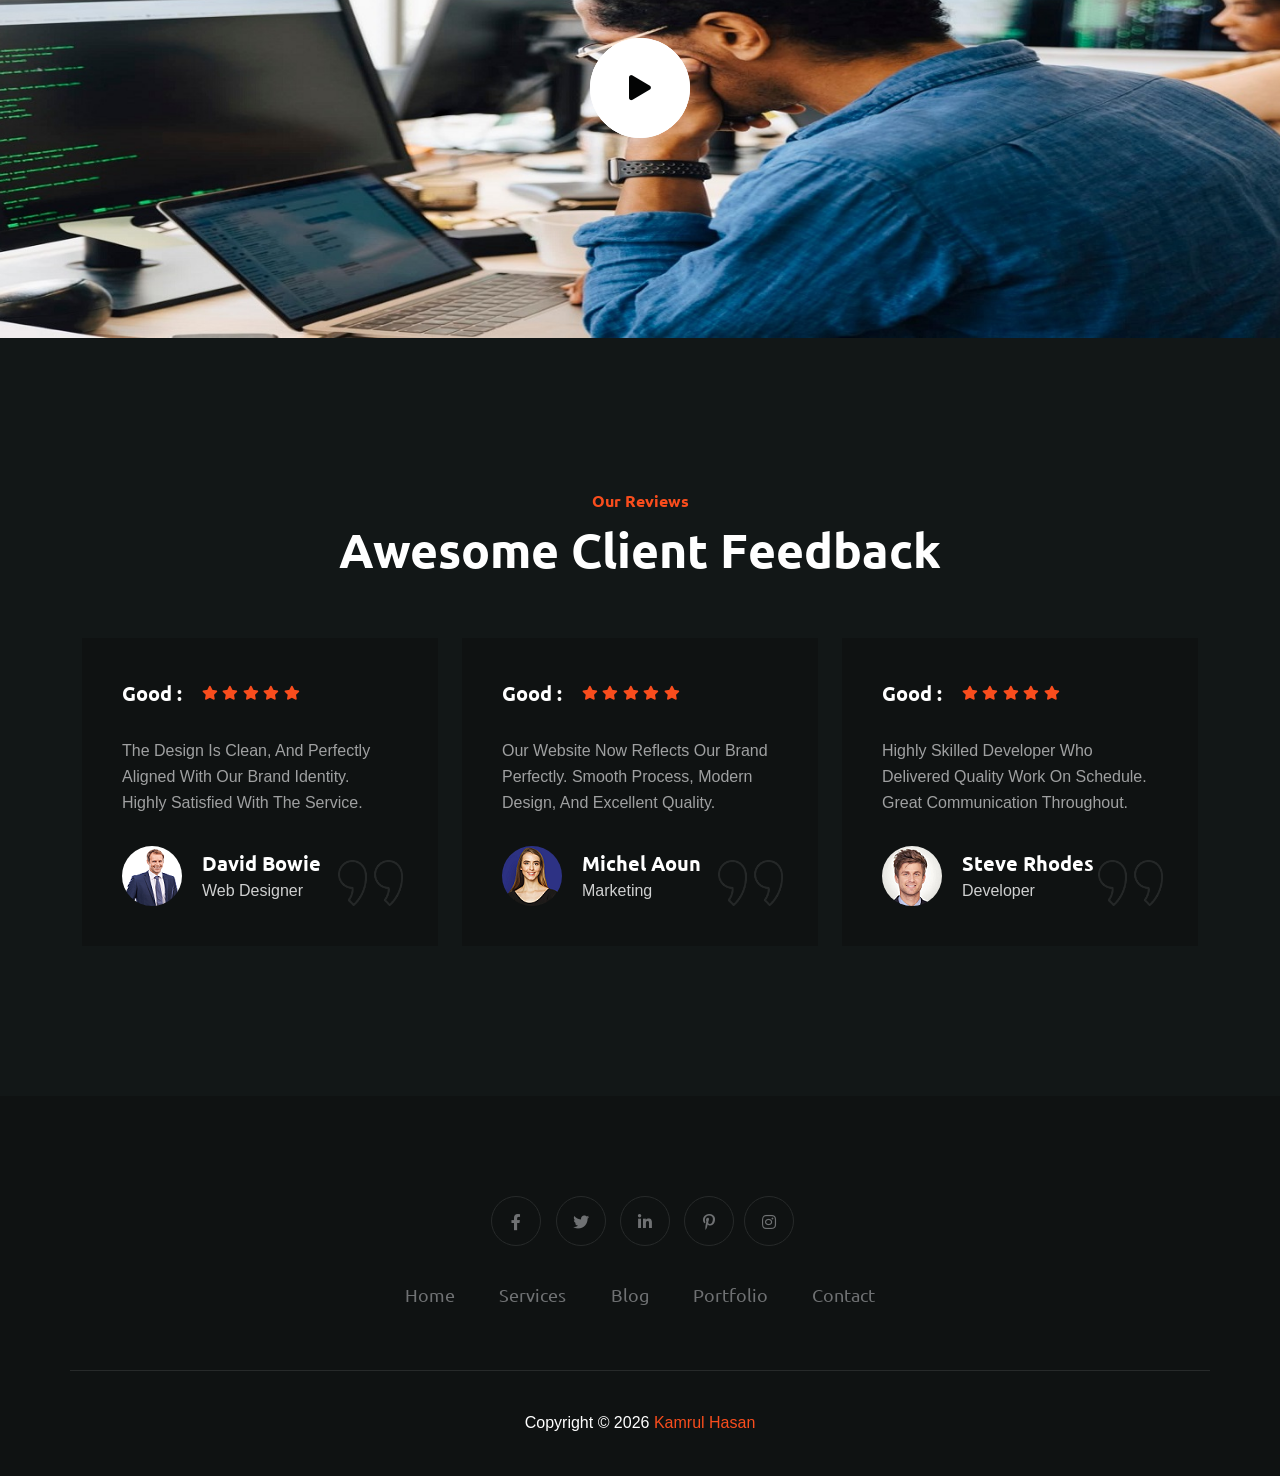
<file: services.html>
<!DOCTYPE html>
<html lang="en">
  <head>
    <!-- Start Meta -->
    <meta charset="UTF-8" />
    <meta http-equiv="X-UA-Compatible" content="IE=edge" />
    <meta name="description" content="Kamrul Hasan" />
    <meta
      name="keywords"
      content="Creative Web Designer, Web Designer, Digital Marketing, Website Designer, landing Page Design, freelancer, Google Ads, PPC, SEO, Facebook, Social Media"
    />
    <meta name="author" content="Kamrul Hasan" />
    <meta name="viewport" content="width=device-width, initial-scale=1" />
    <!-- Title of Site -->
    <title>Kamrul Hasan</title>
    <!-- Favicons -->
    <link rel="icon" type="image/png" href="assets/img/favicon.png" />
    <!-- Bootstrap CSS -->
    <link rel="stylesheet" href="assets/css/bootstrap.min.css" />
    <!-- font awesome -->
    <link rel="stylesheet" href="assets/css/all.css" />
    <!-- Animate CSS -->
    <link rel="stylesheet" href="assets/css/animate.css" />
    <!-- Swiper -->
    <link rel="stylesheet" href="assets/css/swiper-bundle.min.css" />
    <!-- Magnific -->
    <link rel="stylesheet" href="assets/css/magnific-popup.css" />
    <!-- Mean menu -->
    <link rel="stylesheet" href="assets/css/meanmenu.min.css" />
    <!-- Custom CSS -->
    <link rel="stylesheet" href="assets/sass/style.css" />
  </head>

  <body class="custom__cursor">
    <div class="custom__cursor-one"></div>
    <div class="custom__cursor-two"></div>
    <!-- Preloader start -->
    <div class="theme-loader">
      <div class="spinner">
        <div class="double-bounce1"></div>
        <div class="double-bounce2"></div>
      </div>
    </div>
    <!-- Preloader end -->
    <!-- Header Area Start -->
    <div class="header__area all-page">
      <div class="container custom-container">
        <div class="header__area-box">
          <div class="header__area-box-logo two">
            <a href="index.html">
              <img src="assets/img/logo-2.png" alt="" />
            </a>
            <div class="responsive-menu"></div>
          </div>
          <div class="header__area-box-main-menu meanmenu-responsive">
            <ul id="mobilemenu">
              <li class="menu-item-has-children">
                <a href="index.html">Home</a>
                <!-- <ul class="sub-menu">
                  <li><a href="index.html">Home 01</a></li>
                  <li><a href="index-2.html">Home 02</a></li>
                  <li><a href="index-3.html">Home 03</a></li>
                </ul> -->
              </li>

              <li><a href="about.html">About</a></li>
              <li><a href="services.html">Services</a></li>
              <li><a href="portfolio.html">Portfolio</a></li>
              <li><a href="blog.html">Blog</a></li>

              <!-- <li class="menu-item-has-children">
                <a href="#">Page</a>
                <ul class="sub-menu">
                  <li><a href="about.html">About</a></li>
                  <li><a href="services.html">Services</a></li>
                  <li><a href="services-details.html">Services Details</a></li>
                  <li><a href="error.html">Error</a></li>
                </ul>
              </li> -->
              <!-- <li class="menu-item-has-children">
                <a href="#">Portfolio</a>
                <ul class="sub-menu">
                  <li><a href="portfolio-1.html">Portfolio 01</a></li>
                  <li><a href="portfolio-2.html">Portfolio 02</a></li>
                  <li><a href="portfolio-3.html">Portfolio 03</a></li>
                  <li>
                    <a href="portfolio-details.html">Portfolio Details 01</a>
                  </li>
                  <li>
                    <a href="portfolio-details-2.html">Portfolio Details 02</a>
                  </li>
                </ul>
              </li> -->
              <!-- <li class="menu-item-has-children">
                <a href="#">News</a>
                <ul class="sub-menu">
                  <li><a href="blog-standard.html">News</a></li>
                  <li><a href="blog-details.html">News Details</a></li>
                </ul>
              </li> -->
              <li><a href="contact.html">Contact</a></li>
            </ul>
          </div>
          <div class="header__area-box-sidebar">
            <div class="header__area-box-sidebar-popup-icon">
              <a href="#"><i class="fal fa-bars"></i></a>
            </div>
          </div>
          <!-- sidebar Menu Start -->
          <div class="header__area-box-sidebar-popup">
            <div class="sidebar-close-btn">
              <a href="#"><i class="fal fa-times"></i></a>
            </div>
            <div class="header__area-box-sidebar-popup-logo">
              <a href="index.html">
                <img src="assets/img/logo-2.png" alt="" />
              </a>
            </div>
            <p>
              Aliquam nibh tortor, faucibus quis ligula eget, faucibus auctor
              sapien. Fusce vulputate magna in magna pellentesque in mauris
              dignissim, imperdiet risus ac, congue nunc.
            </p>
            <div class="header__area-box-sidebar-popup-contact">
              <h4 class="mb-25">Contact Us</h4>
              <form action="#">
                <div class="row">
                  <div class="col-sm-12 mb-30">
                    <div
                      class="header__area-box-sidebar-popup-contact-form-item two"
                    >
                      <i class="far fa-user"></i>
                      <input
                        type="text"
                        name="name"
                        placeholder="Your Name"
                        required="required"
                      />
                    </div>
                  </div>
                  <div class="col-sm-12 mb-30">
                    <div
                      class="header__area-box-sidebar-popup-contact-form-item two"
                    >
                      <i class="far fa-envelope-open"></i>
                      <input
                        type="text"
                        name="email"
                        placeholder="Email Address"
                        required="required"
                      />
                    </div>
                  </div>
                  <div class="col-sm-12 mb-30">
                    <div
                      class="header__area-box-sidebar-popup-contact-form-item two"
                    >
                      <i class="fal fa-pen"></i>
                      <textarea
                        name="message"
                        rows="5"
                        placeholder="Message"
                      ></textarea>
                    </div>
                  </div>
                  <div class="col-sm-12">
                    <div
                      class="header__area-box-sidebar-popup-contact-form-item"
                    >
                      <button class="theme-btn-1" type="submit">
                        Submit Now<i class="fal fa-long-arrow-right"></i>
                      </button>
                    </div>
                  </div>
                </div>
              </form>
            </div>
            <div class="header__area-box-sidebar-popup-follow-us">
              <h4 class="mb-25">Follow Us</h4>
              <div class="header__area-box-sidebar-popup-follow-us-social two">
                <ul>
                  <li>
                    <a href="#"><i class="fab fa-facebook-f"></i></a>
                  </li>
                  <li>
                    <a href="#"><i class="fab fa-twitter"></i></a>
                  </li>
                  <li>
                    <a href="#"><i class="fab fa-instagram"></i></a>
                  </li>
                  <li>
                    <a href="#"><i class="fab fa-linkedin-in"></i></a>
                  </li>
                </ul>
              </div>
            </div>
          </div>
          <div class="sidebar-overlay"></div>
          <!-- sidebar Menu Start -->
        </div>
      </div>
    </div>
    <!-- Header Area End -->
    <!-- Services Area Start -->
    <div class="services__page section-padding">
      <div class="container">
        <div class="row mb-60">
          <div class="col-xl-6 col-lg-8">
            <div class="services__page-title lg-t-center">
              <span class="subtitle">Our Services</span>
              <h2>Our Services</h2>
            </div>
          </div>
        </div>
        <div class="row">
          <div class="col-xl-12 mb-30">
            <div class="services__page-item">
              <div class="services__page-item-left">
                <div class="services__page-item-left-icon">
                  <img src="assets/img/icon/service-1.png" alt="" />
                  <div class="services__area-item-icon-one">
                    <img src="assets/img/icon/services-1.png" alt="" />
                  </div>
                </div>
                <div class="services__page-item-left-content">
                  <h4><a href="services-details.html">Web Design</a></h4>
                </div>
              </div>
              <div class="services__page-item-center">
                <p>
                  Modern, responsive web design that boosts your brand, engages visitors, and grows your business.
                </p>
              </div>
              <div class="services__page-item-right">
                <a href="services-details.html"><i class="fal fa-plus"></i></a>
              </div>
            </div>
          </div>
          <div class="col-xl-12 mb-30">
            <div class="services__page-item">
              <div class="services__page-item-left">
                <div class="services__page-item-left-icon">
                  <img src="assets/img/icon/service-2.png" alt="" />
                  <div class="services__area-item-icon-one">
                    <img src="assets/img/icon/services-2.png" alt="" />
                  </div>
                </div>
                <div class="services__page-item-left-content">
                  <h4>
                    <a href="services-details.html">Web Development</a>
                  </h4>
                </div>
              </div>
              <div class="services__page-item-center">
                <p>
                  Custom web development services delivering fast, secure, websites for business growth.
                </p>
              </div>
              <div class="services__page-item-right">
                <a href="services-details.html"><i class="fal fa-plus"></i></a>
              </div>
            </div>
          </div>
          <div class="col-xl-12 mb-30">
            <div class="services__page-item">
              <div class="services__page-item-left">
                <div class="services__page-item-left-icon">
                  <img src="assets/img/icon/service-3.png" alt="" />
                  <div class="services__area-item-icon-one">
                    <img src="assets/img/icon/services-3.png" alt="" />
                  </div>
                </div>
                <div class="services__page-item-left-content">
                  <h4><a href="services-details.html">Digital Marketing</a></h4>
                </div>
              </div>
              <div class="services__page-item-center">
                <p>
                  Digital marketing strategies that boost traffic, generate leads, and grow your business online.
                </p>
              </div>
              <div class="services__page-item-right">
                <a href="services-details.html"><i class="fal fa-plus"></i></a>
              </div>
            </div>
          </div>
          <div class="col-xl-12">
            <div class="services__page-item">
              <div class="services__page-item-left">
                <div class="services__page-item-left-icon">
                  <img src="assets/img/icon/service-4.png" alt="" />
                  <div class="services__area-item-icon-one">
                    <img src="assets/img/icon/services-4.png" alt="" />
                  </div>
                </div>
                <div class="services__page-item-left-content">
                  <h4><a href="#">Web Application</a></h4>
                </div>
              </div>
              <div class="services__page-item-center">
                <p>
                  Custom web applications built for speed, security, and seamless business performance.

                </p>
              </div>
              <div class="services__page-item-right">
                <a href="#"><i class="fal fa-plus"></i></a>
              </div>
            </div>
          </div>
        </div>
      </div>
    </div>
    <!-- Services Area End -->
    <!-- Video Area Start -->
    <div class="video__area" data-background="assets/img/video-1.jpg">
      <div class="container">
        <div class="row">
          <div class="col-xl-12">
            <div class="video__area-play-icon video-pulse">
              <a
                class="video-popup"
                href="https://www.youtube.com/watch?v=0WC-tD-njcA"
                ><i class="fas fa-play"></i
              ></a>
            </div>
          </div>
        </div>
      </div>
    </div>
    <!-- Video Area End -->
    <!-- Feedback Area Start -->
    <div class="feedback__area section-padding">
      <div class="container">
        <div class="row mb-60">
          <div class="col-xl-12">
            <div class="feedback__area-title">
              <span class="subtitle-one">Our Reviews</span>
              <h2>Awesome client Feedback</h2>
            </div>
          </div>
        </div>
        <div class="row">
          <div class="col-xl-4 col-lg-6 xl-mb-30">
            <div class="feedback__area-item">
              <div class="feedback__area-item-quote">
                <img src="assets/img/icon/quote.png" alt="" />
              </div>
              <div class="feedback__area-item-reviews">
                <h5>Good :</h5>
                <ul>
                  <li>
                    <a href="#"><i class="fas fa-star"></i></a>
                  </li>
                  <li>
                    <a href="#"><i class="fas fa-star"></i></a>
                  </li>
                  <li>
                    <a href="#"><i class="fas fa-star"></i></a>
                  </li>
                  <li>
                    <a href="#"><i class="fas fa-star"></i></a>
                  </li>
                  <li>
                    <a href="#"><i class="fas fa-star"></i></a>
                  </li>
                </ul>
              </div>
              <div class="feedback__area-item-content">
                <p>
                  The design is clean, and perfectly aligned with our brand identity. Highly satisfied with the service.
                </p>
              </div>
              <div class="feedback__area-item-bottom">
                <div class="feedback__area-item-bottom-avatar">
                  <img src="assets/img/avatar/feedback-1.jpg" alt="" />
                </div>
                <div class="feedback__area-item-bottom-title">
                  <h5>david bowie</h5>
                  <span>Web Designer</span>
                </div>
              </div>
            </div>
          </div>
          <div class="col-xl-4 col-lg-6 lg-mb-30">
            <div class="feedback__area-item">
              <div class="feedback__area-item-quote">
                <img src="assets/img/icon/quote.png" alt="" />
              </div>
              <div class="feedback__area-item-reviews">
                <h5>Good :</h5>
                <ul>
                  <li>
                    <a href="#"><i class="fas fa-star"></i></a>
                  </li>
                  <li>
                    <a href="#"><i class="fas fa-star"></i></a>
                  </li>
                  <li>
                    <a href="#"><i class="fas fa-star"></i></a>
                  </li>
                  <li>
                    <a href="#"><i class="fas fa-star"></i></a>
                  </li>
                  <li>
                    <a href="#"><i class="fas fa-star"></i></a>
                  </li>
                </ul>
              </div>
              <div class="feedback__area-item-content">
                <p>
                  Our website now reflects our brand perfectly. Smooth process, modern design, and excellent quality.
                </p>
              </div>
              <div class="feedback__area-item-bottom">
                <div class="feedback__area-item-bottom-avatar">
                  <img src="assets/img/avatar/feedback-2.jpg" alt="" />
                </div>
                <div class="feedback__area-item-bottom-title">
                  <h5>michel aoun</h5>
                  <span>Marketing</span>
                </div>
              </div>
            </div>
          </div>
          <div class="col-xl-4 col-lg-6">
            <div class="feedback__area-item">
              <div class="feedback__area-item-quote">
                <img src="assets/img/icon/quote.png" alt="" />
              </div>
              <div class="feedback__area-item-reviews">
                <h5>Good :</h5>
                <ul>
                  <li>
                    <a href="#"><i class="fas fa-star"></i></a>
                  </li>
                  <li>
                    <a href="#"><i class="fas fa-star"></i></a>
                  </li>
                  <li>
                    <a href="#"><i class="fas fa-star"></i></a>
                  </li>
                  <li>
                    <a href="#"><i class="fas fa-star"></i></a>
                  </li>
                  <li>
                    <a href="#"><i class="fas fa-star"></i></a>
                  </li>
                </ul>
              </div>
              <div class="feedback__area-item-content">
                <p>
                  Highly skilled developer who delivered quality work on schedule. Great communication throughout.
                </p>
              </div>
              <div class="feedback__area-item-bottom">
                <div class="feedback__area-item-bottom-avatar">
                  <img src="assets/img/avatar/feedback-3.jpg" alt="" />
                </div>
                <div class="feedback__area-item-bottom-title">
                  <h5>steve rhodes</h5>
                  <span>Developer</span>
                </div>
              </div>
            </div>
          </div>
        </div>
      </div>
    </div>
    <!-- Feedback Area End -->
    <!-- Footer Area Start -->
    <div class="footer__area pt-60 pb-60">
      <div class="container">
        <div class="row align-items-center">
          <div class="col-xl-12">
            <div class="footer__area-widget t-center">
              <div class="footer__area-widget-about m-0">
                <div class="footer__area-widget-about-social three">
                  <ul>
                    <li>
                      <a href="https://www.facebook.com/profile.php?id=61591187701008"><i class="fab fa-facebook-f"></i></a>
                    </li>
                    <li>
                      <a href="#"><i class="fab fa-twitter"></i></a>
                    </li>
                    
                    <li>
                      <a href="#"><i class="fab fa-linkedin-in"></i></a>
                    </li>
                    
                    <li>
                      <a href="#"><i class="fab fa-pinterest-p"></i></a>
                    </li>
                    <li>
                      <a href="#"><i class="fab fa-instagram"></i></a>
                    </li>
                  </ul>
                </div>
                <div class="footer__area-widget-about-menu three">
                  <ul>
                    <li><a href="index.html">Home</a></li>
                    <li><a href="services.html">Services</a></li>
                    <li><a href="blog.html">Blog</a></li>
                    <li><a href="portfolio.html">Portfolio</a></li>
                    <li><a href="contact.html">Contact</a></li>
                  </ul>
                </div>
              </div>
            </div>
          </div>
        </div>
      </div>
    </div>
    <!-- Footer Area End -->
    <!-- Copyright Area Start -->
    <div class="copyright__area">
      <div class="container">
        <div class="row align-items-center copyright__area-border">
          <div class="col-xl-12">
            <div class="copyright__area-left t-center">
              <p>
                Copyright © 2026<a href="index.html"> Kamrul Hasan</a> 
              </p>
            </div>
          </div>
        </div>
      </div>
    </div>
    <!-- Copyright Area End -->
    <!-- Scroll Btn Start -->
    <div class="scroll-up">
      <svg
        class="scroll-circle svg-content"
        width="100%"
        height="100%"
        viewBox="-1 -1 102 102"
      >
        <path d="M50,1 a49,49 0 0,1 0,98 a49,49 0 0,1 0,-98" />
      </svg>
    </div>
    <!-- Scroll Btn End -->
    <!-- Main JS -->
    <script src="assets/js/jquery-3.6.0.min.js"></script>
    <!-- Bootstrap JS -->
    <script src="assets/js/bootstrap.min.js"></script>
    <!-- Counter up -->
    <script src="assets/js/jquery.counterup.min.js"></script>
    <!-- Popper JS -->
    <script src="assets/js/popper.min.js"></script>
    <!-- Progressbar JS -->
    <script src="assets/js/progressbar.min.js"></script>
    <!-- Magnific JS -->
    <script src="assets/js/jquery.magnific-popup.min.js"></script>
    <!-- Swiper JS -->
    <script src="assets/js/swiper-bundle.min.js"></script>
    <!-- Waypoints JS -->
    <script src="assets/js/jquery.waypoints.min.js"></script>
    <!-- Isotope JS -->
    <script src="assets/js/isotope.pkgd.min.js"></script>
    <!-- Mean menu -->
    <script src="assets/js/jquery.meanmenu.min.js"></script>
    <!-- Custom JS -->
    <script src="assets/js/custom.js"></script>
  </body>
</html>
</file>
<file: assets/sass/style.css>
/*==========================================================================
Font
========================================================================== */
/*==========================================================================
Color
========================================================================== */
/*==========================================================================
Common Css
==========================================================================*/
@import url("https://fonts.googleapis.com/css2?family=Lora:wght@400;500;600;700&display=swap");
@import url("https://fonts.googleapis.com/css2?family=Ubuntu:wght@300;400;500;700&display=swap");
body {
  font-family: "Inter", sans-serif;
  color: #CFD0D0;
  font-size: 16px;
  line-height: 26px;
  font-weight: 400;
  text-transform: capitalize;
}

img {
  max-width: 100%;
  height: auto;
  transition: all 0.4s ease-out 0s;
}

a {
  outline: none;
  color: inherit;
  text-decoration: none;
}

a,
button,
i {
  text-decoration: none;
  color: inherit;
}

a:focus,
a:hover {
  text-decoration: none;
  color: inherit;
}

.section-padding {
  padding: 150px 0px;
}

@media (max-width: 575px) {
  .section-padding {
    padding: 90px 0px;
  }
}
.display-none {
  display: none;
}

.img__full {
  width: 100%;
}

/*==========================================================================
Form
==========================================================================*/
button,
input[type=button],
input[type=reset],
input[type=submit] {
  border: 1px solid #272A2A;
  border-color: transparent;
  border-radius: 0px;
  background: #F94D1D;
  color: #FFFFFF;
  line-height: 1;
  padding: 0.6em 1em 0.4em;
}

button:hover,
input[type=button]:hover,
input[type=reset]:hover,
input[type=submit]:hover {
  border-color: transparent;
}

button:active,
button:focus,
input[type=button]:active,
input[type=button]:focus,
input[type=reset]:active,
input[type=reset]:focus,
input[type=submit]:active,
input[type=submit]:focus {
  border-color: transparent;
}

input[type=text],
input[type=email],
input[type=url],
input[type=password],
input[type=search],
input[type=number],
input[type=tel],
input[type=range],
input[type=date],
input[type=month],
input[type=week],
input[type=time],
input[type=datetime],
input[type=datetime-local],
input[type=color],
textarea {
  color: #FFFFFF;
  border: 1px solid;
  border-radius: 0px;
  width: 100%;
  height: 60px;
  border: 1px solid #272A2A;
  background: #FFFFFF;
  padding-left: 20px;
}

input[type=text]:focus,
input[type=email]:focus,
input[type=url]:focus,
input[type=password]:focus,
input[type=search]:focus,
input[type=number]:focus,
input[type=tel]:focus,
input[type=range]:focus,
input[type=date]:focus,
input[type=month]:focus,
input[type=week]:focus,
input[type=time]:focus,
input[type=datetime]:focus,
input[type=datetime-local]:focus,
input[type=color]:focus,
textarea:focus {
  color: #FFFFFF;
  outline: none;
  box-shadow: none;
  border-color: #F94D1D;
}

select {
  border: 1px solid #3F4144;
}

textarea {
  width: 100%;
  height: 150px;
  padding-top: 15px;
}

button,
button:hover,
button:focus {
  box-shadow: none;
  border: none;
  outline: none;
}

/*==========================================================================
Hedging CSS
==========================================================================*/
h1 {
  font-size: 84px;
  line-height: 94px;
  padding: 0;
  margin: 0;
  color: #FFFFFF;
  font-family: "Ubuntu", sans-serif;
  font-weight: 700;
}

h2 {
  font-size: 48px;
  line-height: 58px;
  padding: 0;
  margin: 0;
  color: #FFFFFF;
  font-family: "Ubuntu", sans-serif;
  font-weight: 700;
}

h3 {
  font-size: 30px;
  line-height: 40px;
  padding: 0;
  margin: 0;
  color: #FFFFFF;
  font-family: "Ubuntu", sans-serif;
  font-weight: 700;
}

h4 {
  font-size: 24px;
  line-height: 34px;
  padding: 0;
  margin: 0;
  color: #FFFFFF;
  font-family: "Ubuntu", sans-serif;
  font-weight: 700;
}

h5 {
  font-size: 20px;
  line-height: 30px;
  padding: 0;
  margin: 0;
  color: #FFFFFF;
  font-family: "Ubuntu", sans-serif;
  font-weight: 700;
}

h6 {
  font-size: 18px;
  line-height: 28px;
  padding: 0;
  margin: 0;
  color: #FFFFFF;
  font-family: "Ubuntu", sans-serif;
  font-weight: 700;
}

p {
  font-size: 16px;
  line-height: 26px;
  padding: 0;
  margin: 0;
  color: #9FA0A1;
  font-family: "Inter", sans-serif;
}

.t-left {
  text-align: left;
}

.t-center {
  text-align: center;
}

.t-right {
  text-align: right;
}

@media (max-width: 767px) {
  h2 {
    font-size: 46px;
    line-height: 56px;
  }
}
@media (max-width: 530px) {
  h2 {
    font-size: 40px;
    line-height: 50px;
  }
}
@media (max-width: 460px) {
  h2 {
    font-size: 38px;
    line-height: 48px;
  }
}
@media (max-width: 430px) {
  h2 {
    font-size: 30px;
    line-height: 40px;
  }
  h3 {
    font-size: 26px;
    line-height: 36px;
  }
  h4 {
    font-size: 24px;
    line-height: 34px;
  }
}
/*==========================================================================
Theme Btn CSS
==========================================================================*/
.theme-btn,
.theme-btn-1 {
  background: #F94D1D;
  color: #FFFFFF;
  display: inline-flex;
  font-size: 16px;
  padding: 0 35px;
  text-align: center;
  font-weight: 700;
  font-family: "Inter", sans-serif;
  z-index: 3;
  position: relative;
  transition: all 0.5s ease-out 0s;
  align-items: center;
  line-height: 60px;
  overflow: hidden;
}
.theme-btn::after,
.theme-btn-1::after {
  position: absolute;
  content: "";
  position: absolute;
  width: 0;
  transition: all 0.5s ease-out 0s;
  height: 100%;
  top: 0;
  left: 0;
  right: 0;
  margin: 0 auto;
  z-index: -1;
}
.theme-btn i::before,
.theme-btn-1 i::before {
  font-size: 22px;
  margin-left: 10px;
  top: 1px;
  position: relative;
}
.theme-btn:hover,
.theme-btn-1:hover {
  color: #FFFFFF;
}
.theme-btn:hover::after,
.theme-btn-1:hover::after {
  width: 100%;
}
.theme-btn:focus,
.theme-btn-1:focus {
  color: #FFFFFF;
}

.theme-btn {
  background: #005BA4;
}
.theme-btn:hover {
  color: #030404;
}
.theme-btn::after {
  background: #FFFFFF;
}

.theme-btn-1 {
  background: #F94D1D;
}
.theme-btn-1:hover {
  color: #030404;
}
.theme-btn-1::after {
  background: #FFFFFF;
}

.simple-btn {
  display: inline-block;
  color: #FFFFFF;
  font-size: 14px;
  line-height: 24px;
  font-weight: 600;
  transition: all 0.4s ease-in-out;
  text-transform: capitalize;
}
.simple-btn i {
  position: relative;
  top: 1px;
  margin-left: 8px;
}
.simple-btn:hover {
  color: #F94D1D;
}

.subtitle {
  display: inline-block;
  position: relative;
  font-weight: 500;
  color: #F94D1D;
  text-transform: capitalize;
  z-index: 1;
  margin-bottom: 6px;
  padding-left: 70px;
  font-family: "Ubuntu", sans-serif;
}
.subtitle::after {
  position: absolute;
  top: 13px;
  content: "";
  left: 0;
  width: 50px;
  height: 1px;
  background: #F94D1D;
}
.subtitle.one {
  color: #005BA4;
}
.subtitle.one::after {
  background: #005BA4;
}

.subtitle-one {
  display: inline-block;
  font-family: "Ubuntu", sans-serif;
  position: relative;
  font-weight: 600;
  color: #F94D1D;
  text-transform: capitalize;
  z-index: 1;
  margin-bottom: 6px;
}

@-webkit-keyframes rotate {
  100% {
    transform: rotate(90deg);
  }
}

@keyframes rotate {
  100% {
    transform: rotate(90deg);
  }
}
/*==========================================================================
Scroll Top CSS
==========================================================================*/
.scroll-up {
  cursor: pointer;
  display: block;
  border-radius: 50px;
  box-shadow: inset 0 0 0 2px #3F4144;
  z-index: 10000;
  opacity: 0;
  visibility: hidden;
  transform: translateY(15px);
  position: fixed;
  right: 20px;
  bottom: 20px;
  height: 50px;
  width: 50px;
  transition: all 200ms linear;
}
.scroll-up::after {
  position: absolute;
  font-family: "Font Awesome 5 Pro";
  content: "\f176";
  text-align: center;
  line-height: 50px;
  font-size: 24px;
  color: #F94D1D;
  left: 0;
  top: 0;
  font-size: 20px;
  height: 50px;
  width: 50px;
  cursor: pointer;
  display: block;
  z-index: 1;
  transition: all 200ms linear;
}
.scroll-up.active-scroll {
  opacity: 1;
  visibility: visible;
  transform: translateY(0);
}
.scroll-up svg path {
  fill: none;
}
.scroll-up svg.scroll-circle path {
  stroke: #F94D1D;
  stroke-width: 4;
  box-sizing: border-box;
  transition: all 200ms linear;
}

.scroll-one {
  box-shadow: inset 0 0 0 2px #121717;
}
.scroll-one::after {
  color: #005BA4;
}
.scroll-one svg.scroll-circle path {
  stroke: #005BA4;
}

/*==========================================================================
Preloader CSS
========================================================================== */
.spinner {
  width: 80px;
  height: 80px;
  position: relative;
  margin: 100px auto;
}

.double-bounce1,
.double-bounce2 {
  width: 100%;
  height: 100%;
  border-radius: 50%;
  background-color: #FFFFFF;
  opacity: 0.6;
  position: absolute;
  top: 0;
  left: 0;
  -webkit-animation: sk-bounce 2s infinite ease-in-out;
          animation: sk-bounce 2s infinite ease-in-out;
}

.double-bounce2 {
  -webkit-animation-delay: -1s;
          animation-delay: -1s;
}

@-webkit-keyframes sk-bounce {
  0%, 100% {
    transform: scale(0);
    -webkit-transform: scale(0);
  }
  50% {
    transform: scale(1);
    -webkit-transform: scale(1);
  }
}

@keyframes sk-bounce {
  0%, 100% {
    transform: scale(0);
    -webkit-transform: scale(0);
  }
  50% {
    transform: scale(1);
    -webkit-transform: scale(1);
  }
}
.theme-loader {
  position: fixed;
  width: 100%;
  height: 100%;
  background: #030404;
  z-index: 9999999999;
}

.theme-loader .spinner {
  left: 50%;
  top: 50%;
  margin-left: -40px;
  margin-top: -40px;
}

/*==========================================================================
Video Animation CSS
==========================================================================*/
.video-pulse::after, .video-pulse::before {
  position: absolute;
  content: "";
  width: 100%;
  height: 100%;
  border: 1px solid #FFFFFF;
  left: 0;
  top: 0;
  border-radius: 50%;
  -webkit-animation-duration: 2.5s;
          animation-duration: 2.5s;
  -webkit-animation-timing-function: linear;
          animation-timing-function: linear;
  -webkit-animation-name: video-animation;
          animation-name: video-animation;
  -webkit-animation-iteration-count: infinite;
          animation-iteration-count: infinite;
}

.video-pulse::before {
  -webkit-animation-delay: 1s;
          animation-delay: 1s;
}

@-webkit-keyframes video-animation {
  0% {
    opacity: 0.5;
    transform: scale(1);
  }
  50% {
    opacity: 0.2;
    transform: scale(1.5);
  }
  100% {
    opacity: 0;
    transform: scale(2);
  }
}

@keyframes video-animation {
  0% {
    opacity: 0.5;
    transform: scale(1);
  }
  50% {
    opacity: 0.2;
    transform: scale(1.5);
  }
  100% {
    opacity: 0;
    transform: scale(2);
  }
}
/*==========================================================================
Custom Cursor
========================================================================== */
.custom__cursor-one {
  width: 30px;
  height: 30px;
  border-radius: 100%;
  border: 2px solid #F94D1D;
  transition: all 200ms ease-out;
  position: fixed;
  pointer-events: none;
  left: 0;
  top: 0;
  transform: translate(calc(-50% + 5px), -50%);
  z-index: 999999;
}
.custom__cursor-one.main {
  border-color: #005BA4;
}

.custom__cursor-two {
  width: 6px;
  height: 6px;
  border-radius: 100%;
  background: #F94D1D;
  position: fixed;
  transform: translate(-50%, -50%);
  pointer-events: none;
  transition: width 0.3s, height 0.3s, opacity 0.3s;
  z-index: 999999;
}
.custom__cursor-two.main {
  background: #005BA4;
}

.custom__cursor__hover {
  background: #F94D1D;
  opacity: 0.2;
  width: 70px;
  height: 70px;
}
.custom__cursor__hover.main {
  background: #005BA4;
  opacity: 0.4;
}

.custom-container {
  max-width: 1700px;
  margin: 0 auto;
}

.mt-0 {
  margin-top: 0px;
}

.mb-0 {
  margin-bottom: 0px;
}

.ml-0 {
  margin-left: 0px;
}

.mr-0 {
  margin-right: 0px;
}

.pt-0 {
  padding-top: 0px;
}

.pb-0 {
  padding-bottom: 0px;
}

.pl-0 {
  padding-left: 0px;
}

.pr-0 {
  padding-right: 0px;
}

.mt-5 {
  margin-top: 5px;
}

.mb-5 {
  margin-bottom: 5px;
}

.ml-5 {
  margin-left: 5px;
}

.mr-5 {
  margin-right: 5px;
}

.pt-5 {
  padding-top: 5px;
}

.pb-5 {
  padding-bottom: 5px;
}

.pl-5 {
  padding-left: 5px;
}

.pr-5 {
  padding-right: 5px;
}

.mt-10 {
  margin-top: 10px;
}

.mb-10 {
  margin-bottom: 10px;
}

.ml-10 {
  margin-left: 10px;
}

.mr-10 {
  margin-right: 10px;
}

.pt-10 {
  padding-top: 10px;
}

.pb-10 {
  padding-bottom: 10px;
}

.pl-10 {
  padding-left: 10px;
}

.pr-10 {
  padding-right: 10px;
}

.mt-15 {
  margin-top: 15px;
}

.mb-15 {
  margin-bottom: 15px;
}

.ml-15 {
  margin-left: 15px;
}

.mr-15 {
  margin-right: 15px;
}

.pt-15 {
  padding-top: 15px;
}

.pb-15 {
  padding-bottom: 15px;
}

.pl-15 {
  padding-left: 15px;
}

.pr-15 {
  padding-right: 15px;
}

.mt-20 {
  margin-top: 20px;
}

.mb-20 {
  margin-bottom: 20px;
}

.ml-20 {
  margin-left: 20px;
}

.mr-20 {
  margin-right: 20px;
}

.pt-20 {
  padding-top: 20px;
}

.pb-20 {
  padding-bottom: 20px;
}

.pl-20 {
  padding-left: 20px;
}

.pr-20 {
  padding-right: 20px;
}

.mt-25 {
  margin-top: 25px;
}

.mb-25 {
  margin-bottom: 25px;
}

.ml-25 {
  margin-left: 25px;
}

.mr-25 {
  margin-right: 25px;
}

.pt-25 {
  padding-top: 25px;
}

.pb-25 {
  padding-bottom: 25px;
}

.pl-25 {
  padding-left: 25px;
}

.pr-25 {
  padding-right: 25px;
}

.mt-30 {
  margin-top: 30px;
}

.mb-30 {
  margin-bottom: 30px;
}

.ml-30 {
  margin-left: 30px;
}

.mr-30 {
  margin-right: 30px;
}

.pt-30 {
  padding-top: 30px;
}

.pb-30 {
  padding-bottom: 30px;
}

.pl-30 {
  padding-left: 30px;
}

.pr-30 {
  padding-right: 30px;
}

.mt-35 {
  margin-top: 35px;
}

.mb-35 {
  margin-bottom: 35px;
}

.ml-35 {
  margin-left: 35px;
}

.mr-35 {
  margin-right: 35px;
}

.pt-35 {
  padding-top: 35px;
}

.pb-35 {
  padding-bottom: 35px;
}

.pl-35 {
  padding-left: 35px;
}

.pr-35 {
  padding-right: 35px;
}

.mt-40 {
  margin-top: 40px;
}

.mb-40 {
  margin-bottom: 40px;
}

.ml-40 {
  margin-left: 40px;
}

.mr-40 {
  margin-right: 40px;
}

.pt-40 {
  padding-top: 40px;
}

.pb-40 {
  padding-bottom: 40px;
}

.pl-40 {
  padding-left: 40px;
}

.pr-40 {
  padding-right: 40px;
}

.mt-45 {
  margin-top: 45px;
}

.mb-45 {
  margin-bottom: 45px;
}

.ml-45 {
  margin-left: 45px;
}

.mr-45 {
  margin-right: 45px;
}

.pt-45 {
  padding-top: 45px;
}

.pb-45 {
  padding-bottom: 45px;
}

.pl-45 {
  padding-left: 45px;
}

.pr-45 {
  padding-right: 45px;
}

.mt-50 {
  margin-top: 50px;
}

.mb-50 {
  margin-bottom: 50px;
}

.ml-50 {
  margin-left: 50px;
}

.mr-50 {
  margin-right: 50px;
}

.pt-50 {
  padding-top: 50px;
}

.pb-50 {
  padding-bottom: 50px;
}

.pl-50 {
  padding-left: 50px;
}

.pr-50 {
  padding-right: 50px;
}

.mt-55 {
  margin-top: 55px;
}

.mb-55 {
  margin-bottom: 55px;
}

.ml-55 {
  margin-left: 55px;
}

.mr-55 {
  margin-right: 55px;
}

.pt-55 {
  padding-top: 55px;
}

.pb-55 {
  padding-bottom: 55px;
}

.pl-55 {
  padding-left: 55px;
}

.pr-55 {
  padding-right: 55px;
}

.mt-60 {
  margin-top: 60px;
}

.mb-60 {
  margin-bottom: 60px;
}

.ml-60 {
  margin-left: 60px;
}

.mr-60 {
  margin-right: 60px;
}

.pt-60 {
  padding-top: 60px;
}

.pb-60 {
  padding-bottom: 60px;
}

.pl-60 {
  padding-left: 60px;
}

.pr-60 {
  padding-right: 60px;
}

.mt-65 {
  margin-top: 65px;
}

.mb-65 {
  margin-bottom: 65px;
}

.ml-65 {
  margin-left: 65px;
}

.mr-65 {
  margin-right: 65px;
}

.pt-65 {
  padding-top: 65px;
}

.pb-65 {
  padding-bottom: 65px;
}

.pl-65 {
  padding-left: 65px;
}

.pr-65 {
  padding-right: 65px;
}

.mt-70 {
  margin-top: 70px;
}

.mb-70 {
  margin-bottom: 70px;
}

.ml-70 {
  margin-left: 70px;
}

.mr-70 {
  margin-right: 70px;
}

.pt-70 {
  padding-top: 70px;
}

.pb-70 {
  padding-bottom: 70px;
}

.pl-70 {
  padding-left: 70px;
}

.pr-70 {
  padding-right: 70px;
}

.mt-75 {
  margin-top: 75px;
}

.mb-75 {
  margin-bottom: 75px;
}

.ml-75 {
  margin-left: 75px;
}

.mr-75 {
  margin-right: 75px;
}

.pt-75 {
  padding-top: 75px;
}

.pb-75 {
  padding-bottom: 75px;
}

.pl-75 {
  padding-left: 75px;
}

.pr-75 {
  padding-right: 75px;
}

.mt-80 {
  margin-top: 80px;
}

.mb-80 {
  margin-bottom: 80px;
}

.ml-80 {
  margin-left: 80px;
}

.mr-80 {
  margin-right: 80px;
}

.pt-80 {
  padding-top: 80px;
}

.pb-80 {
  padding-bottom: 80px;
}

.pl-80 {
  padding-left: 80px;
}

.pr-80 {
  padding-right: 80px;
}

.mt-85 {
  margin-top: 85px;
}

.mb-85 {
  margin-bottom: 85px;
}

.ml-85 {
  margin-left: 85px;
}

.mr-85 {
  margin-right: 85px;
}

.pt-85 {
  padding-top: 85px;
}

.pb-85 {
  padding-bottom: 85px;
}

.pl-85 {
  padding-left: 85px;
}

.pr-85 {
  padding-right: 85px;
}

.mt-90 {
  margin-top: 90px;
}

.mb-90 {
  margin-bottom: 90px;
}

.ml-90 {
  margin-left: 90px;
}

.mr-90 {
  margin-right: 90px;
}

.pt-90 {
  padding-top: 90px;
}

.pb-90 {
  padding-bottom: 90px;
}

.pl-90 {
  padding-left: 90px;
}

.pr-90 {
  padding-right: 90px;
}

.mt-95 {
  margin-top: 95px;
}

.mb-95 {
  margin-bottom: 95px;
}

.ml-95 {
  margin-left: 95px;
}

.mr-95 {
  margin-right: 95px;
}

.pt-95 {
  padding-top: 95px;
}

.pb-95 {
  padding-bottom: 95px;
}

.pl-95 {
  padding-left: 95px;
}

.pr-95 {
  padding-right: 95px;
}

.mt-100 {
  margin-top: 100px;
}

.mb-100 {
  margin-bottom: 100px;
}

.ml-100 {
  margin-left: 100px;
}

.mr-100 {
  margin-right: 100px;
}

.pt-100 {
  padding-top: 100px;
}

.pb-100 {
  padding-bottom: 100px;
}

.pl-100 {
  padding-left: 100px;
}

.pr-100 {
  padding-right: 100px;
}

.mt-105 {
  margin-top: 105px;
}

.mb-105 {
  margin-bottom: 105px;
}

.ml-105 {
  margin-left: 105px;
}

.mr-105 {
  margin-right: 105px;
}

.pt-105 {
  padding-top: 105px;
}

.pb-105 {
  padding-bottom: 105px;
}

.pl-105 {
  padding-left: 105px;
}

.pr-105 {
  padding-right: 105px;
}

.mt-110 {
  margin-top: 110px;
}

.mb-110 {
  margin-bottom: 110px;
}

.ml-110 {
  margin-left: 110px;
}

.mr-110 {
  margin-right: 110px;
}

.pt-110 {
  padding-top: 110px;
}

.pb-110 {
  padding-bottom: 110px;
}

.pl-110 {
  padding-left: 110px;
}

.pr-110 {
  padding-right: 110px;
}

.mt-115 {
  margin-top: 115px;
}

.mb-115 {
  margin-bottom: 115px;
}

.ml-115 {
  margin-left: 115px;
}

.mr-115 {
  margin-right: 115px;
}

.pt-115 {
  padding-top: 115px;
}

.pb-115 {
  padding-bottom: 115px;
}

.pl-115 {
  padding-left: 115px;
}

.pr-115 {
  padding-right: 115px;
}

.mt-120 {
  margin-top: 120px;
}

.mb-120 {
  margin-bottom: 120px;
}

.ml-120 {
  margin-left: 120px;
}

.mr-120 {
  margin-right: 120px;
}

.pt-120 {
  padding-top: 120px;
}

.pb-120 {
  padding-bottom: 120px;
}

.pl-120 {
  padding-left: 120px;
}

.pr-120 {
  padding-right: 120px;
}

@media (max-width: 1199px) {
  .xl-mb-0 {
    margin-bottom: 0px;
  }
  .xl-ml-0 {
    margin-left: 0px;
  }
  .xl-mr-0 {
    margin-right: 0px;
  }
  .xl-mb-5 {
    margin-bottom: 5px;
  }
  .xl-ml-5 {
    margin-left: 5px;
  }
  .xl-mr-5 {
    margin-right: 5px;
  }
  .xl-mb-10 {
    margin-bottom: 10px;
  }
  .xl-ml-10 {
    margin-left: 10px;
  }
  .xl-mr-10 {
    margin-right: 10px;
  }
  .xl-mb-15 {
    margin-bottom: 15px;
  }
  .xl-ml-15 {
    margin-left: 15px;
  }
  .xl-mr-15 {
    margin-right: 15px;
  }
  .xl-mb-20 {
    margin-bottom: 20px;
  }
  .xl-ml-20 {
    margin-left: 20px;
  }
  .xl-mr-20 {
    margin-right: 20px;
  }
  .xl-mb-25 {
    margin-bottom: 25px;
  }
  .xl-ml-25 {
    margin-left: 25px;
  }
  .xl-mr-25 {
    margin-right: 25px;
  }
  .xl-mb-30 {
    margin-bottom: 30px;
  }
  .xl-ml-30 {
    margin-left: 30px;
  }
  .xl-mr-30 {
    margin-right: 30px;
  }
  .xl-mb-35 {
    margin-bottom: 35px;
  }
  .xl-ml-35 {
    margin-left: 35px;
  }
  .xl-mr-35 {
    margin-right: 35px;
  }
  .xl-mb-40 {
    margin-bottom: 40px;
  }
  .xl-ml-40 {
    margin-left: 40px;
  }
  .xl-mr-40 {
    margin-right: 40px;
  }
  .xl-mb-45 {
    margin-bottom: 45px;
  }
  .xl-ml-45 {
    margin-left: 45px;
  }
  .xl-mr-45 {
    margin-right: 45px;
  }
  .xl-mb-50 {
    margin-bottom: 50px;
  }
  .xl-ml-50 {
    margin-left: 50px;
  }
  .xl-mr-50 {
    margin-right: 50px;
  }
  .xl-mb-55 {
    margin-bottom: 55px;
  }
  .xl-ml-55 {
    margin-left: 55px;
  }
  .xl-mr-55 {
    margin-right: 55px;
  }
  .xl-mb-60 {
    margin-bottom: 60px;
  }
  .xl-ml-60 {
    margin-left: 60px;
  }
  .xl-mr-60 {
    margin-right: 60px;
  }
  .xl-mb-65 {
    margin-bottom: 65px;
  }
  .xl-ml-65 {
    margin-left: 65px;
  }
  .xl-mr-65 {
    margin-right: 65px;
  }
  .xl-mb-70 {
    margin-bottom: 70px;
  }
  .xl-ml-70 {
    margin-left: 70px;
  }
  .xl-mr-70 {
    margin-right: 70px;
  }
  .xl-mb-75 {
    margin-bottom: 75px;
  }
  .xl-ml-75 {
    margin-left: 75px;
  }
  .xl-mr-75 {
    margin-right: 75px;
  }
  .xl-mb-80 {
    margin-bottom: 80px;
  }
  .xl-ml-80 {
    margin-left: 80px;
  }
  .xl-mr-80 {
    margin-right: 80px;
  }
  .xl-mb-85 {
    margin-bottom: 85px;
  }
  .xl-ml-85 {
    margin-left: 85px;
  }
  .xl-mr-85 {
    margin-right: 85px;
  }
  .xl-mb-90 {
    margin-bottom: 90px;
  }
  .xl-ml-90 {
    margin-left: 90px;
  }
  .xl-mr-90 {
    margin-right: 90px;
  }
  .xl-mb-95 {
    margin-bottom: 95px;
  }
  .xl-ml-95 {
    margin-left: 95px;
  }
  .xl-mr-95 {
    margin-right: 95px;
  }
}
@media (max-width: 991px) {
  .lg-mb-0 {
    margin-bottom: 0px;
  }
  .lg-mt-0 {
    margin-top: 0px;
  }
  .lg-ml-0 {
    margin-left: 0px;
  }
  .lg-pt-0 {
    padding-top: 0px;
  }
  .lg-pb-0 {
    padding-bottom: 0px;
  }
  .lg-pl-0 {
    padding-left: 0px;
  }
  .lg-pr-0 {
    padding-right: 0px;
  }
  .lg-mb-5 {
    margin-bottom: 5px;
  }
  .lg-mt-5 {
    margin-top: 5px;
  }
  .lg-ml-5 {
    margin-left: 5px;
  }
  .lg-pt-5 {
    padding-top: 5px;
  }
  .lg-pb-5 {
    padding-bottom: 5px;
  }
  .lg-pl-5 {
    padding-left: 5px;
  }
  .lg-pr-5 {
    padding-right: 5px;
  }
  .lg-mb-10 {
    margin-bottom: 10px;
  }
  .lg-mt-10 {
    margin-top: 10px;
  }
  .lg-ml-10 {
    margin-left: 10px;
  }
  .lg-pt-10 {
    padding-top: 10px;
  }
  .lg-pb-10 {
    padding-bottom: 10px;
  }
  .lg-pl-10 {
    padding-left: 10px;
  }
  .lg-pr-10 {
    padding-right: 10px;
  }
  .lg-mb-15 {
    margin-bottom: 15px;
  }
  .lg-mt-15 {
    margin-top: 15px;
  }
  .lg-ml-15 {
    margin-left: 15px;
  }
  .lg-pt-15 {
    padding-top: 15px;
  }
  .lg-pb-15 {
    padding-bottom: 15px;
  }
  .lg-pl-15 {
    padding-left: 15px;
  }
  .lg-pr-15 {
    padding-right: 15px;
  }
  .lg-mb-20 {
    margin-bottom: 20px;
  }
  .lg-mt-20 {
    margin-top: 20px;
  }
  .lg-ml-20 {
    margin-left: 20px;
  }
  .lg-pt-20 {
    padding-top: 20px;
  }
  .lg-pb-20 {
    padding-bottom: 20px;
  }
  .lg-pl-20 {
    padding-left: 20px;
  }
  .lg-pr-20 {
    padding-right: 20px;
  }
  .lg-mb-25 {
    margin-bottom: 25px;
  }
  .lg-mt-25 {
    margin-top: 25px;
  }
  .lg-ml-25 {
    margin-left: 25px;
  }
  .lg-pt-25 {
    padding-top: 25px;
  }
  .lg-pb-25 {
    padding-bottom: 25px;
  }
  .lg-pl-25 {
    padding-left: 25px;
  }
  .lg-pr-25 {
    padding-right: 25px;
  }
  .lg-mb-30 {
    margin-bottom: 30px;
  }
  .lg-mt-30 {
    margin-top: 30px;
  }
  .lg-ml-30 {
    margin-left: 30px;
  }
  .lg-pt-30 {
    padding-top: 30px;
  }
  .lg-pb-30 {
    padding-bottom: 30px;
  }
  .lg-pl-30 {
    padding-left: 30px;
  }
  .lg-pr-30 {
    padding-right: 30px;
  }
  .lg-mb-35 {
    margin-bottom: 35px;
  }
  .lg-mt-35 {
    margin-top: 35px;
  }
  .lg-ml-35 {
    margin-left: 35px;
  }
  .lg-pt-35 {
    padding-top: 35px;
  }
  .lg-pb-35 {
    padding-bottom: 35px;
  }
  .lg-pl-35 {
    padding-left: 35px;
  }
  .lg-pr-35 {
    padding-right: 35px;
  }
  .lg-mb-40 {
    margin-bottom: 40px;
  }
  .lg-mt-40 {
    margin-top: 40px;
  }
  .lg-ml-40 {
    margin-left: 40px;
  }
  .lg-pt-40 {
    padding-top: 40px;
  }
  .lg-pb-40 {
    padding-bottom: 40px;
  }
  .lg-pl-40 {
    padding-left: 40px;
  }
  .lg-pr-40 {
    padding-right: 40px;
  }
  .lg-mb-45 {
    margin-bottom: 45px;
  }
  .lg-mt-45 {
    margin-top: 45px;
  }
  .lg-ml-45 {
    margin-left: 45px;
  }
  .lg-pt-45 {
    padding-top: 45px;
  }
  .lg-pb-45 {
    padding-bottom: 45px;
  }
  .lg-pl-45 {
    padding-left: 45px;
  }
  .lg-pr-45 {
    padding-right: 45px;
  }
  .lg-mb-50 {
    margin-bottom: 50px;
  }
  .lg-mt-50 {
    margin-top: 50px;
  }
  .lg-ml-50 {
    margin-left: 50px;
  }
  .lg-pt-50 {
    padding-top: 50px;
  }
  .lg-pb-50 {
    padding-bottom: 50px;
  }
  .lg-pl-50 {
    padding-left: 50px;
  }
  .lg-pr-50 {
    padding-right: 50px;
  }
  .lg-mb-55 {
    margin-bottom: 55px;
  }
  .lg-mt-55 {
    margin-top: 55px;
  }
  .lg-ml-55 {
    margin-left: 55px;
  }
  .lg-pt-55 {
    padding-top: 55px;
  }
  .lg-pb-55 {
    padding-bottom: 55px;
  }
  .lg-pl-55 {
    padding-left: 55px;
  }
  .lg-pr-55 {
    padding-right: 55px;
  }
  .lg-mb-60 {
    margin-bottom: 60px;
  }
  .lg-mt-60 {
    margin-top: 60px;
  }
  .lg-ml-60 {
    margin-left: 60px;
  }
  .lg-pt-60 {
    padding-top: 60px;
  }
  .lg-pb-60 {
    padding-bottom: 60px;
  }
  .lg-pl-60 {
    padding-left: 60px;
  }
  .lg-pr-60 {
    padding-right: 60px;
  }
  .lg-mb-65 {
    margin-bottom: 65px;
  }
  .lg-mt-65 {
    margin-top: 65px;
  }
  .lg-ml-65 {
    margin-left: 65px;
  }
  .lg-pt-65 {
    padding-top: 65px;
  }
  .lg-pb-65 {
    padding-bottom: 65px;
  }
  .lg-pl-65 {
    padding-left: 65px;
  }
  .lg-pr-65 {
    padding-right: 65px;
  }
  .lg-mb-70 {
    margin-bottom: 70px;
  }
  .lg-mt-70 {
    margin-top: 70px;
  }
  .lg-ml-70 {
    margin-left: 70px;
  }
  .lg-pt-70 {
    padding-top: 70px;
  }
  .lg-pb-70 {
    padding-bottom: 70px;
  }
  .lg-pl-70 {
    padding-left: 70px;
  }
  .lg-pr-70 {
    padding-right: 70px;
  }
  .lg-t-left {
    text-align: left;
  }
  .lg-t-center {
    text-align: center;
  }
  .lg-t-right {
    text-align: right;
  }
}
@media (max-width: 767px) {
  .md-mb-0 {
    margin-bottom: 0px;
  }
  .md-pt-0 {
    padding-top: 0px;
  }
  .md-pb-0 {
    padding-bottom: 0px;
  }
  .md-pl-0 {
    padding-left: 0px;
  }
  .md-pr-0 {
    padding-right: 0px;
  }
  .md-mb-5 {
    margin-bottom: 5px;
  }
  .md-pt-5 {
    padding-top: 5px;
  }
  .md-pb-5 {
    padding-bottom: 5px;
  }
  .md-pl-5 {
    padding-left: 5px;
  }
  .md-pr-5 {
    padding-right: 5px;
  }
  .md-mb-10 {
    margin-bottom: 10px;
  }
  .md-pt-10 {
    padding-top: 10px;
  }
  .md-pb-10 {
    padding-bottom: 10px;
  }
  .md-pl-10 {
    padding-left: 10px;
  }
  .md-pr-10 {
    padding-right: 10px;
  }
  .md-mb-15 {
    margin-bottom: 15px;
  }
  .md-pt-15 {
    padding-top: 15px;
  }
  .md-pb-15 {
    padding-bottom: 15px;
  }
  .md-pl-15 {
    padding-left: 15px;
  }
  .md-pr-15 {
    padding-right: 15px;
  }
  .md-mb-20 {
    margin-bottom: 20px;
  }
  .md-pt-20 {
    padding-top: 20px;
  }
  .md-pb-20 {
    padding-bottom: 20px;
  }
  .md-pl-20 {
    padding-left: 20px;
  }
  .md-pr-20 {
    padding-right: 20px;
  }
  .md-mb-25 {
    margin-bottom: 25px;
  }
  .md-pt-25 {
    padding-top: 25px;
  }
  .md-pb-25 {
    padding-bottom: 25px;
  }
  .md-pl-25 {
    padding-left: 25px;
  }
  .md-pr-25 {
    padding-right: 25px;
  }
  .md-mb-30 {
    margin-bottom: 30px;
  }
  .md-pt-30 {
    padding-top: 30px;
  }
  .md-pb-30 {
    padding-bottom: 30px;
  }
  .md-pl-30 {
    padding-left: 30px;
  }
  .md-pr-30 {
    padding-right: 30px;
  }
  .md-mb-35 {
    margin-bottom: 35px;
  }
  .md-pt-35 {
    padding-top: 35px;
  }
  .md-pb-35 {
    padding-bottom: 35px;
  }
  .md-pl-35 {
    padding-left: 35px;
  }
  .md-pr-35 {
    padding-right: 35px;
  }
  .md-mb-40 {
    margin-bottom: 40px;
  }
  .md-pt-40 {
    padding-top: 40px;
  }
  .md-pb-40 {
    padding-bottom: 40px;
  }
  .md-pl-40 {
    padding-left: 40px;
  }
  .md-pr-40 {
    padding-right: 40px;
  }
  .md-mb-45 {
    margin-bottom: 45px;
  }
  .md-pt-45 {
    padding-top: 45px;
  }
  .md-pb-45 {
    padding-bottom: 45px;
  }
  .md-pl-45 {
    padding-left: 45px;
  }
  .md-pr-45 {
    padding-right: 45px;
  }
  .md-t-left {
    text-align: left;
  }
  .md-t-center {
    text-align: center;
  }
  .md-t-right {
    text-align: right;
  }
}
@media (max-width: 575px) {
  .sm-mb-0 {
    margin-bottom: 0px;
  }
  .sm-mt-0 {
    margin-top: 0px;
  }
  .sm-pt-0 {
    padding-top: 0px;
  }
  .sm-pb-0 {
    padding-bottom: 0px;
  }
  .sm-pl-0 {
    padding-left: 0px;
  }
  .sm-pr-0 {
    padding-right: 0px;
  }
  .sm-mb-5 {
    margin-bottom: 5px;
  }
  .sm-mt-5 {
    margin-top: 5px;
  }
  .sm-pt-5 {
    padding-top: 5px;
  }
  .sm-pb-5 {
    padding-bottom: 5px;
  }
  .sm-pl-5 {
    padding-left: 5px;
  }
  .sm-pr-5 {
    padding-right: 5px;
  }
  .sm-mb-10 {
    margin-bottom: 10px;
  }
  .sm-mt-10 {
    margin-top: 10px;
  }
  .sm-pt-10 {
    padding-top: 10px;
  }
  .sm-pb-10 {
    padding-bottom: 10px;
  }
  .sm-pl-10 {
    padding-left: 10px;
  }
  .sm-pr-10 {
    padding-right: 10px;
  }
  .sm-mb-15 {
    margin-bottom: 15px;
  }
  .sm-mt-15 {
    margin-top: 15px;
  }
  .sm-pt-15 {
    padding-top: 15px;
  }
  .sm-pb-15 {
    padding-bottom: 15px;
  }
  .sm-pl-15 {
    padding-left: 15px;
  }
  .sm-pr-15 {
    padding-right: 15px;
  }
  .sm-mb-20 {
    margin-bottom: 20px;
  }
  .sm-mt-20 {
    margin-top: 20px;
  }
  .sm-pt-20 {
    padding-top: 20px;
  }
  .sm-pb-20 {
    padding-bottom: 20px;
  }
  .sm-pl-20 {
    padding-left: 20px;
  }
  .sm-pr-20 {
    padding-right: 20px;
  }
  .sm-mb-25 {
    margin-bottom: 25px;
  }
  .sm-mt-25 {
    margin-top: 25px;
  }
  .sm-pt-25 {
    padding-top: 25px;
  }
  .sm-pb-25 {
    padding-bottom: 25px;
  }
  .sm-pl-25 {
    padding-left: 25px;
  }
  .sm-pr-25 {
    padding-right: 25px;
  }
  .sm-mb-30 {
    margin-bottom: 30px;
  }
  .sm-mt-30 {
    margin-top: 30px;
  }
  .sm-pt-30 {
    padding-top: 30px;
  }
  .sm-pb-30 {
    padding-bottom: 30px;
  }
  .sm-pl-30 {
    padding-left: 30px;
  }
  .sm-pr-30 {
    padding-right: 30px;
  }
  .sm-mb-35 {
    margin-bottom: 35px;
  }
  .sm-mt-35 {
    margin-top: 35px;
  }
  .sm-pt-35 {
    padding-top: 35px;
  }
  .sm-pb-35 {
    padding-bottom: 35px;
  }
  .sm-pl-35 {
    padding-left: 35px;
  }
  .sm-pr-35 {
    padding-right: 35px;
  }
  .sm-mb-40 {
    margin-bottom: 40px;
  }
  .sm-mt-40 {
    margin-top: 40px;
  }
  .sm-pt-40 {
    padding-top: 40px;
  }
  .sm-pb-40 {
    padding-bottom: 40px;
  }
  .sm-pl-40 {
    padding-left: 40px;
  }
  .sm-pr-40 {
    padding-right: 40px;
  }
  .sm-mb-45 {
    margin-bottom: 45px;
  }
  .sm-mt-45 {
    margin-top: 45px;
  }
  .sm-pt-45 {
    padding-top: 45px;
  }
  .sm-pb-45 {
    padding-bottom: 45px;
  }
  .sm-pl-45 {
    padding-left: 45px;
  }
  .sm-pr-45 {
    padding-right: 45px;
  }
}
/*==========================================================================
All Side Bar
========================================================================== */
.all__sidebar-item {
  padding: 40px;
  margin-bottom: 30px;
  background: #0C0F0F;
}
.all__sidebar-item:last-child {
  margin: 0;
}
.all__sidebar-item.services {
  background: #030404;
}
.all__sidebar-item h4 {
  position: relative;
  padding-bottom: 15px;
  margin-bottom: 30px;
}
.all__sidebar-item h4::before {
  position: absolute;
  content: "";
  left: 0;
  right: 0;
  bottom: 0;
  height: 1px;
  width: 100%;
  background: #FFFFFF;
  opacity: 0.1;
}
.all__sidebar-item h4::after {
  position: absolute;
  content: "";
  left: 0;
  right: 0;
  bottom: 0;
  height: 1px;
  width: 120px;
  background: #F94D1D;
}
.all__sidebar-item-category ul {
  padding: 0;
  margin: 0;
}
.all__sidebar-item-category ul li {
  list-style: none;
}
.all__sidebar-item-category ul li a {
  display: block;
  color: #9FA0A1;
  transition: all 0.4s ease-out 0s;
  margin-bottom: 15px;
}
.all__sidebar-item-category ul li a i {
  margin-right: 5px;
}
.all__sidebar-item-category ul li a span {
  float: right;
  position: relative;
  top: 2px;
}
.all__sidebar-item-category ul li a:hover {
  color: #F94D1D;
}
.all__sidebar-item-category ul li:last-child a {
  margin: 0;
}
.all__sidebar-item-details-list {
  margin-bottom: 20px;
  padding-bottom: 20px;
  border-bottom: 1px solid #101111;
}
.all__sidebar-item-details-list span {
  display: inline-block;
  color: #9FA0A1;
  position: relative;
  padding-left: 40px;
  margin-top: 5px;
}
.all__sidebar-item-details-list span::after {
  position: absolute;
  top: 13px;
  content: "";
  left: 0;
  width: 30px;
  height: 1px;
  background: #F94D1D;
}
.all__sidebar-item.details {
  margin-left: 40px;
  position: relative;
  z-index: 1;
  background: #030404;
}
.all__sidebar-item.details.one {
  background: transparent;
  margin: 0;
  padding: 0;
  padding-right: 80px;
  margin-top: 30px;
  padding-top: 90px;
  border-top: 1px solid #272A2A;
}
.all__sidebar-item.details.one .all__sidebar-item-details-list {
  border-color: #1E2323;
}
.all__sidebar-item-search form {
  position: relative;
}
.all__sidebar-item-search form input {
  background: transparent;
}
.all__sidebar-item-search form button {
  position: absolute;
  right: 0;
  top: 0;
  color: #FFFFFF;
  width: 60px;
  bottom: 0;
  background: #F94D1D;
  display: inline-block;
}
.all__sidebar-item-post-item {
  display: flex;
  align-items: center;
  margin-bottom: 30px;
}
.all__sidebar-item-post-item-image {
  max-width: 33%;
  margin-right: 20px;
  overflow: hidden;
}
.all__sidebar-item-post-item-image img {
  transform: scale(1);
  transition: all 0.4s ease-out 0s;
}
.all__sidebar-item-post-item-image:hover img {
  transform: scale(1.2);
}
.all__sidebar-item-post-item-content {
  max-width: 67%;
}
.all__sidebar-item-post-item-content span {
  font-size: 14px;
  line-height: 24px;
}
.all__sidebar-item-post-item-content span i {
  color: #F94D1D;
  margin-right: 10px;
}
.all__sidebar-item-post-item-content h5 a {
  transition: all 0.4s ease-out 0s;
  display: inline-block;
}
.all__sidebar-item-post-item-content h5 a:hover {
  color: #F94D1D;
}
.all__sidebar-item-post-item:last-child {
  margin: 0;
}
.all__sidebar-item-tag ul {
  padding: 0;
  margin: 0;
  margin-left: -14px;
}
.all__sidebar-item-tag ul li {
  display: inline-block;
  margin: 5px 14px;
}
.all__sidebar-item-tag ul li a {
  transition: all 0.4s ease-out 0s;
  color: #9FA0A1;
}
.all__sidebar-item-tag ul li a:hover {
  color: #F94D1D;
}
.all__sidebar-item-help {
  position: relative;
  z-index: 1;
  background-position: center;
  background-repeat: no-repeat;
  background-size: cover;
  padding: 40px;
  padding-top: 280px;
}
.all__sidebar-item-help h4 {
  margin-bottom: 30px;
  padding-bottom: 30px;
  border-bottom: 1px solid #3F4144;
}
.all__sidebar-item-help::after {
  content: "";
  position: absolute;
  width: 100%;
  height: 100%;
  left: 0;
  bottom: 0;
  z-index: -1;
  background-image: linear-gradient(0deg, #0F1212 0%, rgba(15, 18, 18, 0.0196078431) 200%);
}
.all__sidebar-item-help-contact {
  display: flex;
  align-items: center;
}
.all__sidebar-item-help-contact-icon {
  margin-right: 20px;
}
.all__sidebar-item-help-contact-icon i {
  width: 60px;
  height: 60px;
  line-height: 60px;
  display: inline-block;
  font-size: 25px;
  text-align: center;
  border-radius: 50%;
  background: #FFFFFF;
  color: #F94D1D;
}
.all__sidebar-item-help-contact-content span {
  color: #6F7173;
  font-weight: 500;
  font-family: "Ubuntu", sans-serif;
  margin-bottom: 4px;
  display: inline-block;
}
.all__sidebar-item-help-contact-content h6 a {
  transition: all 0.3s ease-out 0s;
}
.all__sidebar-item-help-contact-content h6 a:hover {
  color: #F94D1D;
}

@media (max-width: 1399px) {
  .all__sidebar-item {
    padding: 35px 30px;
  }
  .all__sidebar-item-help {
    padding: 30px;
    padding-top: 280px;
  }
}
@media (max-width: 1199px) {
  .all__sidebar-item.details {
    margin-left: 0;
  }
  .all__sidebar-item-post-item-content h5 {
    font-size: 16px;
    line-height: 26px;
    font-weight: 500;
  }
  .all__sidebar-item-help {
    padding-top: 200px;
  }
  .all__sidebar-item-help-contact-icon {
    margin-right: 15px;
  }
  .all__sidebar-item-help-contact-icon i {
    width: 50px;
    height: 50px;
    line-height: 50px;
    font-size: 20px;
  }
}
/*==========================================================================
Banner
==========================================================================*/
.banner__area {
  padding-top: 200px;
  padding-bottom: 100px;
  background: #030404;
  position: relative;
  background-position: top;
  background-repeat: no-repeat;
  background-size: cover;
}
.banner__area-content {
  padding-top: 145px;
  padding-bottom: 130px;
}
.banner__area-content h1 {
  font-size: 120px;
  line-height: 130px;
  margin-bottom: 60px;
  text-transform: uppercase;
  position: relative;
  z-index: 1;
}
.banner__area-content h1 span {
  -webkit-text-fill-color: transparent;
  -webkit-text-stroke-width: 2px;
}
.banner__area-bottom {
  width: 100%;
  max-width: 1700px;
  padding: 0 12px;
  position: absolute;
  top: 50%;
  left: 50%;
  transform: translateY(-15%) translateX(-50%);
  display: flex;
  align-items: flex-end;
  flex-direction: column;
  z-index: 0;
}
.banner__area-bottom-icon ul {
  padding: 0;
  margin: 0;
}
.banner__area-bottom-icon ul li {
  margin-bottom: 10px;
  list-style: none;
}
.banner__area-bottom-icon ul li:last-child {
  margin: 0;
}
.banner__area-bottom-icon ul li a i {
  color: #FFFFFF;
  transition: all 0.4s ease-out 0s;
  width: 40px;
  height: 40px;
  line-height: 40px;
  display: inline-block;
  border: 1px solid #3F4144;
  text-align: center;
}
.banner__area-bottom-icon ul li a i:hover {
  background: #005BA4;
  border-color: #005BA4;
}

/*==========================================================================
Banner Two
==========================================================================*/
.banner__area-two {
  background-position: center;
  background-repeat: no-repeat;
  background-size: cover;
  padding-top: 200px;
  padding-bottom: 100px;
  position: relative;
}
.banner__area-two-content {
  padding-top: 185px;
  padding-bottom: 155px;
}
.banner__area-two-content span {
  font-family: "Ubuntu", sans-serif;
  font-weight: 500;
  color: #F94D1D;
  margin-bottom: 15px;
  display: inline-block;
  position: relative;
  padding-left: 70px;
}
.banner__area-two-content span::after {
  position: absolute;
  top: 13px;
  content: "";
  left: 0;
  width: 50px;
  height: 1px;
  background: #F94D1D;
}
.banner__area-two-content h1 {
  font-size: 150px;
  line-height: 160px;
  margin-bottom: 50px;
  text-transform: uppercase;
}
.banner__area-two-bottom {
  text-align: right;
  padding: 0 50px;
}
.banner__area-two-bottom-icon ul {
  padding: 0;
  margin: 0;
}
.banner__area-two-bottom-icon ul li {
  display: inline-block;
  margin-right: 20px;
}
.banner__area-two-bottom-icon ul li:last-child {
  margin: 0;
}
.banner__area-two-bottom-icon ul li a i {
  color: #FFFFFF;
  transition: all 0.3s ease-out 0s;
}
.banner__area-two-bottom-icon ul li a i:hover {
  color: #F94D1D;
}

/*==========================================================================
Banner Three
==========================================================================*/
.banner__area-three {
  padding-top: 200px;
  padding-bottom: 100px;
  background: #030404;
  position: relative;
  background-position: top;
  background-repeat: no-repeat;
  background-size: cover;
}
.banner__area-three-content {
  text-align: center;
  padding-top: 125px;
  padding-bottom: 80px;
}
.banner__area-three-content h1 {
  font-size: 140px;
  line-height: 150px;
  margin-bottom: 60px;
  text-transform: uppercase;
}
.banner__area-three-content h1 span {
  -webkit-text-fill-color: transparent;
  -webkit-text-stroke-width: 1.5px;
}
.banner__area-three-bottom-icon ul {
  padding: 0;
  margin: 0;
}
.banner__area-three-bottom-icon ul li {
  margin-right: 10px;
  list-style: none;
  display: inline-block;
}
.banner__area-three-bottom-icon ul li:last-child {
  margin: 0;
}
.banner__area-three-bottom-icon ul li a i {
  color: #FFFFFF;
  transition: all 0.4s ease-out 0s;
  width: 40px;
  height: 40px;
  line-height: 40px;
  display: inline-block;
  border: 1px solid #3F4144;
  text-align: center;
}
.banner__area-three-bottom-icon ul li a i:hover {
  background: #F94D1D;
  border-color: #F94D1D;
}

@media (max-width: 1700px) {
  .banner__area-bottom {
    padding: 0 60px;
  }
}
@media (max-width: 1199px) {
  .banner__area-three-content {
    padding-top: 100px;
    padding-bottom: 110px;
  }
  .banner__area-three-content h1 {
    font-size: 110px;
    line-height: 120px;
  }
  .banner__area-three-bottom {
    display: none;
  }
}
@media (max-width: 991px) {
  .banner__area-bottom {
    display: none;
  }
  .banner__area-content {
    padding-top: 125px;
    padding-bottom: 110px;
  }
  .banner__area-content h1 {
    font-size: 94px;
    line-height: 104px;
  }
  .banner__area-two-content h1 {
    font-size: 110px;
    line-height: 120px;
  }
  .banner__area-three-content h1 {
    font-size: 86px;
    line-height: 96px;
    margin-bottom: 50px;
  }
}
@media (max-width: 767px) {
  .banner__area-content h1 {
    font-size: 72px;
    line-height: 82px;
  }
  .banner__area-two-content h1 {
    font-size: 84px;
    line-height: 94px;
  }
  .banner__area-two-bottom {
    display: none;
  }
  .banner__area-three-content h1 {
    font-size: 64px;
    line-height: 74px;
  }
}
@media (max-width: 575px) {
  .banner__area-content {
    padding-top: 80px;
    padding-bottom: 90px;
  }
  .banner__area-content h1 {
    font-size: 54px;
    line-height: 64px;
  }
  .banner__area-two-content {
    padding-top: 100px;
    padding-bottom: 70px;
  }
  .banner__area-two-content h1 {
    font-size: 64px;
    line-height: 74px;
  }
  .banner__area-three-content {
    padding-top: 80px;
    padding-bottom: 90px;
  }
  .banner__area-three-content h1 {
    font-size: 48px;
    line-height: 58px;
  }
}
@media (max-width: 402px) {
  .banner__area-content h1 {
    font-size: 42px;
    line-height: 52px;
  }
  .banner__area-two-content h1 {
    font-size: 58px;
    line-height: 68px;
  }
  .banner__area-three-content h1 {
    font-size: 44px;
    line-height: 54px;
  }
}
@media (max-width: 359px) {
  .banner__area-two-content h1 {
    font-size: 50px;
    line-height: 60px;
  }
  .banner__area-three-content h1 {
    font-size: 38px;
    line-height: 48px;
  }
}
/*==========================================================================
About Page
==========================================================================*/
.about__page {
  background: #121717;
}
.about__page-title {
  max-width: 600px;
}
.about__page-area {
  position: relative;
}
.about__page-area-experience {
  display: inline-block;
  background: #030404;
  padding: 70px 55px;
  position: absolute;
  top: -210px;
  right: 70px;
  width: 350px;
}
.about__page-area-experience h3 {
  font-size: 120px;
  line-height: 140px;
  margin-bottom: 10px;
}
.about__page-area-experience p {
  color: #FFFFFF;
  font-size: 23px;
  line-height: 33px;
  font-family: "Ubuntu", sans-serif;
}
.about__page-area-item p {
  max-width: 170px;
  margin-top: 20px;
}

@media (max-width: 1199px) {
  .about__page-area-experience {
    padding: 60px 50px;
    right: 30px;
  }
}
@media (max-width: 991px) {
  .about__page-title {
    max-width: 600px;
    margin: 0 auto;
    text-align: center;
  }
  .about__page-area-experience {
    position: initial;
    margin-bottom: 30px;
    display: block;
    text-align: center;
    width: 100%;
  }
}
@media (max-width: 575px) {
  .about__page-area-item {
    text-align: center;
  }
  .about__page-area-item p {
    margin: 0 auto;
  }
}
/*==========================================================================
Blog
==========================================================================*/
.blog__area {
  background: #121717;
}
.blog__area-title {
  text-align: center;
}
.blog__area-item-image {
  position: relative;
  overflow: hidden;
}
.blog__area-item-image img {
  transform: scale(1);
  transition: all 0.4s ease-out 0s;
}
.blog__area-item-image:hover img {
  transform: scale(1.1);
}
.blog__area-item-content {
  padding-top: 20px;
}
.blog__area-item-content-meta {
  margin-bottom: 20px;
}
.blog__area-item-content-meta ul {
  margin: 0;
  padding: 0;
}
.blog__area-item-content-meta ul li {
  list-style: none;
  display: inline-block;
  margin-right: 15px;
  padding-right: 20px;
  border-right: 1px solid #3F4144;
}
.blog__area-item-content-meta ul li:last-child {
  margin: 0;
  padding: 0;
  border: 0;
}
.blog__area-item-content-meta ul li a {
  color: #CFD0D0;
  transition: all 0.4s ease-out 0s;
  text-transform: capitalize;
  font-weight: 500;
}
.blog__area-item-content-meta ul li a i::before {
  color: #F94D1D;
  margin-right: 10px;
}
.blog__area-item-content-meta ul li a:hover {
  color: #F94D1D;
}
.blog__area-item-content h4 {
  margin-bottom: 20px;
}
.blog__area-item-content h4 a {
  transition: all 0.4s ease-out 0s;
}
.blog__area-item-content h4 a:hover {
  color: #F94D1D;
}
.blog__area-item-content .simple-btn {
  color: #9FA0A1;
  position: relative;
  padding-right: 60px;
}
.blog__area-item-content .simple-btn::before {
  content: "";
  position: absolute;
  left: 95px;
  top: 13px;
  width: 0;
  height: 2px;
  background: #9FA0A1;
  transition: all 0.4s ease-out 0s;
}
.blog__area-item-content .simple-btn::after {
  content: "";
  position: absolute;
  border-right: 2px solid #9FA0A1;
  border-bottom: 2px solid #9FA0A1;
  right: 5px;
  width: 10px;
  transition: all 0.8s ease-out 0s;
  opacity: 0;
  height: 10px;
  top: 9px;
  transform: rotate(-46deg);
}
.blog__area-item-content .simple-btn:hover {
  color: #F94D1D;
}
.blog__area-item-content .simple-btn:hover::before {
  width: 40px;
  background: #F94D1D;
}
.blog__area-item-content .simple-btn:hover::after {
  opacity: 1;
  border-color: #F94D1D;
}

/*==========================================================================
Blog Standard
==========================================================================*/
.blog__standard {
  background: #121717;
}
.blog__standard-item {
  margin-bottom: 50px;
}
.blog__standard-item-image {
  overflow: hidden;
}
.blog__standard-item-image img {
  transform: scale(1);
  transition: all 0.4s ease-out 0s;
}
.blog__standard-item-image:hover img {
  transform: scale(1.1);
}
.blog__standard-item-meta {
  padding: 30px 0 25px 0;
  margin-bottom: 30px;
  border-bottom: 1px solid #272A2A;
}
.blog__standard-item-meta ul {
  padding: 0;
  margin: 0;
}
.blog__standard-item-meta ul li {
  display: inline-block;
  margin-right: 30px;
  padding-right: 30px;
  border-right: 1px solid #272A2A;
}
.blog__standard-item-meta ul li a {
  transition: all 0.4s ease-out 0s;
}
.blog__standard-item-meta ul li a i {
  color: #F94D1D;
  margin-right: 10px;
}
.blog__standard-item-meta ul li a:hover {
  color: #F94D1D;
}
.blog__standard-item-meta ul li:last-child {
  margin: 0;
  padding: 0;
  border: 0;
}
.blog__standard-item-content h3 {
  margin-bottom: 30px;
}
.blog__standard-item-content h3 a {
  transition: all 0.4s ease-out 0s;
}
.blog__standard-item-content h3 a:hover {
  color: #F94D1D;
}

/*==========================================================================
Blog Details
==========================================================================*/
.blog__details {
  background: #121717;
}
.blog__details-left-meta {
  padding: 30px 0 25px 0;
  margin-bottom: 30px;
  border-bottom: 1px solid #272A2A;
}
.blog__details-left-meta ul {
  padding: 0;
  margin: 0;
}
.blog__details-left-meta ul li {
  display: inline-block;
  margin-right: 30px;
  padding-right: 30px;
  border-right: 1px solid #272A2A;
}
.blog__details-left-meta ul li a {
  transition: all 0.4s ease-out 0s;
}
.blog__details-left-meta ul li a i {
  color: #F94D1D;
  margin-right: 10px;
}
.blog__details-left-meta ul li a:hover {
  color: #F94D1D;
}
.blog__details-left-meta ul li:last-child {
  margin: 0;
  padding: 0;
  border: 0;
}
.blog__details-left-box {
  background: #030404;
  padding: 50px 30px;
  position: relative;
  margin: 30px 0;
}
.blog__details-left-box-icon {
  position: absolute;
  max-width: 180px;
  bottom: 60px;
  right: 60px;
}
.blog__details-left-box p {
  font-size: 22px;
  line-height: 32px;
  text-transform: none;
  color: #9FA0A1;
  margin-bottom: 20px;
}
.blog__details-left-box h6 {
  position: relative;
  display: inline-block;
  padding-left: 60px;
}
.blog__details-left-box h6::before {
  position: absolute;
  content: "";
  width: 50px;
  height: 2px;
  left: 0;
  top: 14px;
  background: #F94D1D;
}
.blog__details-left-related {
  margin: 70px 0;
}
.blog__details-left-related h6 {
  margin-right: 30px;
}
.blog__details-left-related-tag {
  display: inline-flex;
  align-items: baseline;
}
.blog__details-left-related-tag ul {
  padding: 0;
  margin: 0;
}
.blog__details-left-related-tag ul li {
  display: inline-block;
  margin-right: 20px;
}
.blog__details-left-related-tag ul li a {
  transition: all 0.4s ease-out 0s;
  color: #9FA0A1;
}
.blog__details-left-related-tag ul li a:hover {
  color: #F94D1D;
}
.blog__details-left-related-share ul {
  padding: 0;
  margin: 0;
}
.blog__details-left-related-share ul li {
  display: inline-block;
  list-style: none;
  margin-right: 15px;
}
.blog__details-left-related-share ul li a i {
  transition: all 0.3s ease-out 0s;
}
.blog__details-left-related-share ul li a i:hover {
  color: #F94D1D;
}
.blog__details-left-related-share ul li:last-child {
  margin: 0;
}
.blog__details-left-post-author {
  padding: 30px;
  background: #030404;
  overflow: hidden;
}
.blog__details-left-post-author-image {
  float: left;
}
.blog__details-left-post-author-image img {
  max-width: 130px;
  border-radius: 50%;
}
.blog__details-left-post-author-content {
  overflow: hidden;
  padding-left: 30px;
  padding-top: 6px;
}
.blog__details-left-post-author-content h5 {
  margin-bottom: 10px;
}
.blog__details-left-comment-item {
  border-bottom: 1px solid #272A2A;
  padding-bottom: 30px;
  margin-bottom: 30px;
}
.blog__details-left-comment-item-comment-image {
  float: left;
}
.blog__details-left-comment-item-comment-image img {
  max-width: 100px;
  border-radius: 50%;
}
.blog__details-left-comment-item-comment-content {
  padding-left: 30px;
  overflow: hidden;
}
.blog__details-left-comment-item-comment-content span {
  font-size: 14px;
  margin-bottom: 15px;
  display: inline-block;
}
.blog__details-left-comment-item-comment-content h5 a {
  float: right;
  font-size: 14px;
  font-weight: 400;
  line-height: 40px;
  border: 1px solid #272A2A;
  transition: all 0.4s ease-out 0s;
  padding: 0 20px;
}
.blog__details-left-comment-item-comment-content h5 a i {
  margin-right: 10px;
}
.blog__details-left-comment-item-comment-content h5 a:hover {
  background: #F94D1D;
  color: #FFFFFF;
  border-color: #F94D1D;
}
.blog__details-left-contact-form-item {
  position: relative;
}
.blog__details-left-contact-form-item i {
  position: absolute;
  right: 20px;
  top: 23px;
  color: #F94D1D;
}
.blog__details-left-contact-form-item input {
  font-size: 14px;
  background: transparent;
}
.blog__details-left-contact-form-item textarea {
  height: 220px;
  font-size: 14px;
  background: transparent;
}
.blog__details-left-contact-form-item .theme-btn-1 i {
  position: initial;
  color: #FFFFFF;
  transition: all 0.4s ease-out 0s;
}
.blog__details-left-contact-form-item .theme-btn-1:hover i {
  color: #030404;
}

@media (max-width: 575px) {
  .blog__details-left-meta ul li {
    margin-right: 20px;
    padding-right: 20px;
  }
  .blog__details-left-box-icon {
    max-width: 100px;
    bottom: 30px;
    right: 30px;
  }
  .blog__details-left-box p {
    font-size: 16px;
    line-height: 26px;
  }
  .blog__details-left-post-author-image {
    float: initial;
    margin-bottom: 20px;
  }
  .blog__details-left-post-author-content {
    padding: 0;
  }
  .blog__details-left-comment-item {
    margin-left: 0;
  }
  .blog__details-left-comment-item-comment-image {
    float: initial;
    margin-bottom: 20px;
  }
  .blog__details-left-comment-item-comment-content {
    padding-left: 0;
  }
}
@media (max-width: 359px) {
  .blog__standard-item-meta ul li {
    margin-right: 20px;
    padding-right: 20px;
  }
}
/*==========================================================================
Faq CSS
==========================================================================*/
.faq-item {
  border-bottom: 1px solid #1D1E1E;
}
.faq-item-card-header {
  display: flex;
  justify-content: space-between;
  align-items: center;
  border: none;
  cursor: pointer;
  padding: 20px 0;
}
.faq-item-card-header i {
  color: #FFFFFF;
  font-size: 35px;
}
.faq-item-card-header-content {
  padding: 0px 0 40px 0;
}

@media (max-width: 767px) {
  .faq-item-card-header h5 {
    font-size: 16px;
    line-height: 26px;
  }
}
/*==========================================================================
Contact
==========================================================================*/
.contact__area {
  background: #121717;
}
.contact__area-bottom {
  position: relative;
}
.contact__area-bottom-form {
  width: 510px;
  background: #030404;
  padding: 65px;
  position: absolute;
  top: -150px;
  right: 70px;
  z-index: 1;
}
.contact__area-bottom-form-item input {
  color: #9FA0A1;
  background: transparent;
  border: none;
  border-bottom: 1px solid #3F4144;
  padding: 0;
}
.contact__area-bottom-form-item label {
  color: #9FA0A1;
}
.contact__area-bottom-form-item label input {
  accent-color: #F94D1D;
}
.contact__area-bottom-form-item textarea {
  color: #9FA0A1;
  background: transparent;
  border: none;
  border-bottom: 1px solid #3F4144;
  padding: 0;
  height: 60px;
  line-height: 60px;
  scrollbar-width: none;
  resize: none;
}
.contact__area-bottom-form-item textarea:focus {
  border-color: #F94D1D;
}
.contact__area-bottom-form.page {
  top: -350px;
}
.contact__area-bottom-map iframe {
  width: 100%;
  height: 570px;
  display: block;
  filter: grayscale(1);
}
.contact__area-info {
  margin-top: 30px;
}
.contact__area-info-item {
  display: flex;
  align-items: center;
  margin-bottom: 15px;
}
.contact__area-info-item-icon {
  display: flex;
  align-items: center;
}
.contact__area-info-item-icon span {
  margin-left: 15px;
  margin-right: 8px;
  display: inline-block;
}
.contact__area-info-item-content a {
  transition: all 0.4s ease-out 0s;
}
.contact__area-info-item-content a:hover {
  color: #F94D1D;
}
.contact__area-info-item:last-child {
  margin: 0;
}

@media (max-width: 1199px) {
  .contact__area-bottom-form.page {
    right: 30px;
    width: 430px;
    padding: 40px;
  }
}
@media (max-width: 991px) {
  .contact__area-bottom-form {
    width: 100%;
    position: initial;
    margin-bottom: 30px;
  }
  .contact__area-bottom-form.page {
    width: 100%;
  }
}
@media (max-width: 575px) {
  .contact__area-bottom-form {
    padding: 50px;
  }
}
@media (max-width: 475px) {
  .contact__area-bottom-form {
    padding: 50px 30px;
  }
  .contact__area-bottom-form.page {
    padding: 50px 30px;
  }
}
/*==========================================================================
Features
==========================================================================*/
.swiper-button-prev::after,
.swiper-button-next::after {
  display: none;
}

.features__area-item {
  position: relative;
  z-index: 3;
}
.features__area-item::after {
  position: absolute;
  content: "";
  left: 0;
  bottom: 0;
  width: 100%;
  transition: all 0.4s ease-out 0s;
  height: 0;
  background: #005BA4;
  z-index: 0;
  opacity: 0;
}
.features__area-item-content {
  opacity: 0;
  position: absolute;
  transition: all 0.4s ease-out 0s;
  left: 50px;
  top: 50%;
  transform: translateY(-65%);
  z-index: -1;
}
.features__area-item-content h3 {
  margin-bottom: 6px;
}
.features__area-item-content h3 a {
  color: #FFFFFF;
}
.features__area-item-content p {
  color: #FFFFFF;
}
.features__area-item-content-icon {
  padding-bottom: 140px;
}
.features__area-item-content-icon a i {
  color: #9FA0A1;
  border: 1px solid #6B91B0;
  width: 50px;
  height: 50px;
  transition: all 0.4s ease-out 0s;
  line-height: 50px;
  text-align: center;
  font-size: 20px;
  border-radius: 50%;
}
.features__area-item.features__area-item-hover::after {
  opacity: 0.7;
  height: 100%;
}
.features__area-item.features__area-item-hover .features__area-item-content {
  z-index: 3;
  opacity: 1;
  transform: translateY(-50%);
}
.features__area-item img {
  width: 100%;
}

/*==========================================================================
Features Two
==========================================================================*/
.features__area-two-item {
  position: relative;
  z-index: 3;
  background: #030404;
  padding: 70px 100px;
  transition: all 0.4s ease-out 0s;
}
.features__area-two-item h4 {
  color: #FFFFFF;
  margin-bottom: 15px;
}
.features__area-two-item p {
  margin-bottom: 30px;
  max-width: 360px;
}
.features__area-two-item-user {
  position: absolute;
  right: 0;
  bottom: 0;
  max-width: 300px;
  transition: all 0.4s ease-out 0s;
  opacity: 0;
}
.features__area-two-item .simple-btn {
  color: #6F7173;
}
.features__area-two-item .simple-btn:hover {
  color: #F94D1D;
}
.features__area-two-item-hover {
  background: #0F1212;
}
.features__area-two-item-hover .features__area-two-item-user {
  opacity: 1;
}

@media (max-width: 1545px) {
  .features__area-two-item {
    padding: 80px 50px;
  }
  .features__area-item-content-icon {
    padding-bottom: 90px;
  }
}
@media (max-width: 1300px) {
  .features__area-item-content {
    left: 40px;
  }
  .features__area-item-content-icon {
    padding-bottom: 80px;
  }
}
@media (max-width: 1130px) {
  .features__area-two-item {
    padding: 60px 30px;
  }
  .features__area-two-item-user {
    max-width: 200px;
  }
}
@media (max-width: 991px) {
  .features__area-two-item {
    padding: 60px 50px;
  }
}
@media (max-width: 404px) {
  .features__area-two-item {
    padding: 60px 30px;
  }
}
/*==========================================================================
Footer
========================================================================== */
.footer__area {
  background: #0F1212;
}
.footer__area-widget-about-logo a {
  display: inline-block;
}
.footer__area-widget-about-logo a img {
  max-width: 180px;
  position: relative;
  z-index: 99;
}
.footer__area-widget-about p {
  margin-top: 30px;
  color: #9FA0A1;
  max-width: 360px;
}
.footer__area-widget-about-social {
  margin-top: 35px;
}
.footer__area-widget-about-social ul {
  padding: 0;
  margin: 0;
}
.footer__area-widget-about-social ul li {
  margin: 5px;
  list-style: none;
  display: inline-block;
}
.footer__area-widget-about-social ul li:last-child {
  margin: 0;
}
.footer__area-widget-about-social ul li a i {
  color: #6F7173;
  transition: all 0.4s ease-out 0s;
  width: 50px;
  height: 50px;
  line-height: 50px;
  display: inline-block;
  border: 1px solid #272A2A;
  text-align: center;
  border-radius: 50%;
}
.footer__area-widget-about-social ul li a i:hover {
  background: #005BA4;
  border-color: #005BA4;
  color: #FFFFFF;
}
.footer__area-widget-about-social.three ul li a i:hover {
  background: #F94D1D;
  border-color: #F94D1D;
}
.footer__area-widget-about-menu {
  margin-top: 30px;
}
.footer__area-widget-about-menu ul {
  padding: 0;
  margin: 0;
}
.footer__area-widget-about-menu ul li {
  margin-right: 40px;
  list-style: none;
  display: inline-block;
}
.footer__area-widget-about-menu ul li:last-child {
  margin: 0;
}
.footer__area-widget-about-menu ul li a {
  color: #9FA0A1;
  transition: all 0.4s ease-out 0s;
  font-family: "Ubuntu", sans-serif;
  font-size: 18px;
  line-height: 28px;
}
.footer__area-widget-about-menu ul li a:hover {
  color: #005BA4;
}
.footer__area-widget-about-menu.three ul li a {
  color: #6F7173;
}
.footer__area-widget-about-menu.three ul li a:hover {
  color: #F94D1D;
}
.footer__area-widget-menu ul {
  padding: 0;
  margin: 0;
}
.footer__area-widget-menu ul li {
  list-style: none;
  margin-bottom: 12px;
}
.footer__area-widget-menu ul li a {
  position: relative;
  transition: all 0.4s ease-out 0s;
  color: #9FA0A1;
}
.footer__area-widget-menu ul li a::after {
  position: absolute;
  content: "";
  background: #F94D1D;
  width: 0;
  transition: all 0.4s ease-out 0s;
  opacity: 0;
  height: 2px;
  left: 0;
  top: 8px;
}
.footer__area-widget-menu ul li a:hover {
  padding-left: 25px;
  color: #F94D1D;
}
.footer__area-widget-menu ul li a:hover::after {
  width: 15px;
  opacity: 1;
}
.footer__area-widget-menu ul li:last-child {
  margin: 0;
}
.footer__area-widget-menu.one ul li a::after {
  background: #005BA4;
}
.footer__area-widget-menu.one ul li a:hover {
  color: #005BA4;
}
.footer__area-widget-subscribe {
  background: #030404;
  padding: 50px 60px;
  padding-top: 70px;
}
.footer__area-widget-subscribe h4 {
  margin-bottom: 25px;
}
.footer__area-widget-subscribe form {
  position: relative;
}
.footer__area-widget-subscribe form input {
  background: transparent;
  border: 0;
  color: #9FA0A1;
  padding-left: 0;
  border-bottom: 1px solid #3F4144;
}
.footer__area-widget-subscribe form button {
  position: absolute;
  bottom: 0;
  right: 0;
  line-height: 60px;
  padding: 0;
  width: 60px;
  font-size: 20px;
}
.footer__area-widget-subscribe.one form {
  position: relative;
}
.footer__area-widget-subscribe.one form input:focus {
  border-color: #005BA4;
}
.footer__area-widget-subscribe.one form button {
  background: #005BA4;
}

/*==========================================================================
Copyright
==========================================================================*/
.copyright__area {
  background: #0F1212;
}
.copyright__area-border {
  position: relative;
  padding: 40px 0;
}
.copyright__area-border::after {
  position: absolute;
  content: "";
  background: #FFFFFF;
  width: 100%;
  height: 1px;
  left: 0;
  top: 0;
  opacity: 0.1;
}
.copyright__area-left p {
  color: #FFFFFF;
}
.copyright__area-left p a {
  color: #F94D1D;
}
.copyright__area-right ul {
  padding: 0;
  margin: 0;
}
.copyright__area-right ul li {
  display: inline-block;
  margin-right: 20px;
}
.copyright__area-right ul li:last-child {
  margin: 0;
}
.copyright__area-right ul li a i {
  color: #FFFFFF;
  transition: all 0.3s ease-out 0s;
}
.copyright__area-right ul li a i:hover {
  color: #F94D1D;
}

/*==========================================================================
Copyright One
==========================================================================*/
.copyright__area-one-left {
  text-align: center;
}
.copyright__area-one-left p a {
  color: #005BA4;
}

@media (max-width: 991px) {
  .footer__area-widget-about {
    margin-bottom: 40px;
  }
  .footer__area-widget-about-menu ul li {
    margin: 5px 15px;
  }
}
@media (max-width: 440px) {
  .footer__area-widget-subscribe {
    padding: 45px 35px;
    padding-top: 60px;
  }
}
@media (max-width: 340px) {
  .footer__area-widget-about-menu ul li {
    margin-right: 22px;
  }
  .footer__area-widget-about-menu ul li:nth-child(3) {
    margin-right: 0;
  }
}
@media (max-width: 575px) {
  .footer__area-widget-about-logo a img {
    max-width: 175px;
  }
}
/*==========================================================================
Sponsors
==========================================================================*/
.sponsors__area {
  background: #121717;
  padding: 56px 0;
}

/*==========================================================================
Clients
==========================================================================*/
.client__area {
  background: #121717;
  padding-bottom: 150px;
}
.client__area-title {
  max-width: 620px;
  text-align: center;
  margin: 0 auto;
}
.client__area-item {
  border: 1px solid #272A2A;
  padding: 50px;
  text-align: center;
  height: 150px;
}

/*==========================================================================
Portfolio
==========================================================================*/
.portfolio__area {
  background: #121717;
}
.portfolio__area-item-image {
  position: relative;
  z-index: 1;
}
.portfolio__area-item-image::before {
  content: "";
  position: absolute;
  width: 100%;
  height: 100%;
  left: 0;
  bottom: 0;
  z-index: 0;
  background-image: linear-gradient(180deg, rgba(3, 4, 4, 0.3) 0%, #030404 100%);
  transition: all 0.4s ease-out 0s;
  opacity: 0;
}
.portfolio__area-item-image-content {
  position: absolute;
  bottom: 35px;
  transition: all 0.4s ease-out 0s;
  background: #FFFFFF;
  padding: 30px;
  padding-right: 100px;
  right: 80px;
  opacity: 0;
  display: inline-block;
}
.portfolio__area-item-image-content span {
  display: inline-block;
  position: relative;
  color: #030404;
  text-transform: capitalize;
  z-index: 1;
  padding-left: 40px;
}
.portfolio__area-item-image-content span::after {
  position: absolute;
  top: 13px;
  content: "";
  left: 0;
  width: 30px;
  height: 1px;
  background: #F94D1D;
}
.portfolio__area-item-image-content h4 a {
  display: block;
  color: #030404;
  transition: all 0.4s ease-out 0s;
}
.portfolio__area-item-image-content h4 a:hover {
  color: #F94D1D;
}
.portfolio__area-item-hover .portfolio__area-item-image::before {
  opacity: 1;
}
.portfolio__area-item-hover .portfolio__area-item-image-content {
  opacity: 1;
  right: 50px;
}

/*==========================================================================
Portfolio Two
==========================================================================*/
.portfolio__area-two {
  background: #121717;
}
.portfolio__area-two-title {
  text-align: center;
}
.portfolio__area-two-item {
  position: relative;
}
.portfolio__area-two-item-content {
  position: absolute;
  bottom: 35px;
  transition: all 0.4s ease-out 0s;
  background: #FFFFFF;
  padding: 30px;
  right: 40px;
  left: 40px;
  opacity: 0;
}
.portfolio__area-two-item-content span {
  display: inline-block;
  position: relative;
  color: #030404;
  text-transform: capitalize;
  z-index: 1;
  padding-left: 40px;
}
.portfolio__area-two-item-content span::after {
  position: absolute;
  top: 13px;
  content: "";
  left: 0;
  width: 30px;
  height: 1px;
  background: #F94D1D;
}
.portfolio__area-two-item-content h4 a {
  display: block;
  color: #030404;
  transition: all 0.4s ease-out 0s;
}
.portfolio__area-two-item-content h4 a:hover {
  color: #F94D1D;
}
.portfolio__area-two-item:hover .portfolio__area-two-item-content {
  opacity: 1;
  left: 60px;
}
.portfolio__area-two-btn {
  text-align: center;
  max-width: 990px;
  margin: 0 auto;
  margin-top: 40px;
}
.portfolio__area-two-btn ul {
  border-bottom: 1px solid #3F4144;
  padding: 0;
  margin: 0;
}
.portfolio__area-two-btn ul li {
  display: inline-block;
  list-style: none;
  padding: 0 24px 18px 24px;
  color: #9FA0A1;
  font-weight: 500;
  cursor: pointer;
  font-family: "Ubuntu", sans-serif;
}
.portfolio__area-two-btn ul li.active {
  color: #F94D1D;
  border-bottom: 2px solid #F94D1D;
}

/*==========================================================================
Portfolio Column
==========================================================================*/
.portfolio__column {
  background: #121717;
}
.portfolio__column-item {
  position: relative;
}
.portfolio__column-item-content {
  position: absolute;
  bottom: 35px;
  transition: all 0.4s ease-out 0s;
  background: #FFFFFF;
  padding: 30px;
  padding-right: 100px;
  left: 80px;
  opacity: 0;
  display: inline-block;
}
.portfolio__column-item-content span {
  display: inline-block;
  position: relative;
  color: #030404;
  text-transform: capitalize;
  z-index: 1;
  padding-left: 40px;
}
.portfolio__column-item-content span::after {
  position: absolute;
  top: 13px;
  content: "";
  left: 0;
  width: 30px;
  height: 1px;
  background: #F94D1D;
}
.portfolio__column-item-content h4 a {
  display: block;
  color: #030404;
  transition: all 0.4s ease-out 0s;
}
.portfolio__column-item-content h4 a:hover {
  color: #F94D1D;
}
.portfolio__column-item:hover .portfolio__column-item-content {
  opacity: 1;
  left: 60px;
}

/*==========================================================================
Portfolio Column Two
==========================================================================*/
.portfolio__column-two {
  background: #121717;
}
.portfolio__column-two-item {
  position: relative;
}
.portfolio__column-two-item-content {
  position: absolute;
  bottom: 35px;
  transition: all 0.4s ease-out 0s;
  background: #FFFFFF;
  padding: 30px;
  padding-right: 100px;
  right: 80px;
  opacity: 0;
  display: inline-block;
}
.portfolio__column-two-item-content span {
  display: inline-block;
  position: relative;
  color: #030404;
  text-transform: capitalize;
  z-index: 1;
  padding-left: 40px;
}
.portfolio__column-two-item-content span::after {
  position: absolute;
  top: 13px;
  content: "";
  left: 0;
  width: 30px;
  height: 1px;
  background: #F94D1D;
}
.portfolio__column-two-item-content h4 a {
  display: block;
  color: #030404;
  transition: all 0.4s ease-out 0s;
}
.portfolio__column-two-item-content h4 a:hover {
  color: #F94D1D;
}
.portfolio__column-two-item:hover .portfolio__column-two-item-content {
  opacity: 1;
  right: 60px;
}

/*==========================================================================
Portfolio Details
==========================================================================*/
.portfolio__details {
  background: #121717;
}
.portfolio__details-left h2 {
  max-width: 600px;
}
.portfolio__details-image {
  margin-top: -65px;
  position: relative;
  z-index: 0;
}

.portfolio__details-two {
  background: #121717;
}
.portfolio__details-two-left-content p {
  max-width: 373px;
}
.portfolio__details-two-left-details {
  margin-top: 30px;
  padding-top: 30px;
  border-top: 1px solid #3F4144;
}
.portfolio__details-two-left-details-list {
  margin-bottom: 30px;
}
.portfolio__details-two-left-details-list span {
  display: inline-block;
  color: #9FA0A1;
  position: relative;
  padding-left: 40px;
  margin-top: 5px;
}
.portfolio__details-two-left-details-list span::after {
  position: absolute;
  top: 13px;
  content: "";
  left: 0;
  width: 30px;
  height: 1px;
  background: #F94D1D;
}
.portfolio__details-two-left-details-list:last-child {
  margin: 0;
}

@media (max-width: 1199px) {
  .portfolio__area-two-item-content {
    left: 30px;
  }
  .portfolio__area-two-item:hover .portfolio__area-two-item-content {
    left: 40px;
  }
  .portfolio__area-two-btn {
    text-align: center;
    max-width: 990px;
    margin: 0 auto;
    margin-top: 40px;
  }
  .portfolio__area-two-btn ul {
    border-bottom: 1px solid #3F4144;
    padding: 0;
    margin: 0;
  }
  .portfolio__area-two-btn ul li {
    display: inline-block;
    list-style: none;
    padding: 0 20px 18px 20px;
    color: #9FA0A1;
    font-weight: 500;
    cursor: pointer;
  }
  .portfolio__area-two-btn ul li.active {
    color: #F94D1D;
    border-bottom: 2px solid #F94D1D;
  }
}
@media (max-width: 991px) {
  .portfolio__column-item-content {
    bottom: 30px;
    padding: 30px;
    padding-right: 80px;
    left: 50px;
  }
  .portfolio__column-item:hover .portfolio__column-item-content {
    left: 30px;
  }
  .portfolio__column-two-item-content {
    bottom: 30px;
    padding-right: 80px;
    right: 50px;
  }
  .portfolio__column-two-item:hover .portfolio__column-two-item-content {
    right: 30px;
  }
  .portfolio__details-image {
    margin-top: 30px;
  }
  .portfolio__details-two {
    background: #121717;
  }
  .portfolio__details-two-left-content p {
    max-width: none;
  }
}
@media (max-width: 575px) {
  .portfolio__area {
    background: #121717;
  }
  .portfolio__area-item-image-content {
    bottom: 30px;
    padding: 30px;
    padding-right: 60px;
    right: 50px;
  }
  .portfolio__area-item-hover .portfolio__area-item-image-content {
    right: 30px;
  }
  .portfolio__area-two-btn ul li {
    padding: 0 15px 18px 15px;
  }
  .portfolio__area-two-item {
    position: relative;
  }
  .portfolio__area-two-item-content {
    bottom: 30px;
    right: 30px;
    left: 20px;
  }
  .portfolio__area-two-item:hover .portfolio__area-two-item-content {
    left: 30px;
  }
  .portfolio__column-item-content {
    bottom: 30px;
    padding: 30px;
    padding-right: 60px;
    left: 50px;
  }
  .portfolio__column-item:hover .portfolio__column-item-content {
    left: 30px;
  }
  .portfolio__column-two-item-content {
    bottom: 30px;
    padding: 30px;
    padding-right: 60px;
    right: 50px;
  }
  .portfolio__column-two-item:hover .portfolio__column-item-content {
    right: 30px;
  }
}
/*==========================================================================
Services
==========================================================================*/
.services__area {
  background: #030404;
  background-position: center;
  background-repeat: no-repeat;
  background-size: cover;
}
.services__area-item {
  background: #121717;
  padding: 50px;
  position: relative;
}
.services__area-item span {
  position: absolute;
  right: 50px;
  top: 50px;
  font-size: 70px;
  -webkit-text-fill-color: transparent;
  -webkit-text-stroke-width: 0.5px;
  color: #FFFFFF;
  opacity: 0.1;
  font-family: "Ubuntu", sans-serif;
  font-weight: 700;
}
.services__area-item-icon {
  width: 100px;
  height: 100px;
  line-height: 100px;
  display: block;
  text-align: center;
  border-radius: 50%;
  border: 1px solid #1E2323;
  float: left;
  margin-right: 40px;
  position: relative;
}
.services__area-item-icon::after {
  content: "";
  position: absolute;
  background: #005BA4;
  width: 0;
  height: 0;
  border-radius: 50%;
  margin: 0 auto;
  left: 50%;
  top: 50%;
  transform: translate(-50%, -50%);
  transition: all 0.4s ease-out 0s;
  z-index: 1;
}
.services__area-item-icon-one {
  position: absolute;
  top: 0;
  left: 50%;
  transform: translateX(-50%);
  opacity: 0;
  transition: all 0.4s ease-out 0s;
  z-index: 2;
}
.services__area-item-icon img {
  max-width: 50px;
}
.services__area-item-content {
  overflow: hidden;
}
.services__area-item-content h4 {
  margin-bottom: 14px;
}
.services__area-item-content h4 a {
  transition: all 0.4s ease-out 0s;
}
.services__area-item-content h4 a:hover {
  color: #005BA4;
}
.services__area-item:hover .services__area-item-icon::after {
  width: 100%;
  height: 100%;
}
.services__area-item:hover .services__area-item-icon-one {
  opacity: 1;
}

/*==========================================================================
Services Page
==========================================================================*/
.services__page {
  background: #121717;
}
.services__page-item {
  background: #030404;
  padding: 45px 60px;
  display: flex;
  justify-content: space-between;
  align-items: center;
}
.services__page-item-left {
  display: flex;
  align-items: center;
}
.services__page-item-left-icon {
  width: 100px;
  height: 100px;
  line-height: 100px;
  display: block;
  text-align: center;
  border-radius: 50%;
  border: 1px solid #101111;
  margin-right: 40px;
  position: relative;
  transition: all 0.6s ease-out 0s;
  z-index: 1;
}
.services__page-item-left-icon::after {
  content: "";
  position: absolute;
  background: #F94D1D;
  width: 0;
  height: 0;
  border-radius: 50%;
  margin: 0 auto;
  left: 50%;
  top: 50%;
  transform: translate(-50%, -50%);
  transition: all 0.4s ease-out 0s;
  z-index: -1;
}
.services__page-item-left-icon img {
  max-width: 50px;
}
.services__page-item-left-content h4 {
  max-width: 150px;
}
.services__page-item-left-content h4 a {
  transition: all 0.4s ease-out 0s;
}
.services__page-item-left-content h4 a:hover {
  color: #F94D1D;
}
.services__page-item-center p {
  max-width: 370px;
}
.services__page-item-right a i {
  color: #9FA0A1;
  border: 1px solid #272A2A;
  width: 50px;
  height: 50px;
  line-height: 50px;
  text-align: center;
  font-size: 20px;
  border-radius: 50%;
  transition: all 0.4s ease-out 0s;
}
.services__page-item-right a i:hover {
  color: #F94D1D;
  border-color: #F94D1D;
}
.services__page-item:hover .services__area-item-icon-one {
  opacity: 1;
}
.services__page-item:hover .services__page-item-left-icon {
  border-color: #0F1212;
}
.services__page-item:hover .services__page-item-left-icon::after {
  width: 100%;
  height: 100%;
}

/*==========================================================================
Services Details
==========================================================================*/
.services__details {
  background: #121717;
}

/*==========================================================================
Work
==========================================================================*/
.work__area {
  background: #030404;
}
.work__area-item {
  background: #0F1212;
  padding: 40px;
  position: relative;
}
.work__area-item span {
  position: absolute;
  right: 40px;
  top: 50px;
  font-size: 70px;
  -webkit-text-fill-color: transparent;
  -webkit-text-stroke-width: 0.5px;
  color: #FFFFFF;
  opacity: 0.1;
  font-family: "Ubuntu", sans-serif;
  font-weight: 700;
}
.work__area-item-icon {
  margin-bottom: 20px;
}
.work__area-item-icon img {
  max-width: 70px;
}
.work__area-item-content h4 {
  margin-bottom: 20px;
}
.work__area-item-content p {
  max-width: 230px;
}
.work__area-item-shape {
  position: absolute;
  right: -118px;
  top: 50%;
  transform: translateY(-50%);
}

@media (max-width: 1399px) {
  .work__area .pr-110 {
    padding-right: 70px;
  }
  .work__area .pl-110 {
    padding-left: 70px;
  }
  .work__area .pr-55 {
    padding-right: 35px;
  }
  .work__area .pl-55 {
    padding-left: 35px;
  }
  .work__area-item-shape {
    right: -80px;
  }
  .work__area-item-shape img {
    max-width: 55px;
  }
}
@media (max-width: 1199px) {
  .work__area .pr-110 {
    padding-right: 16px;
  }
  .work__area .pl-110 {
    padding-left: 16px;
  }
  .work__area .pr-55 {
    padding-right: 8px;
  }
  .work__area .pl-55 {
    padding-left: 8px;
  }
  .work__area-item-shape {
    display: none;
  }
}
@media (max-width: 991px) {
  .services__area-item-icon {
    float: none;
    margin: 0;
    margin-bottom: 30px;
  }
  .work__area .pr-110 {
    padding-right: 12px;
  }
  .work__area .pl-110 {
    padding-left: 12px;
  }
  .work__area .pr-55 {
    padding-right: 12px;
  }
  .work__area .pl-55 {
    padding-left: 12px;
  }
  .work__area-item-shape {
    display: none;
  }
  .services__page-item {
    display: block;
  }
  .services__page-item-left {
    margin-bottom: 30px;
  }
  .services__page-item-left-icon {
    margin-right: 30px;
  }
  .services__page-item-right {
    margin-top: 30px;
  }
}
@media (max-width: 767px) {
  .services__area-item-icon {
    float: left;
    margin: 0;
    margin-right: 30px;
  }
  .work__area-item-content p {
    max-width: none;
  }
}
@media (max-width: 548px) {
  .services__area-item {
    text-align: center;
  }
  .services__area-item-icon {
    float: none;
    display: inline-block;
    margin: 0;
    margin-bottom: 30px;
  }
  .services__page-item {
    padding: 40px 30px;
  }
}
/*==========================================================================
Video
==========================================================================*/
.video__area {
  background-position: center;
  background-repeat: no-repeat;
  background-size: cover;
  text-align: center;
  padding: 200px 0;
}
.video__area-play-icon {
  position: relative;
  background: #FFFFFF;
  width: 100px;
  height: 100px;
  line-height: 100px;
  text-align: center;
  display: inline-block;
  border-radius: 50%;
}
.video__area-play-icon a {
  color: #030404;
  font-size: 25px;
  display: block;
  position: relative;
  top: 50%;
  left: 50%;
  transform: translate(-50%, -50%);
  z-index: 3;
}

/*==========================================================================
Skill
==========================================================================*/
.skill__area {
  background-position: center;
  background-repeat: no-repeat;
  background-size: cover;
  padding-top: 190px;
}
.skill__area-left-play-icon {
  position: relative;
  background: #FFFFFF;
  width: 100px;
  height: 100px;
  line-height: 100px;
  text-align: center;
  display: inline-block;
  border-radius: 50%;
}
.skill__area-left-play-icon a {
  color: #030404;
  font-size: 25px;
  display: block;
  position: relative;
  top: 50%;
  left: 50%;
  transform: translate(-50%, -50%);
  z-index: 3;
}
.skill__area-right {
  background: #030404;
  padding: 50px 40px;
  margin-left: 50px;
  margin-bottom: -160px;
  margin-top: 85px;
}
.skill__area-right-skill-item-content {
  position: relative;
}
.skill__area-right-skill-item-content h6 {
  font-size: 16px;
  line-height: 26px;
  font-weight: 500;
}
.skill__area-right-skill-item-count {
  position: absolute;
  top: 0;
  right: 0;
  color: #FFFFFF;
  font-weight: 500;
}
.skill__area-right-skill-item-inner {
  width: 100%;
  height: 16px;
  margin-top: 10px;
  position: relative;
  border: 1px solid #6F7173;
}
.skill__area-right-skill-item-bar {
  height: 8px;
  position: absolute;
  width: 0;
  top: 3px;
  left: 3px;
  background-image: linear-gradient(-45deg, #6F7173 25%, transparent 25%, transparent 60%, #6F7173 50%, #6F7173 75%, transparent 75%, transparent);
  background-size: 16px 20px;
  transition: all 3.5s ease-out 0s;
}

/*==========================================================================
Skill Twp
==========================================================================*/
.skill__area-two {
  background: #030404;
}
.skill__area-two-left {
  position: relative;
  padding-top: 10px;
}
.skill__area-two-left img {
  filter: grayscale(1);
  display: inline-block;
}
.skill__area-two-left span {
  color: #FFFFFF;
  position: absolute;
  top: 50%;
  font-size: 120px;
  line-height: 130px;
  text-transform: uppercase;
  -webkit-text-fill-color: transparent;
  -webkit-text-stroke-width: 0.5px;
  font-weight: 700;
  width: 100%;
  font-family: "Ubuntu", sans-serif;
  opacity: 0.1;
  transform: translateY(-50%);
}
.skill__area-two-right-skill-item-content {
  position: relative;
}
.skill__area-two-right-skill-item-content h6 {
  font-size: 16px;
  line-height: 26px;
  color: #9FA0A1;
  font-weight: 500;
  font-family: "Inter", sans-serif;
}
.skill__area-two-right-skill-item-count {
  position: absolute;
  top: 0;
  right: 0;
  font-family: "Inter", sans-serif;
  color: #9FA0A1;
  font-weight: 500;
}
.skill__area-two-right-skill-item-inner {
  width: 100%;
  height: 4px;
  margin-top: 10px;
  background: #17181A;
  position: relative;
}
.skill__area-two-right-skill-item-bar {
  height: 4px;
  position: absolute;
  width: 0;
  top: 0;
  left: 0;
  background: #9FA0A1;
  transition: all 3.5s ease-out 0s;
}

@media (max-width: 1199px) {
  .skill__area {
    padding: 150px 0;
  }
  .skill__area-left-play-icon {
    top: 118px;
  }
  .skill__area-right {
    margin: 0;
  }
  .skill__area-two-left span {
    font-size: 90px;
    line-height: 100px;
  }
}
@media (max-width: 991px) {
  .skill__area-two {
    padding: 60px 0;
  }
  .skill__area-left-play-icon {
    top: 0;
    left: 50%;
    transform: translateX(-50%);
  }
}
@media (max-width: 510px) {
  .skill__area-two-left span {
    font-size: 60px;
    line-height: 70px;
  }
  .skill__area-right {
    padding: 50px 30px;
  }
}
@media (max-width: 347px) {
  .skill__area-two-left span {
    font-size: 54px;
    line-height: 64px;
  }
}
/*==========================================================================
Team
==========================================================================*/
.team__area {
  background: #121717;
  padding-bottom: 150px;
}
.team__area-border {
  position: relative;
  padding-top: 150px;
}
.team__area-border::before {
  position: absolute;
  content: "";
  background: #FFFFFF;
  width: 100%;
  height: 1px;
  left: 0;
  top: 0;
  opacity: 0.1;
}
.team__area-item-image {
  position: relative;
  z-index: 1;
}
.team__area-item-image img {
  width: 100%;
}
.team__area-item-image::after {
  position: absolute;
  content: "";
  left: 0;
  top: 0;
  background: #030404;
  opacity: 0;
  width: 100%;
  height: 50%;
  transition: all 0.4s ease-out 0s;
  z-index: 0;
}
.team__area-item-image-social {
  position: absolute;
  width: 100%;
  text-align: center;
  transform: translateY(0%);
  top: 50%;
  transition: all 0.4s ease-out 0s;
  opacity: 0;
}
.team__area-item-image-social ul {
  margin: 0;
  padding: 0;
}
.team__area-item-image-social ul li {
  display: inline-block;
  margin-right: 10px;
}
.team__area-item-image-social ul li:last-child {
  margin: 0;
}
.team__area-item-image-social ul li a i {
  width: 50px;
  height: 50px;
  transition: all 0.4s ease-out 0s;
  line-height: 50px;
  border: 1px solid #6F7173;
  border-radius: 50%;
}
.team__area-item-image-social ul li a i:hover {
  background: #F94D1D;
  border-color: #F94D1D;
}
.team__area-item-content {
  text-align: center;
  padding: 30px;
  position: relative;
}
.team__area-item-content::after {
  position: absolute;
  content: "";
  left: 50%;
  bottom: 0;
  background: #FFFFFF;
  transition: all 0.3s ease-out 0s;
  opacity: 0.1;
  width: 0;
  height: 1px;
}
.team__area-item-content span {
  color: #FFFFFF;
  font-size: 14px;
  font-weight: 500;
}
.team__area-item:hover .team__area-item-image::after {
  height: 100%;
  opacity: 0.9;
}
.team__area-item:hover .team__area-item-image-social {
  transform: translateY(-50%);
  opacity: 1;
  z-index: 1;
}
.team__area-item:hover .team__area-item-content::after {
  width: 100%;
  left: 0;
}

/*==========================================================================
Reviews
==========================================================================*/
.reviews__area {
  background: #121717;
  position: relative;
  padding-bottom: 210px;
  background-position: center;
  background-repeat: no-repeat;
  background-size: cover;
}
.reviews__area-left {
  background: #030404;
  padding: 60px;
  margin-right: 60px;
  position: relative;
  margin-top: -160px;
}
.reviews__area-left-item p {
  max-width: 420px;
  margin-top: 30px;
  padding-top: 30px;
  border-top: 1px solid #121717;
}
.reviews__area-left-item-client {
  margin-top: 30px;
  display: flex;
  align-items: center;
}
.reviews__area-left-item-client-avatar {
  margin-right: 20px;
}
.reviews__area-left-item-client-avatar img {
  border-radius: 50%;
  max-width: 70px;
}
.reviews__area-left-item-client-content h5 {
  margin-bottom: 5px;
}
.reviews__area-left-item-client-content span {
  color: #9FA0A1;
}
.reviews__area-left-dots {
  margin-top: 40px;
}
.reviews__area-left-dots .reviews-pagination .swiper-pagination-bullet {
  border-radius: 50%;
  background: #F94D1D;
  width: 8px;
  height: 8px;
  transition: all 0.4s ease-out 0s;
  opacity: 1;
  margin: 0;
  margin-right: 20px;
  position: relative;
}
.reviews__area-left-dots .reviews-pagination .swiper-pagination-bullet::after {
  position: absolute;
  content: "";
  width: 24px;
  height: 24px;
  border: 1px solid #F94D1D;
  top: 50%;
  border-radius: 50%;
  left: 50%;
  transform: translate(-50%, -50%);
  opacity: 0;
}
.reviews__area-left-dots .reviews-pagination .swiper-pagination-bullet-active::after {
  opacity: 1;
}
.reviews__area-left-quote {
  position: absolute;
  right: 120px;
  bottom: 120px;
}

/*==========================================================================
Feedback
==========================================================================*/
.feedback__area {
  background: #121717;
}
.feedback__area-title {
  max-width: 620px;
  text-align: center;
  margin: 0 auto;
}
.feedback__area-item {
  background: #0F1212;
  padding: 40px;
  position: relative;
}
.feedback__area-item-quote {
  position: absolute;
  bottom: 40px;
  right: 35px;
  max-width: 65px;
}
.feedback__area-item-reviews {
  display: flex;
  align-items: center;
  margin-bottom: 30px;
}
.feedback__area-item-reviews ul {
  padding: 0;
  margin: 0;
  margin-left: 20px;
}
.feedback__area-item-reviews ul li {
  display: inline-block;
}
.feedback__area-item-reviews ul li a i {
  color: #F94D1D;
  font-size: 14px;
}
.feedback__area-item-bottom {
  margin-top: 30px;
  display: flex;
  align-items: center;
}
.feedback__area-item-bottom-avatar {
  margin-right: 20px;
}
.feedback__area-item-bottom-avatar img {
  border-radius: 50%;
  max-width: 60px;
}
.feedback__area-item-bottom-content span {
  font-size: 14px;
  line-height: 24px;
  color: #9FA0A1;
}

@media (max-width: 1199px) {
  .reviews__area {
    padding-top: 150px;
    padding-bottom: 150px;
  }
  .reviews__area-left {
    margin: 0;
  }
}
@media (max-width: 575px) {
  .reviews__area-left {
    padding: 50px 40px;
  }
  .reviews__area-left-quote {
    right: 40px;
    bottom: 50px;
  }
}
@media (max-width: 480px) {
  .reviews__area-left {
    padding: 50px 30px;
  }
  .reviews__area-left-item-client-avatar img {
    max-width: 65px;
  }
  .feedback__area-item {
    padding: 40px 30px;
  }
}
/*==========================================================================
Menu Bar
==========================================================================*/
.header__area {
  padding: 0 50px;
  position: absolute;
  width: 100%;
  top: 0;
  z-index: 9999;
}
.header__area::after {
  content: "";
  position: absolute;
  bottom: 0;
  left: 0;
  right: 0;
  width: 100%;
  background: #FFFFFF;
  opacity: 0.15;
  z-index: 1;
  height: 1px;
}
.header__area-box {
  display: flex;
  align-items: center;
  justify-content: space-between;
}
.header__area-box-logo a {
  display: inline-block;
}
.header__area-box-logo a img {
  max-width: 180px;
  z-index: 999;
  position: relative;
}
.header__area-box-logo.center a {
  padding: 56px 20px 0px 20px;
  position: relative;
}
.header__area-box-logo.center a::after {
  content: "";
  position: absolute;
  top: 0;
  left: 0;
  width: 160px;
  height: 190px;
  border-radius: 60px;
  background: #121717;
  z-index: 2;
}
.header__area-box-logo.center a img {
  max-width: 120px;
}
.header__area-box-main-menu ul {
  padding: 0;
  margin: 0;
}
.header__area-box-main-menu ul li {
  display: inline-block;
  position: relative;
  list-style: none;
  padding: 0;
  margin: 0;
}
.header__area-box-main-menu ul li:hover > a {
  color: #F94D1D;
}
.header__area-box-main-menu ul li:hover > .sub-menu {
  opacity: 1;
  visibility: visible;
  transform: scale(1, 1);
}
.header__area-box-main-menu ul li .sub-menu {
  position: absolute;
  left: 0;
  right: 0;
  top: 100%;
  border-radius: 0;
  display: block;
  visibility: hidden;
  min-width: 235px;
  margin: 0;
  transform: scale(1, 0);
  transform-origin: 0 0;
  background: #FFFFFF;
  transition: all 0.4s ease-out 0s;
  box-shadow: 0px 15px 30px 0px rgba(0, 0, 0, 0.1);
  opacity: 0;
  z-index: 9;
}
.header__area-box-main-menu ul li .sub-menu li {
  display: block;
  margin: 0;
  border-bottom: 1px solid #CFD0D0;
}
.header__area-box-main-menu ul li .sub-menu li a {
  color: #030404;
  padding: 12px 20px;
  font-size: 16px;
  text-transform: capitalize;
  font-weight: 500;
  position: relative;
}
.header__area-box-main-menu ul li .sub-menu li a::after {
  position: absolute;
  content: "";
  background: #F94D1D;
  width: 2px;
  transition: all 0.5s ease-out 0s;
  height: 0;
  left: 0;
  top: 50%;
  transform: translateY(-50%);
}
.header__area-box-main-menu ul li .sub-menu li .sub-menu {
  left: 100%;
  top: 0;
}
.header__area-box-main-menu ul li .sub-menu li:hover > a {
  color: #F94D1D;
  padding-left: 25px;
}
.header__area-box-main-menu ul li .sub-menu li:hover > a::after {
  height: 100%;
}
.header__area-box-main-menu ul li .sub-menu li:last-child {
  border: none;
}
.header__area-box-main-menu ul li ul .sub-menu li .sub-menu {
  color: #F94D1D;
  cursor: pointer;
}
.header__area-box-main-menu ul li a {
  color: #FFFFFF;
  display: block;
  font-size: 18px;
  line-height: 28px;
  font-weight: 500;
  padding: 55px 30px;
  text-transform: uppercase;
  font-family: "Ubuntu", sans-serif;
  transition: all 0.4s ease;
}
.header__area-box-main-menu ul li.menu-item-has-children > a {
  position: relative;
}
.header__area-box-main-menu ul li.menu-item-has-children > a::before {
  content: "";
  position: absolute;
  top: 51%;
  transform: translateY(-50%);
  right: 17px;
  width: 2px;
  height: 8px;
  background: #FFFFFF;
  transition: all 0.4s ease;
}
.header__area-box-main-menu ul li.menu-item-has-children > a::after {
  content: "";
  position: absolute;
  top: 51%;
  transform: translateY(-50%);
  right: 14px;
  width: 8px;
  height: 2px;
  background: #FFFFFF;
}
.header__area-box-main-menu ul li.menu-item-has-children:hover > a::before {
  transform: translateY(-50%) rotate(90deg);
  opacity: 0;
}
.header__area-box-main-menu ul li.menu-item-has-children:hover > a::after {
  background: #F94D1D;
}
.header__area-box-main-menu.one ul li:hover > a {
  color: #005BA4;
}
.header__area-box-main-menu.one ul li .sub-menu li a::after {
  background: #005BA4;
}
.header__area-box-main-menu.one ul li .sub-menu li:hover > a {
  color: #005BA4;
}
.header__area-box-main-menu.one ul li ul .sub-menu li .sub-menu {
  color: #005BA4;
}
.header__area-box-main-menu.one ul li.menu-item-has-children:hover > a::after {
  background: #005BA4;
}
.header__area-box-main-menu.two ul li a {
  padding: 55px 22px;
}
.header__area-box-main-menu.two ul li.menu-item-has-children > a::before {
  right: 11px;
}
.header__area-box-main-menu.two ul li.menu-item-has-children > a::after {
  right: 8px;
}
.header__area-box-menu {
  display: flex;
  align-items: center;
  justify-content: space-between;
}
.header__area-box-contact {
  display: flex;
  align-items: center;
  margin-left: 70px;
}
.header__area-box-contact-icon {
  margin-right: 20px;
}
.header__area-box-contact-icon i {
  width: 60px;
  height: 60px;
  line-height: 60px;
  display: inline-block;
  font-size: 25px;
  text-align: center;
  border-radius: 50%;
  border: 1px solid #6F7173;
  color: #F94D1D;
}
.header__area-box-contact-content span {
  color: #9FA0A1;
  font-weight: 500;
  font-family: "Ubuntu", sans-serif;
}
.header__area-box-contact-content h6 a {
  transition: all 0.4s ease-out 0s;
}
.header__area-box-contact-content h6 a:hover {
  color: #F94D1D;
}
.header__area.three {
  padding: 51px 50px;
}
.header__area.all-page {
  position: relative;
  background: #121717;
}

/*==========================================================================
Menu Box CSS
==========================================================================*/
.header__area-box-sidebar-popup {
  position: fixed;
  width: 460px;
  height: 100%;
  right: 0;
  overflow: auto;
  transform: translateX(100%);
  top: 0;
  background: #17181A;
  opacity: 0;
  visibility: hidden;
  z-index: 999999;
  transition: all 0.3s ease 0s;
  padding: 80px 50px;
  scrollbar-width: none;
}
.header__area-box-sidebar-popup.active {
  opacity: 1;
  visibility: visible;
  transform: translateX(0%);
  right: 0;
}
.header__area-box-sidebar-popup-icon i {
  cursor: pointer;
  font-size: 30px;
  color: #FFFFFF;
}
.header__area-box-sidebar-popup .sidebar-close-btn {
  position: absolute;
  top: 30px;
  right: 30px;
  transform: rotate(0);
}
.header__area-box-sidebar-popup .sidebar-close-btn i::before {
  background: #F94D1D;
  width: 40px;
  color: #FFFFFF;
  height: 40px;
  line-height: 40px;
  text-align: center;
  border-radius: 50%;
  cursor: pointer;
  display: block;
}
.header__area-box-sidebar-popup .sidebar-close-btn:hover {
  -webkit-animation: rotate 0.4s ease 0s;
          animation: rotate 0.4s ease 0s;
}
.header__area-box-sidebar-popup .sidebar-close-btn.one i::before {
  background: #005BA4;
}
.header__area-box-sidebar-popup-logo {
  margin-bottom: 30px;
}
.header__area-box-sidebar-popup-logo a {
  display: inline-block;
}
.header__area-box-sidebar-popup-logo a img {
  max-width: 180px;
}
.header__area-box-sidebar-popup p {
  color: #9FA0A1;
}
.header__area-box-sidebar-popup-menu ul {
  padding: 0;
  margin: 0;
}
.header__area-box-sidebar-popup-menu ul li {
  list-style: none;
}
.header__area-box-sidebar-popup-menu ul li a {
  padding: 15px 0;
  display: block;
  font-size: 18px;
  line-height: 28px;
  font-weight: 400;
  transition: all 0.4s ease;
}
.header__area-box-sidebar-popup-menu ul li i {
  float: right;
  font-size: 25px;
}
.header__area-box-sidebar-popup-menu ul li:hover > a {
  color: #F94D1D;
}
.header__area-box-sidebar-popup-menu ul li .sub-menu {
  padding-left: 15px;
}
.header__area-box-sidebar-popup-contact {
  margin: 30px 0;
}
.header__area-box-sidebar-popup-contact-form-item {
  position: relative;
}
.header__area-box-sidebar-popup-contact-form-item i {
  position: absolute;
  top: 22px;
  right: 20px;
  color: #9FA0A1;
}
.header__area-box-sidebar-popup-contact-form-item input {
  background: transparent;
  color: #9FA0A1;
}
.header__area-box-sidebar-popup-contact-form-item input:focus {
  border-color: #005BA4;
}
.header__area-box-sidebar-popup-contact-form-item textarea {
  background: transparent;
  color: #9FA0A1;
}
.header__area-box-sidebar-popup-contact-form-item textarea:focus {
  border-color: #005BA4;
}
.header__area-box-sidebar-popup-contact-form-item button i {
  position: initial;
  color: #FFFFFF;
  transition: all 0.4s ease 0s;
}
.header__area-box-sidebar-popup-contact-form-item button:hover i {
  color: #030404;
}
.header__area-box-sidebar-popup-contact-form-item.two input:focus, .header__area-box-sidebar-popup-contact-form-item.two textarea:focus {
  border-color: #F94D1D;
}
.header__area-box-sidebar-popup-follow-us-social ul {
  padding: 0;
  margin: 0;
}
.header__area-box-sidebar-popup-follow-us-social ul li {
  display: inline-block;
  list-style: none;
  padding: 0;
  margin: 0;
  margin-right: 10px;
}
.header__area-box-sidebar-popup-follow-us-social ul li:last-child {
  margin: 0;
}
.header__area-box-sidebar-popup-follow-us-social ul li a {
  display: inline-block;
}
.header__area-box-sidebar-popup-follow-us-social ul li a i {
  width: 40px;
  height: 40px;
  line-height: 40px;
  transition: all 0.4s ease-out 0s;
  text-align: center;
  display: block;
  border-radius: 50%;
  background: #3F4144;
  color: #FFFFFF;
}
.header__area-box-sidebar-popup-follow-us-social ul li a:hover i {
  color: #FFFFFF;
  background: #005BA4;
}
.header__area-box-sidebar-popup-follow-us-social.two ul li a:hover i {
  background: #F94D1D;
}

.contact__info {
  margin-top: 30px;
}
.contact__info-list a {
  display: flex;
  align-items: center;
  color: #CFD0D0;
  margin-bottom: 20px;
  transition: all 0.4s ease-out 0s;
}
.contact__info-list a:last-child {
  margin: 0;
}
.contact__info-list a i {
  color: #F94D1D;
  display: block;
  width: 40px;
  line-height: 40px;
  height: 40px;
  border: 1px solid #3F4144;
  text-align: center;
  border-radius: 5px;
  margin-right: 20px;
}
.contact__info-list a:hover {
  color: #F94D1D;
}

.sidebar-overlay {
  position: fixed;
  top: 0;
  left: 0;
  width: 100%;
  height: 100%;
  z-index: 99999;
  opacity: 0.85;
  background: #030404;
  display: none;
  transition: all 0.4s ease-out 0s;
}
.sidebar-overlay.show {
  display: block;
}

/*==========================================================================
Mean Menu Css
==========================================================================*/
.responsive-menu {
  position: absolute;
  top: 0;
  right: 2px;
  width: 100%;
}

.mean-container a.meanmenu-reveal {
  color: #FFFFFF;
  width: 25px;
  height: 31px;
  top: 34px;
  padding: 0;
  transition: all 0s ease-out 0s;
}
.mean-container a.meanmenu-reveal span {
  background: #FFFFFF;
  margin-top: 6px;
}
.mean-container .mean-bar {
  background: transparent;
  padding: 0;
  z-index: 99;
}
.mean-container .mean-bar a i {
  font-size: 30px;
  padding-top: 2px;
  display: block;
}
.mean-container .mean-nav {
  background: #0F1212;
  margin-top: 100px;
}
.mean-container .mean-nav li:first-child > a {
  border: none;
}
.mean-container .mean-nav ul li a.mean-expand {
  background: #005BA4;
  height: 34px;
  color: #FFFFFF;
  border: 0;
}
.mean-container .mean-nav ul li a.mean-expand:hover {
  background: #005BA4;
}
.mean-container .mean-nav ul li a:hover {
  background: #121717;
}

.mean-container .mean-nav ul li a,
.mean-container .mean-nav ul li li a,
.mean-container .mean-nav li li:first-child > a {
  color: #FFFFFF;
  font-size: 16px;
  line-height: 26px;
  font-weight: 600;
  text-transform: capitalize;
  border-top: 1px solid #3F4144;
  opacity: 1;
}

@media (max-width: 1199px) {
  .header__area-box-contact {
    display: none;
  }
}
@media (max-width: 991px) {
  .header__area-box {
    position: relative;
    padding: 35px 0;
  }
  .header__area-box-sidebar {
    display: none;
  }
  .header__area-box-logo.two .mean-container .mean-nav ul li a.mean-expand {
    background: #F94D1D;
  }
  .header__area-box-logo.two .mean-container .mean-nav ul li a.mean-expand:hover {
    background: #F94D1D;
  }
  .header__area-box-logo.two .mean-container .mean-nav .sub-menu li a.mean-expand {
    background: #F94D1D;
  }
  .header__area-box-logo.two .mean-container .mean-nav .sub-menu li a.mean-expand:hover {
    background: #F94D1D;
  }
  .header__area-box.two {
    padding: 0;
  }
  .header__area.three {
    padding: 0 50px;
  }
}
@media (max-width: 767px) {
  .header__area {
    padding: 0;
  }
  .header__area.three {
    padding: 0;
  }
  .header__area-box-contact {
    display: none;
  }
  .header__area-box-logo.center a {
    padding: 56px 20px 0px 20px;
    position: relative;
  }
  .header__area-box-logo.center a::after {
    content: "";
    position: absolute;
    top: 0;
    left: 0;
    width: 160px;
    height: 190px;
    border-radius: 60px;
    background: #121717;
    z-index: 2;
  }
  .header__area-box-logo.center a img {
    max-width: 120px;
  }
}
@media (max-width: 575px) {
  .header__area {
    padding: 0;
  }
  .header__area.three {
    padding: 0;
  }
  .header__area-box-sidebar-popup {
    width: 310px;
    padding: 80px 30px;
  }
  .header__area-box-logo a img {
    max-width: 175px;
  }
  .header__area-box-logo.center a {
    padding: 34px 20px 0px 20px;
  }
  .header__area-box-logo.center a::after {
    width: 140px;
    height: 135px;
    border-radius: 40px;
  }
  .header__area-box-logo.center a img {
    max-width: 100px;
  }
  .header__area-box-sidebar-popup-logo a img {
    max-width: 175px;
  }
}
.error__page {
  background: #121717;
  height: 100vh;
  position: relative;
}
.error__page-content {
  position: absolute;
  left: 50%;
  top: 50%;
  transform: translate(-50%, -50%);
  text-align: center;
  width: 100%;
}
.error__page-content h1 {
  font-size: 300px;
  line-height: 310px;
  color: #FFFFFF;
}
.error__page-content p {
  font-size: 20px;
  margin-bottom: 40px;
  line-height: 30px;
}

/*==========================================================================
Pagination
========================================================================== */
.pagination ul {
  margin: 0;
  padding: 0;
}
.pagination ul li {
  list-style: none;
  display: inline-block;
  margin-right: 15px;
}
.pagination ul li:last-child {
  margin: 0;
}
.pagination ul li .active {
  background: #F94D1D;
  color: #FFFFFF;
  border-color: #F94D1D;
}
.pagination ul li a {
  color: #6F7173;
  border: 1px solid #3F4144;
  display: block;
  height: 50px;
  width: 50px;
  line-height: 50px;
  border-radius: 50%;
  text-align: center;
  font-weight: 500;
  transition: all 0.4s ease-in-out;
}
.pagination ul li a:hover {
  background: #F94D1D;
  color: #FFFFFF;
  border-color: #F94D1D;
}

@media (max-width: 1399px) {
  .error__page-content h1 {
    font-size: 240px;
    line-height: 250px;
  }
}
@media (max-width: 991px) {
  .error__page-content p {
    font-size: 16px;
    line-height: 26px;
  }
}
@media (max-width: 575px) {
  .error__page-content h1 {
    font-size: 140px;
    line-height: 150px;
  }
}/*# sourceMappingURL=style.css.map */
</file>
